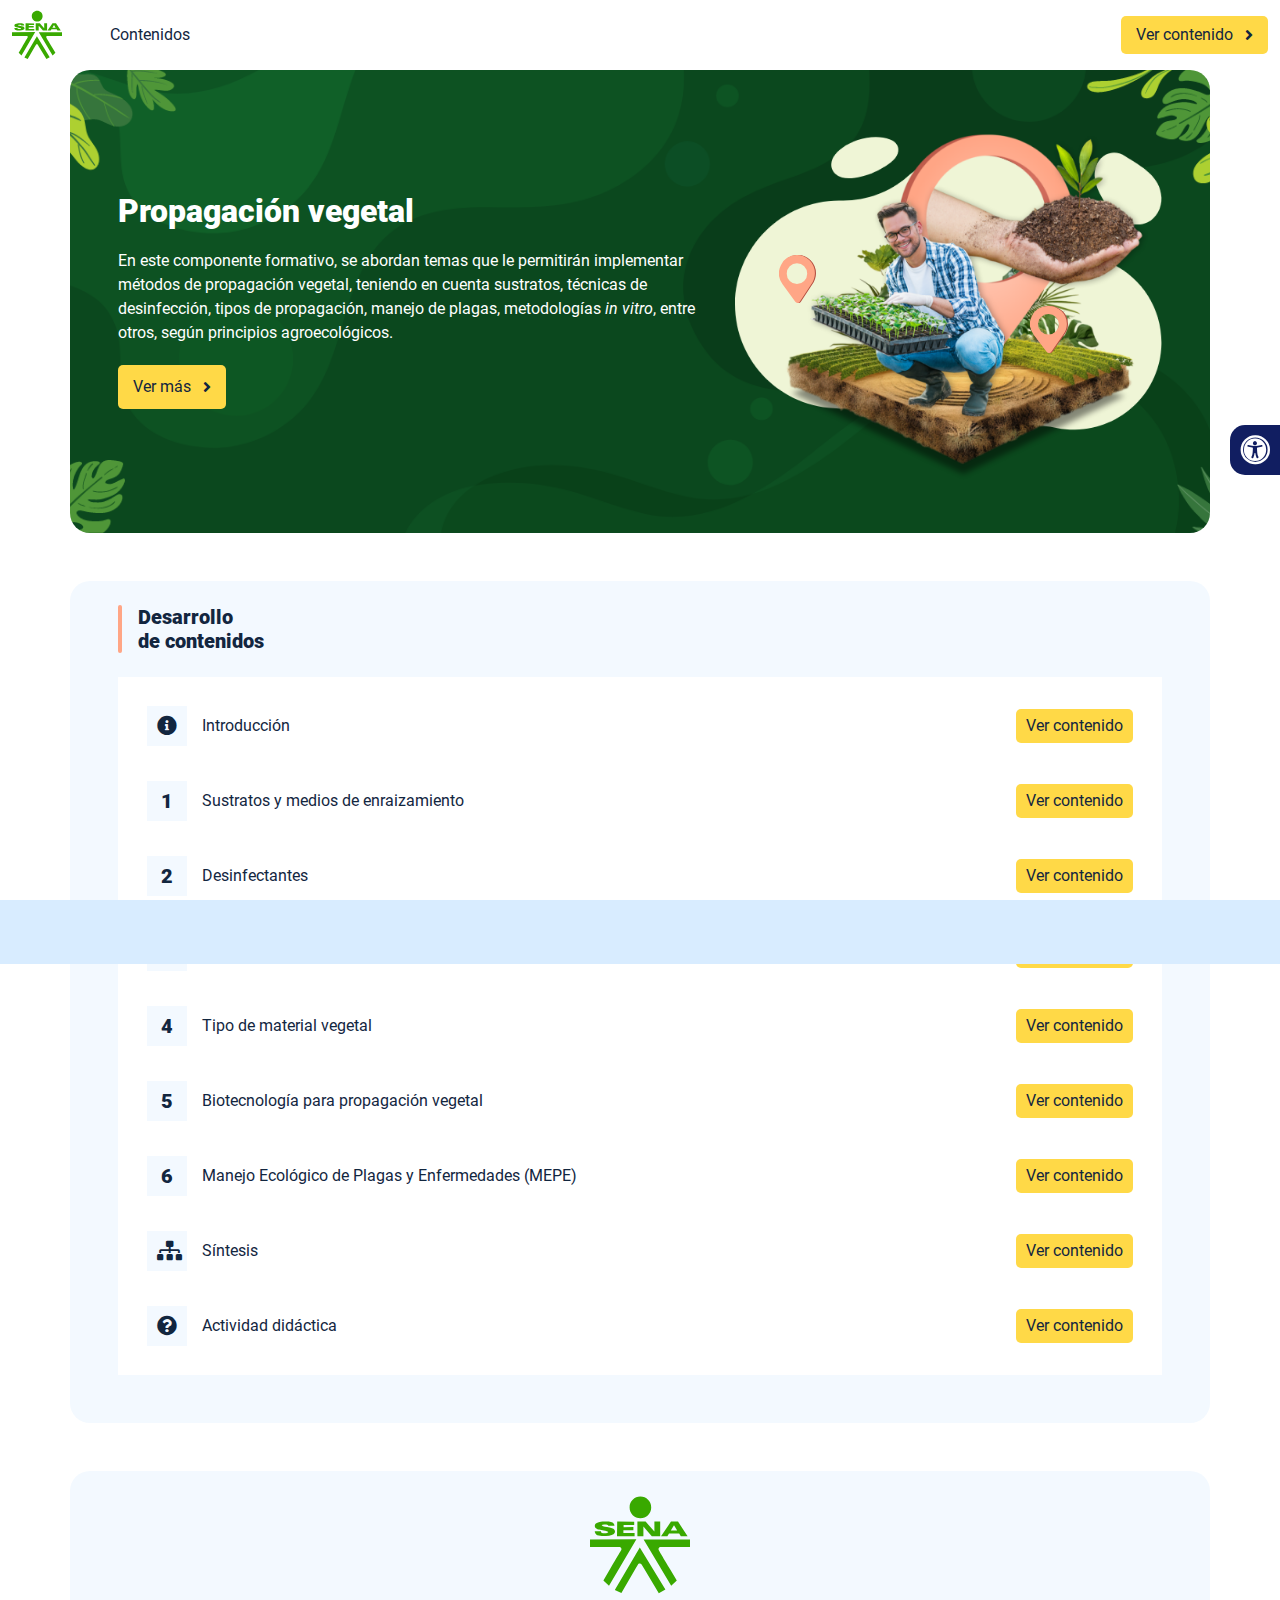
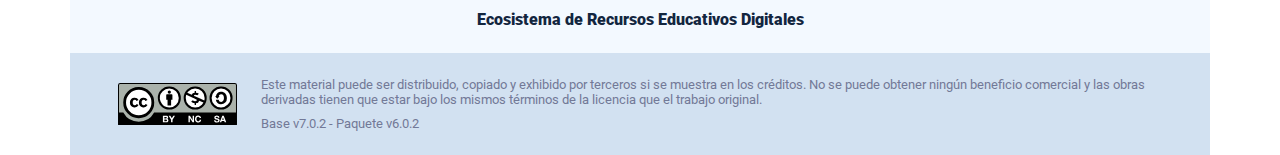
<file: index.html>
<!DOCTYPE html><html lang=""><head><meta charset="utf-8"><meta http-equiv="X-UA-Compatible" content="IE=edge"><meta name="viewport" content="width=device-width,initial-scale=1"><link rel="icon" href="favicon.ico"><title>Propagación vegetal</title><link href="css/chunk-110f1f0b.52141945.css" rel="prefetch"><link href="css/chunk-179248a2.52141945.css" rel="prefetch"><link href="css/chunk-2a9fce91.52141945.css" rel="prefetch"><link href="css/chunk-515a8379.8b3db2e4.css" rel="prefetch"><link href="css/chunk-59974754.473b497b.css" rel="prefetch"><link href="css/chunk-5d1ce150.52141945.css" rel="prefetch"><link href="css/chunk-60cbc06b.09438581.css" rel="prefetch"><link href="css/chunk-623f2040.52141945.css" rel="prefetch"><link href="css/chunk-6a43ec24.52141945.css" rel="prefetch"><link href="css/chunk-6e1e538a.3ba0a060.css" rel="prefetch"><link href="css/chunk-6e613899.52141945.css" rel="prefetch"><link href="css/chunk-766a929b.8024496b.css" rel="prefetch"><link href="css/chunk-7794bb60.52141945.css" rel="prefetch"><link href="css/comple.52cca4c9.css" rel="prefetch"><link href="css/creditos.da97a97d.css" rel="prefetch"><link href="css/glosario.6e3ec874.css" rel="prefetch"><link href="css/referencias.646c38a2.css" rel="prefetch"><link href="css/tema3.6d62976f.css" rel="prefetch"><link href="js/actividad.311c63d0.js" rel="prefetch"><link href="js/chunk-0206bfa0.07f4fcb8.js" rel="prefetch"><link href="js/chunk-110f1f0b.c729ecf3.js" rel="prefetch"><link href="js/chunk-13a6037e.725eca6a.js" rel="prefetch"><link href="js/chunk-179248a2.0882ec97.js" rel="prefetch"><link href="js/chunk-18f95272.bb47be6d.js" rel="prefetch"><link href="js/chunk-2a9fce91.79146cce.js" rel="prefetch"><link href="js/chunk-2c06842c.f5617033.js" rel="prefetch"><link href="js/chunk-2d0c5615.01eba69d.js" rel="prefetch"><link href="js/chunk-2d0e96ec.ec734bee.js" rel="prefetch"><link href="js/chunk-2d208d90.ab67193c.js" rel="prefetch"><link href="js/chunk-2d21d0e2.f77c22e4.js" rel="prefetch"><link href="js/chunk-2d22c123.c9115eca.js" rel="prefetch"><link href="js/chunk-2e80bb9a.b3e4ecbc.js" rel="prefetch"><link href="js/chunk-319206de.06f535cf.js" rel="prefetch"><link href="js/chunk-36769079.0093655a.js" rel="prefetch"><link href="js/chunk-4cdd78c0.b1eae698.js" rel="prefetch"><link href="js/chunk-515a8379.471b9110.js" rel="prefetch"><link href="js/chunk-53ccb27e.03f89fab.js" rel="prefetch"><link href="js/chunk-55d286b8.69a8245e.js" rel="prefetch"><link href="js/chunk-59974754.d7b5c639.js" rel="prefetch"><link href="js/chunk-5d1ce150.33dbeb12.js" rel="prefetch"><link href="js/chunk-60cbc06b.e7f70342.js" rel="prefetch"><link href="js/chunk-623f2040.f9fac6f0.js" rel="prefetch"><link href="js/chunk-659152b8.3f7b8817.js" rel="prefetch"><link href="js/chunk-6a43ec24.3e891bb4.js" rel="prefetch"><link href="js/chunk-6e1e538a.034b6f92.js" rel="prefetch"><link href="js/chunk-6e613899.2a976d39.js" rel="prefetch"><link href="js/chunk-766a929b.1ae4942d.js" rel="prefetch"><link href="js/chunk-7794bb60.f954ae38.js" rel="prefetch"><link href="js/chunk-c796899c.ed37a8e2.js" rel="prefetch"><link href="js/chunk-e8a7823a.c0dd9220.js" rel="prefetch"><link href="js/chunk-fde47172.7ec6a62b.js" rel="prefetch"><link href="js/comple.13b9a7d9.js" rel="prefetch"><link href="js/creditos.a69d078c.js" rel="prefetch"><link href="js/glosario.06f5f7aa.js" rel="prefetch"><link href="js/intro.ae27842a.js" rel="prefetch"><link href="js/referencias.9d614eb6.js" rel="prefetch"><link href="js/sintesis.4eb1bb0c.js" rel="prefetch"><link href="js/tema1.b338e43e.js" rel="prefetch"><link href="js/tema2.37346311.js" rel="prefetch"><link href="js/tema3.4861c6e3.js" rel="prefetch"><link href="css/app.00b25ba2.css" rel="preload" as="style"><link href="css/chunk-vendors.06c366c6.css" rel="preload" as="style"><link href="js/app.00ce541a.js" rel="preload" as="script"><link href="js/chunk-vendors.95489b3f.js" rel="preload" as="script"><link href="css/chunk-vendors.06c366c6.css" rel="stylesheet"><link href="css/app.00b25ba2.css" rel="stylesheet"></head><body><noscript><strong>We're sorry but Propagación vegetal doesn't work properly without JavaScript enabled. Please enable it to continue.</strong></noscript><div id="app"></div><script src="js/chunk-vendors.95489b3f.js"></script><script src="js/app.00ce541a.js"></script></body></html>
</file>
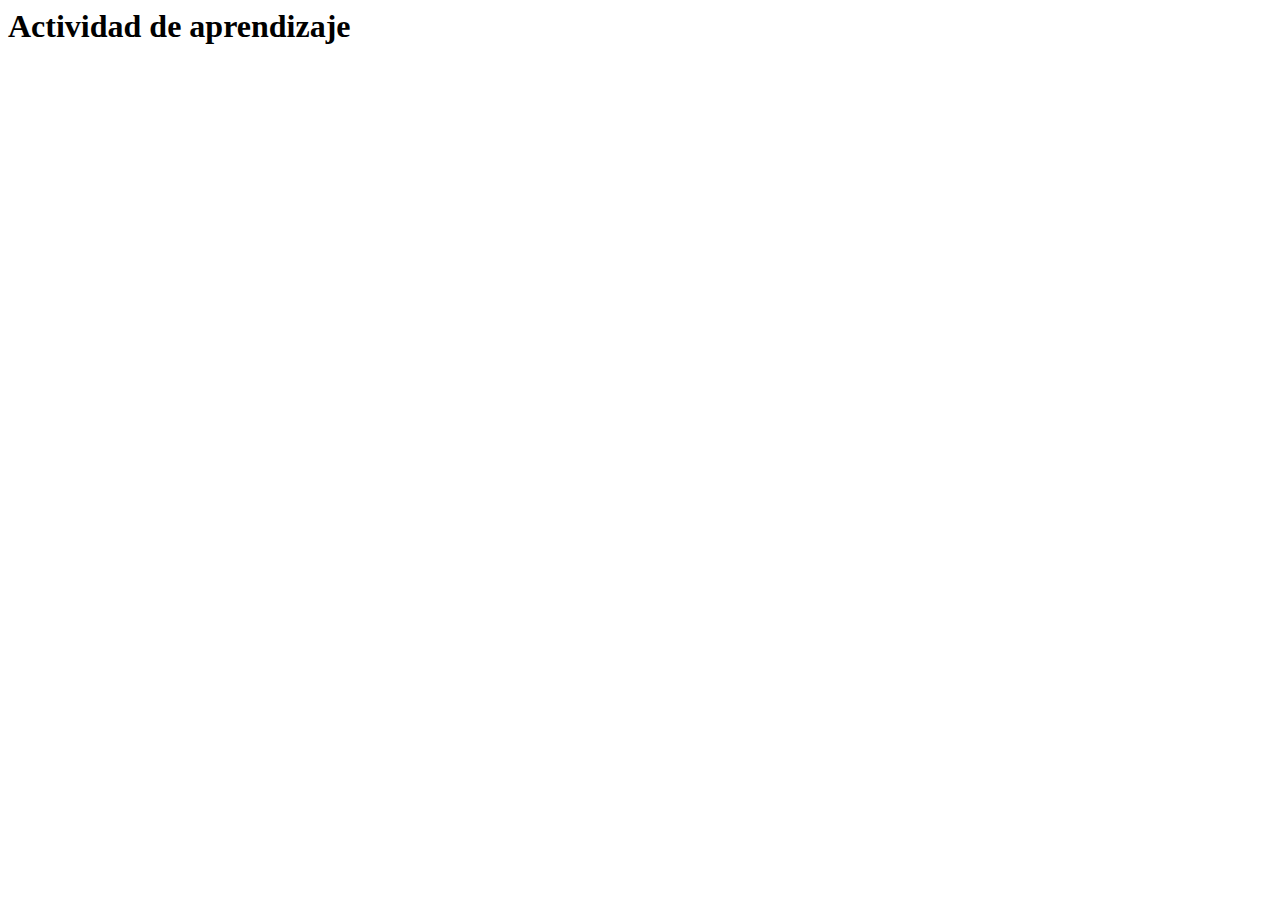
<file: actividades/actividad.html>
<html lang="en">
<head>
  <meta charset="UTF-8">
  <meta http-equiv="X-UA-Compatible" content="IE=edge">
  <meta name="viewport" content="width=device-width, initial-scale=1.0">
  <title>Actividad de aprendizaje</title>
</head>
<body>
  <h1>Actividad de aprendizaje</h1>
</body>
</html>
</file>
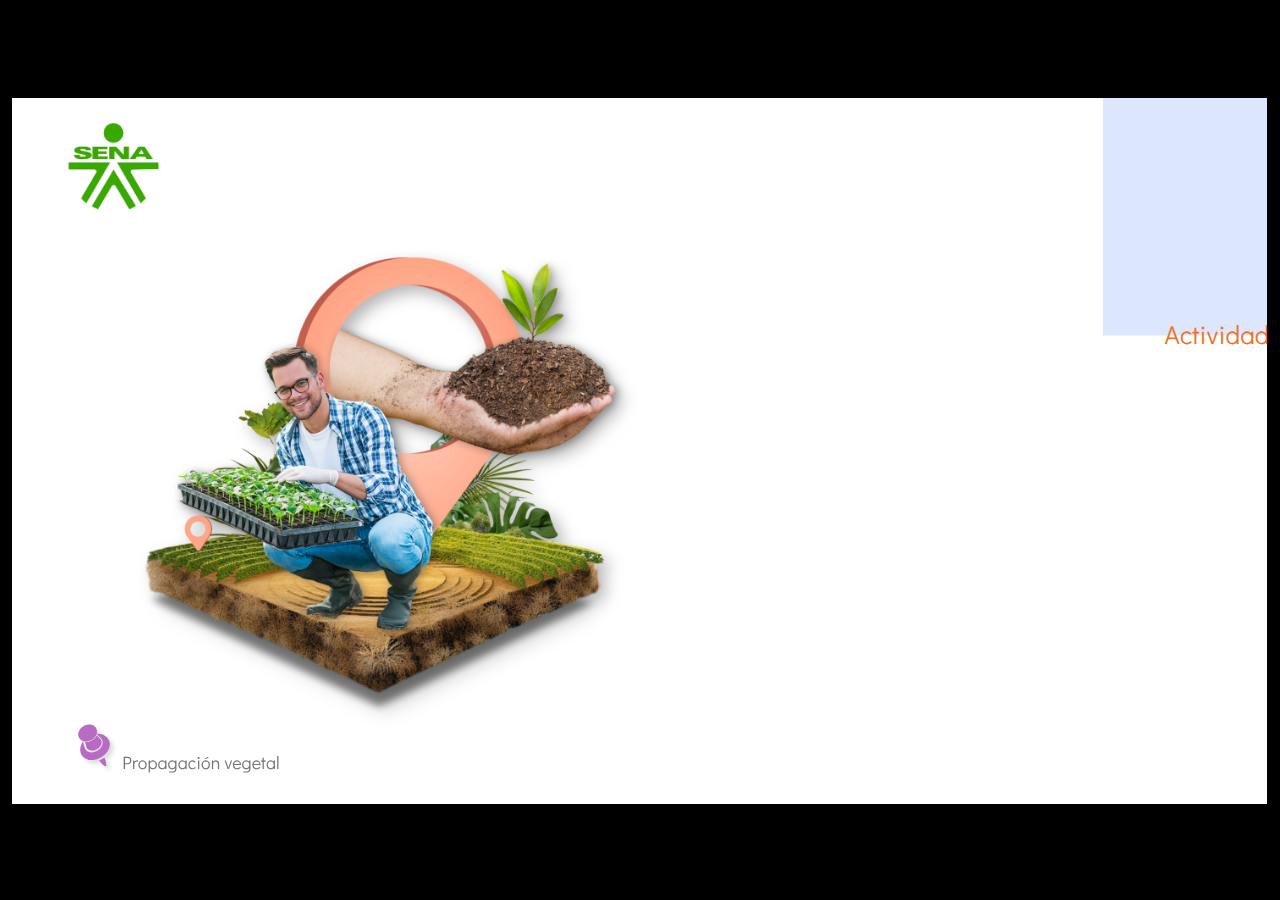
<file: actividades/story.html>
﻿<!doctype html>
<html lang="es">
<head>
  <meta charset="utf-8">
  <!-- Creado con Storyline 360 - http://www.articulate.com  -->
  <!-- version: 3.87.32265.0 -->
  <title>Actividad did&#225;ctica</title>
  <meta http-equiv="x-ua-compatible" content="IE=edge"/>
  <meta name="viewport" content="width=device-width,initial-scale=1,user-scalable=no,shrink-to-fit=no,minimal-ui"/>
  <meta name="apple-mobile-web-app-capable" content="yes"/>
  <style>
    html, body { height: 100%; padding: 0; margin: 0 }
    #app { height: 100%; width: 100%; }
  </style>

  <script>
    window.DS = {};
    window.globals = {
      DATA_PATH_BASE: '',
      HAS_FRAME: true,
      HAS_SLIDE: true,

      lmsPresent: false,
      tinCanPresent: false,
      cmi5Present: false,
      aoSupport: false,
      scale: 'show all',
      captureRc: false,
      browserSize: 'optimal',
      bgColor: '#000000',
      features: 'DropInBase,DropInInteractions,DropInMisc,DropInVectors,DropInVideo,LayerPresentAsDialog,MultipleQuizTracking,UpdatedThemeEditor',
      themeName: 'classic',
      preloaderColor: '#FFFFFF',
      suppressAnalytics: false,
      productChannel: 'stable',
      publishSource: 'storyline',
      aid: 'aid|dd73bbe0-893c-4c5d-ada9-b44ee608dcb3',
      cid: '04bfd34e-cd07-4569-9f02-371561cab23e',
      playerVersion: '3.87.32265.0',
      publishTimestamp: '2024-05-18T16:34:23.4876444Z',
      maxIosVideoElements: 10,
      connectionSettings: { mode: 'disabled' },
      hasFeature: function(feature) {
        return this.features.split(',').includes(feature);
      },
      
      parseParams: function(qs) {
        if (window.globals.parsedParams != null) {
          return window.globals.parsedParams;
        }
        qs = (qs || window.location.search.substr(1)).split('+').join(' ');
        var params = {},
            tokens,
            re = /[?&]?([^=]+)=([^&]*)/g;

        while (tokens = re.exec(qs)) {
          params[decodeURIComponent(tokens[1]).trim()] =
            decodeURIComponent(tokens[2]).trim();
        }
        window.globals.parsedParams = params;
        return params;
      }

    };
  </script>
  <script>
    var isIe11 = ('ActiveXObject' in window || window.MSBlobBuilder != null)
      && window.msCrypto != null && !window.ActiveXObject;
    if (isIe11) {
      window.globals.unsupportedBrowser = true;
      document.write(atob('[base64]'));
    }
  </script>

  <script>
    if (window.globals.hasFeature('MultiLanguageSupport')) {
      
      
    }
  </script>

  
  <script>window.THREE = { };</script>
  
</head>
<body style="background: #000000" class="cs-HTML theme-classic">
  <!-- 360 -->
  <script>!function(){var e,i=/iPhone/i,o=/iPod/i,n=/iPad/i,t=/\biOS-universal(?:.+)Mac\b/i,r=/\bAndroid(?:.+)Mobile\b/i,a=/Android/i,d=/(?:SD4930UR|\bSilk(?:.+)Mobile\b)/i,p=/Silk/i,l=/Windows Phone/i,u=/\bWindows(?:.+)ARM\b/i,b=/BlackBerry/i,s=/BB10/i,c=/Opera Mini/i,f=/\b(CriOS|Chrome)(?:.+)Mobile/i,h=/Mobile(?:.+)Firefox\b/i,v=function(e){return void 0!==e&&"MacIntel"===e.platform&&"number"==typeof e.maxTouchPoints&&e.maxTouchPoints>1&&"undefined"==typeof MSStream};e=function(e){var m={userAgent:"",platform:"",maxTouchPoints:0};e||"undefined"==typeof navigator?"string"==typeof e?m.userAgent=e:e&&e.userAgent&&(m={userAgent:e.userAgent,platform:e.platform,maxTouchPoints:e.maxTouchPoints||0}):m={userAgent:navigator.userAgent,platform:navigator.platform,maxTouchPoints:navigator.maxTouchPoints||0};var g=m.userAgent,y=g.split("[FBAN");void 0!==y[1]&&(g=y[0]),void 0!==(y=g.split("Twitter"))[1]&&(g=y[0]);var A=function(e){return function(i){return i.test(e)}}(g),w={apple:{phone:A(i)&&!A(l),ipod:A(o),tablet:!A(i)&&(A(n)||v(m))&&!A(l),universal:A(t),device:(A(i)||A(o)||A(n)||A(t)||v(m))&&!A(l)},amazon:{phone:A(d),tablet:!A(d)&&A(p),device:A(d)||A(p)},android:{phone:!A(l)&&A(d)||!A(l)&&A(r),tablet:!A(l)&&!A(d)&&!A(r)&&(A(p)||A(a)),device:!A(l)&&(A(d)||A(p)||A(r)||A(a))||A(/\bokhttp\b/i)},windows:{phone:A(l),tablet:A(u),device:A(l)||A(u)},other:{blackberry:A(b),blackberry10:A(s),opera:A(c),firefox:A(h),chrome:A(f),device:A(b)||A(s)||A(c)||A(h)||A(f)},any:!1,phone:!1,tablet:!1};return w.any=w.apple.device||w.android.device||w.windows.device||w.other.device,w.phone=w.apple.phone||w.android.phone||w.windows.phone,w.tablet=w.apple.tablet||w.android.tablet||w.windows.tablet,w}(),"object"==typeof exports&&"undefined"!=typeof module?module.exports=e:"function"==typeof define&&define.amd?define((function(){return e})):this.isMobile=e}();
    window.isMobile.apple.tablet = window.isMobile.apple.tablet ||
      (navigator.platform === 'MacIntel' && navigator.maxTouchPoints > 1);
    window.isMobile.apple.device = window.isMobile.apple.device || window.isMobile.apple.tablet;
    window.isMobile.tablet = window.isMobile.tablet || window.isMobile.apple.tablet;
    window.isMobile.any = window.isMobile.any || window.isMobile.apple.tablet;
  </script>

  <div id="focus-sink" tabindex="-1"></div>

  <div id="preso"></div>
  <script>
    (function() {

      var classTypes = [ 'desktop', 'mobile', 'phone', 'tablet' ];

      var addDeviceClasses = function(prefix, testObj) {
        var curr, i;
        for (i = 0; i < classTypes.length; i++) {
          curr = classTypes[i];
          if (testObj[curr]) {
            document.body.classList.add(prefix + curr);
          }
        }
      };

      var params = window.globals.parseParams(),
          isDevicePreview = params.devicepreview === '1',
          isPhoneOverride = params.deviceType === 'phone' || (isDevicePreview && params.phone == '1'),
          isTabletOverride = (params.deviceType === 'tablet' || isDevicePreview) && !isPhoneOverride,
          isMobileOverride = isPhoneOverride || isTabletOverride;

      var deviceView = {
        desktop: !window.isMobile.any && !isMobileOverride,
        mobile: window.isMobile.any || isMobileOverride,
        phone: isPhoneOverride || (window.isMobile.phone && !isTabletOverride),
        tablet: isTabletOverride || window.isMobile.tablet
      };

      window.globals.deviceView = deviceView;
      window.isMobile.desktop = !window.isMobile.any;
      window.isMobile.mobile = window.isMobile.any;

      addDeviceClasses('view-', deviceView);

    })();
  </script>
  
  <script src='story_content/triggers.js' type=text/javascript></script>
<script src='story_content/user.js' type=text/javascript></script>
  <div class="slide-loader"></div>

  <script>
    if (window.globals.deviceView.isMobile) { var doc = document, loader = doc.body.querySelector('.slide-loader'); [ 1, 2, 3 ].forEach(function(n) { var d = doc.createElement('div'); d.style.backgroundColor = window.globals.preloaderColor; d.classList.add('mobile-loader-dot'); d.classList.add('dot' + n); loader.appendChild(d); }); }
  </script>

  <div class="mobile-load-title-overlay" style="display: none">
    <div class="mobile-load-title">Actividad did&#225;ctica</div>
  </div>

  <div class="mobile-chrome-warning"></div>

  
<style>
  .warn-connection-dialog {
    display: none;
    background: transparent;
    pointer-events: all;
    position: fixed;
    left: 0;
    top: 0;
    width: 100%;
    height: 100%;
    z-index: 999;
  }

  .warn-connection-content {
    pointer-events: all;
    border-radius: 4px;
    background: white;
    border: 1px solid #E7E7E7;
    color: #333333;
    box-shadow: 0 2px 4px rgba(0, 0, 0, 0.25);
    transition: all 150ms ease-out;
    position: absolute;
    white-space: nowrap;
  }

  .view-phone.is-landscape .warn-connection-content {
    left: 23px;
    bottom: 23px;
  }

  .view-tablet.is-landscape .warn-connection-content {
    left: 50%;
    top: 20px;
    transform: translateX(-50%);
  }

  .view-mobile.is-portrait .warn-connection-content {
    transform: translate(-50%, calc(-100% - 15px));
  }

  .warn-connection-content p {
    display: inline-block;
    margin: 0 8px 0 0;
    line-height: 33px;
    font-size: 11px;
  }

  .warn-connection-content svg {
    position: relative;
    vertical-align: middle;
    margin: 0 2px 2px 8px;
  }

  .view-desktop .warn-connection-content {
    left: 1.5em;
    bottom: 1.5em;
  }

  .view-desktop .warn-connection-content p {
    font-size: 1.1em;
  }

  .is-offline .warn-connection-dialog {
    display: block;
  }

  .is-offline .cs-panel * {
    pointer-events: none !important;
  }

  .is-offline .cs-panel {
    pointer-events: all !important;
  }

  .is-offline #nav-controls * {
    pointer-events: none !important;
  }

  .is-offline #nav-controls {
    pointer-events: all !important;
  }
</style>

<div class="warn-connection-dialog" role="alertdialog" aria-modal="true" tabindex="0" aria-labelledby="warn-connection-message">
  <div class="warn-connection-content">
    <svg width="17" height="15" viewBox="0 0 17 15" xmlns="http://www.w3.org/2000/svg">
      <path fill="#8F0000" stroke="white" d="M16.07,12.98 L15.88,12.23 L9.51,1.21 C8.97,0.26,7.6,0.26,7.06,1.21 L0.69,12.23 C0.15,13.16,0.81,14.36,1.91,14.36 H14.65 C15.47,14.36,16.05,13.7,16.07,12.98 Z"/>
      <path fill="white" stroke="white" d="M8.58,5.5 C8.35,5.28,8.5,5.35,8.21,5.32 C8.09,5.35,7.97,5.49,7.96,5.67 C7.97,5.79,7.98,5.92,7.98,6.04 L7.98,6.04 C7.99,6.17,8,6.31,8.01,6.43 L8.01,6.44 C8.03,6.92,8.06,7.41,8.09,7.9 L8.09,7.9 C8.12,8.39,8.14,8.88,8.17,9.37 C8.17,9.39,8.18,9.42,8.2,9.44 C8.23,9.46,8.25,9.47,8.28,9.47 C8.31,9.47,8.34,9.46,8.35,9.44 C8.37,9.43,8.38,9.4,8.39,9.35 L8.39,9.34 C8.39,9.24,8.4,9.15,8.4,9.05 L8.4,9.05 C8.41,8.96,8.41,8.86,8.42,8.75 C8.43,8.44,8.45,8.12,8.47,7.81 L8.47,7.81 C8.49,7.49,8.51,7.18,8.53,6.87 C8.55,6.46,8.56,6.05,8.59,5.64 L8.6,5.62 C8.6,5.57,8.59,5.53,8.58,5.5 L8.21,5.32 Z"/>
      <circle fill="white" stroke="white" cx="8.3" cy="11.35" r="0.3"/>
    </svg>
    <p id="warn-connection-message">You are offline. Trying to reconnect...</p>
  </div>
</div>

<script>
  (function() {
    window.DS.connection = {
      warningShown: false,
      assets: {},
      loadingAssetGroup: false,
      retryDelay: 500
    };

    var connectionSettings = window.globals.connectionSettings || {};

    var useConnectionMessages = window.AbortController != null &&
      window.location.protocol != 'file:' &&
      connectionSettings.mode === 'normal';

    window.DS.connection.useConnectionMessages = useConnectionMessages;

    var assetCount = 0;
    var checkLoadedId;


    if (useConnectionMessages && connectionSettings != null) {
      var contentEl = document.querySelector('.warn-connection-content');
      var messageEl = contentEl.querySelector('p');

      if (connectionSettings.useDarkTheme) {
        contentEl.style.borderColor = '#BABBBA';
        contentEl.style.backgroundColor = '#282828';
        contentEl.style.color = '#FFFFFF';
      }

      if (connectionSettings.message != null) {
        messageEl.textContent = window.decodeURIComponent(connectionSettings.message);
      }
    }

    function checkAssetsReady() {
      for (var i in DS.connection.assets) {
        if (!DS.connection.assets[i].success) {
          return false;
        }
      }
      return true;
    }

    function stopAssetGroup() {
      if (!useConnectionMessages) { return; }

      assetCount = 0;

      DS.connection.oldAssetGroup = DS.connection.assets;
      DS.connection.assets = {};
      DS.connection.loadingAssetGroup = false;
      clearInterval(checkLoadedId);
    }

    function startAssetGroup() {
      if (!useConnectionMessages) { return; }
      var ticks = 0;
      clearInterval(checkLoadedId);
      checkLoadedId = setInterval(function() {
        var loaded = 0;
        if (assetCount === 0 && loaded === 0) {
          clearInterval(checkLoadedId);
          return;
        }

        for (var i in DS.connection.assets) {
          if (DS.connection.assets[i].success) {
            loaded++;
          }
        }

        if (assetCount === loaded && checkAssetsReady()) {
          for (var i in DS.connection.assets) {
            if (DS.connection.assets[i].action) {
              DS.connection.assets[i].action();
            }
          }
          hideWarning();
          stopAssetGroup();
        }
      }, 100)
    }

    function requiredAsset(url, action, retry, type) {
      if (!useConnectionMessages) { return; }
      if (DS.connection.assets[url]) { return; }

      DS.connection.assets[url] = {
        success: false, action: action, retry: retry, type: type
      };
      assetCount = Object.keys(DS.connection.assets).length;
      if (!DS.connection.loadingAssetGroup) {
        startAssetGroup();
      }
      DS.connection.loadingAssetGroup = true;
    }

    function assetLoaded(url) {
      if (!useConnectionMessages) { return; }
      if (DS.connection.assets[url]) {
        DS.connection.assets[url].success = true;
      }
    }

    function assetFailed(url) {
      if (!useConnectionMessages) { return; }
      if (!DS.connection.assets[url]) {
        if (/\.js$/.test(url) && url.indexOf('transcripts') === -1) {
          setTimeout(function() {
            if (DS.connection.lastSlideLoaded != null) {
              DS.connection.lastSlideLoaded();
            }
          }, DS.connection.retryDelay);
        }
        return;
      }
      if (!DS.connection.warningShown) { showWarning(); }
      if (DS.connection.assets[url].retry) {
        setTimeout(function() {
          if (!DS.connection.assets[url].success) {
            DS.connection.assets[url].retry()
          }
        }, DS.connection.retryDelay);
      }
    }

    function hideWarning() {
      document.body.classList.remove('is-offline');
      DS.connection.warningShown = false;
      enableKeys();
    }
    DS.connection.hideWarning = hideWarning

    function showWarning(btn) {
      document.body.classList.add('is-offline')
      DS.connection.warningShown = true;
      updateWarningPosition();
      disableKeys();
    }

    function updateWarningPosition() {
      if (!DS.connection.warningShown) {
        return;
      }

      var isPortrait = document.body.classList.contains('is-portrait');
      var isMobile = document.body.classList.contains('view-mobile');
      var warningEl = document.querySelector('.warn-connection-content');

      if (isPortrait && isMobile) {
        var slide = document.querySelector('.primary-slide');
        var slideRect = slide != null
          ? slide.getBoundingClientRect()
          : { top: window.innerHeight, left: 0, width: window.innerWidth };

        warningEl.style.top = `${slideRect.top}px`
        warningEl.style.left = `${slideRect.left + slideRect.width / 2}px`
      } else {
        warningEl.style.top = null;
        warningEl.style.left = null;
      }

      window.requestAnimationFrame(updateWarningPosition);
    }

    function onDisableKeyDown(e) {
      e.preventDefault();
      e.stopImmediatePropagation();
    }

    function onDisableKeyUp(e) {
      e.preventDefault();
      e.stopImmediatePropagation();
    }

    var accStyle = document.createElement('style');
    var warnDialogEl = document.querySelector('.warn-connection-dialog');

    function disableKeys() {
      if (DS.views && DS.views.nsStack && DS.views.nsStack.length === 1) {
        DS.views.nsStack[0].tabReachable = false
        DS.views.nsStack[0].updateTabIndex(true, true);
      }

      accStyle.innerHTML = '.acc-shadow-dom { display: none; }';
      document.body.appendChild(accStyle);

      warnDialogEl.parentNode.append(warnDialogEl);
      warnDialogEl.focus();
    }

    function enableKeys() {
      accStyle.remove();
      if (DS.views && DS.views.nsStack && DS.views.nsStack.length === 1 && DS.views.nsStack[0].name === '_frame') {
        DS.views.nsStack[0].tabReachable = true;
        DS.views.nsStack[0].updateTabIndex();
      }
    }

    // these will all be noops if the feature flag isn't set in
    // the data and `window.globals.features`
    DS.connection.requiredAsset = requiredAsset;
    DS.connection.assetLoaded = assetLoaded;
    DS.connection.assetFailed = assetFailed;
    DS.connection.stopAssetGroup = stopAssetGroup;
    DS.connection.startAssetGroup = startAssetGroup;
  })();
</script>


  <script>
    
    if (window.autoSpider && window.vInterfaceObject) {
      document.querySelector('.mobile-load-title-overlay').style.display = 'none';
    }
  </script>

  

  <link rel="stylesheet" href="html5/data/css/output.min.css" data-noprefix/>
</body>
<script src="html5/lib/scripts/bootstrapper.min.js"></script>
</html>
</file>
<file: css/chunk-110f1f0b.52141945.css>
.actividad[data-v-c4e6906c]{background-color:#f2f2f2}.horizontal-scroll__wrapper[data-v-c4e6906c]{overflow:hidden}.horizontal-scroll[data-v-c4e6906c]{display:flex;transition:transform .5s ease-in-out;align-items:center;flex-wrap:nowrap}.horizontal-scroll[data-v-c4e6906c]:not(.row){width:100%}.horizontal-scroll--item-fw[data-v-c4e6906c]>div{flex-grow:0;flex-shrink:0;width:100%;margin:0!important}
</file>
<file: css/chunk-179248a2.52141945.css>
.actividad[data-v-c4e6906c]{background-color:#f2f2f2}.horizontal-scroll__wrapper[data-v-c4e6906c]{overflow:hidden}.horizontal-scroll[data-v-c4e6906c]{display:flex;transition:transform .5s ease-in-out;align-items:center;flex-wrap:nowrap}.horizontal-scroll[data-v-c4e6906c]:not(.row){width:100%}.horizontal-scroll--item-fw[data-v-c4e6906c]>div{flex-grow:0;flex-shrink:0;width:100%;margin:0!important}
</file>
<file: css/chunk-2a9fce91.52141945.css>
.actividad[data-v-c4e6906c]{background-color:#f2f2f2}.horizontal-scroll__wrapper[data-v-c4e6906c]{overflow:hidden}.horizontal-scroll[data-v-c4e6906c]{display:flex;transition:transform .5s ease-in-out;align-items:center;flex-wrap:nowrap}.horizontal-scroll[data-v-c4e6906c]:not(.row){width:100%}.horizontal-scroll--item-fw[data-v-c4e6906c]>div{flex-grow:0;flex-shrink:0;width:100%;margin:0!important}
</file>
<file: css/chunk-515a8379.8b3db2e4.css>
.actividad{background-color:#f2f2f2}.banner-interno{position:relative}.banner-interno__fondo{position:absolute;top:0;bottom:-50px;left:0;right:0;background-color:#0b481e;background-size:cover;background-position:50%}.banner-interno__titulo{display:flex;align-items:center}.banner-interno__titulo__icono{display:block;width:32px;height:32px;border-radius:50%;background-color:#fff;position:relative}.banner-interno__titulo__icono i{color:#0b481e;position:absolute;left:50%;top:50%;transform:translate(-50%,-50%)}.banner-interno__titulo h1,.banner-interno__titulo h2,.banner-interno__titulo h3,.banner-interno__titulo h4,.banner-interno__titulo h5,.banner-interno__titulo h6{color:#fff;line-height:1.1em}
</file>
<file: css/chunk-59974754.473b497b.css>
.actividad{background-color:#f2f2f2}.aside-menu{position:fixed;top:70px;min-height:calc(100vh - 70px);max-height:calc(100vh - 70px);background-color:#f3f9ff;transition:flex .5s ease-in-out,width .5s ease-in-out;overflow-x:hidden;z-index:100001;width:300px}.aside-menu__black-background{position:fixed;inset:0;top:70px;background:rgba(0,0,0,.8);cursor:pointer}.aside-menu a{color:#111e61}.aside-menu__content{width:300px;display:flex;flex-direction:column;justify-content:space-between;min-height:calc(100vh - 70px);max-height:calc(100vh - 70px);border-right:1px solid #d8ecff;position:absolute;background:#fff}@media (max-height:800px){.aside-menu__content{min-height:800px;max-height:800px;overflow-y:auto}}.aside-menu__header{padding:10px;text-align:center;background-color:#d8ecff}.aside-menu__header h4{margin:0}.aside-menu__menu{overflow-y:auto;flex-grow:1;list-style:none;padding-left:0;margin-bottom:0}.aside-menu__menu__item--active .aside-menu__menu__item__lnk,.aside-menu__menu__item--active .aside-menu__sec-menu__item__lnk{background-color:#d8ecff;font-weight:700}.aside-menu__menu__item--sub-menu:hover,.aside-menu__menu__item:hover,.aside-menu__sec-menu__item:hover{background-color:#d8ecff}.aside-menu__menu__item--sub-menu{padding-left:10px}.aside-menu__menu__item--sub-menu--active .aside-menu__menu__item__lnk,.aside-menu__menu__item--sub-menu--active .aside-menu__sec-menu__item__lnk{background-color:#d8ecff;font-weight:700;position:relative}.aside-menu__menu__item--sub-menu--active .aside-menu__menu__item__lnk:before,.aside-menu__menu__item--sub-menu--active .aside-menu__sec-menu__item__lnk:before{content:"";display:block;position:absolute;left:0;bottom:0;top:0;width:4px;border-radius:2px;background-color:#ffa686}.aside-menu__menu__item__lnk,.aside-menu__sec-menu__item__lnk{display:flex;align-items:center;padding:10px 15px;line-height:1.1em}.aside-menu__menu__item__lnk i,.aside-menu__menu__item__lnk span,.aside-menu__sec-menu__item__lnk i,.aside-menu__sec-menu__item__lnk span{margin-right:10px}.aside-menu__menu__item__lnk i:last-child,.aside-menu__menu__item__lnk span:last-child,.aside-menu__sec-menu__item__lnk i:last-child,.aside-menu__sec-menu__item__lnk span:last-child{margin-right:0}.aside-menu__sec-menu{background-color:#d8ecff;padding:10px 0;flex-shrink:0;margin-bottom:0}.aside-menu__sec-menu__item{padding:10px 15px}.aside-menu__sec-menu__item__lnk{padding:0;border-radius:1em}.aside-menu__sec-menu__item__lnk i{display:block;width:2em;height:2em;padding:.5em 0;text-align:center;background-color:#fff;border-radius:50%}.aside-menu__sec-menu__item__lnk:hover{background-color:#fff}@media (max-width:576px){.aside-menu__sec-menu{padding-bottom:110px}}.main-menu-enter-active{animation:main-menu-open-animation .3s}.main-menu-enter-active .aside-menu__black-background{animation:main-menu-background-animation .3s}.main-menu-leave-active{animation:main-menu-open-animation .3s reverse}.main-menu-leave-active .aside-menu__black-background{animation:main-menu-background-animation .3s reverse}@keyframes main-menu-open-animation{0%{width:0}to{width:300px}}@keyframes main-menu-background-animation{0%{opacity:0}to{opacity:1}}
</file>
<file: css/chunk-5d1ce150.52141945.css>
.actividad[data-v-c4e6906c]{background-color:#f2f2f2}.horizontal-scroll__wrapper[data-v-c4e6906c]{overflow:hidden}.horizontal-scroll[data-v-c4e6906c]{display:flex;transition:transform .5s ease-in-out;align-items:center;flex-wrap:nowrap}.horizontal-scroll[data-v-c4e6906c]:not(.row){width:100%}.horizontal-scroll--item-fw[data-v-c4e6906c]>div{flex-grow:0;flex-shrink:0;width:100%;margin:0!important}
</file>
<file: css/chunk-60cbc06b.09438581.css>
.actividad[data-v-7e5a4120]{background-color:#f2f2f2}.header[data-v-7e5a4120]{position:sticky;top:0;padding-top:10px;padding-bottom:10px;background-color:#fff;z-index:10010;line-height:1.1em}.header__logo[data-v-7e5a4120]{width:50px}@media (max-width:576px){.header__componente-formativo[data-v-7e5a4120]{font-size:.8em}}.header__menu[data-v-7e5a4120]{cursor:pointer}.header__menu span[data-v-7e5a4120]{font-size:.7em;display:block;line-height:1em;text-align:center;color:#111e61}.header__menu__btn[data-v-7e5a4120]{width:30px;height:30px;position:relative;margin-bottom:4px}.header__menu__btn .line-1[data-v-7e5a4120],.header__menu__btn .line-2[data-v-7e5a4120],.header__menu__btn .line-3[data-v-7e5a4120]{height:4px;width:30px;background-color:#111e61;transform-origin:center center;position:absolute;left:0;border-radius:2px}.header__menu__btn .line-1[data-v-7e5a4120]{top:4px;animation:line-1-inactive-data-v-7e5a4120 .5s ease-in-out forwards}.header__menu__btn .line-2[data-v-7e5a4120]{top:13px;animation:line-2-inactive-data-v-7e5a4120 .5s ease-in-out forwards}.header__menu__btn .line-3[data-v-7e5a4120]{top:22px;animation:line-3-inactive-data-v-7e5a4120 .5s ease-in-out forwards}.header__menu__btn[data-v-7e5a4120]:hover{cursor:pointer}.header__menu__btn--open .line-1[data-v-7e5a4120]{animation:line-1-active-data-v-7e5a4120 .5s ease-in-out forwards}.header__menu__btn--open .line-2[data-v-7e5a4120]{animation:line-2-active-data-v-7e5a4120 .5s ease-in-out forwards}.header__menu__btn--open .line-3[data-v-7e5a4120]{animation:line-3-active-data-v-7e5a4120 .5s ease-in-out forwards}@keyframes line-1-active-data-v-7e5a4120{0%{transform:translate(0) rotate(0)}50%{transform:translateY(9px) rotate(0)}to{transform:translateY(9px) rotate(45deg)}}@keyframes line-2-active-data-v-7e5a4120{0%{transform:scale(1)}to{transform:scale(0)}}@keyframes line-3-active-data-v-7e5a4120{0%{transform:translate(0) rotate(0)}50%{transform:translateY(-9px) rotate(0)}to{transform:translateY(-9px) rotate(-45deg)}}@keyframes line-1-inactive-data-v-7e5a4120{0%{transform:translateY(9px) rotate(45deg)}50%{transform:translateY(9px) rotate(0)}to{transform:translate(0) rotate(0)}}@keyframes line-2-inactive-data-v-7e5a4120{0%{transform:scale(0)}to{transform:scale(1)}}@keyframes line-3-inactive-data-v-7e5a4120{0%{transform:translateY(-9px) rotate(-45deg)}50%{transform:translateY(-9px) rotate(0)}to{transform:translate(0) rotate(0)}}
</file>
<file: css/chunk-623f2040.52141945.css>
.actividad[data-v-c4e6906c]{background-color:#f2f2f2}.horizontal-scroll__wrapper[data-v-c4e6906c]{overflow:hidden}.horizontal-scroll[data-v-c4e6906c]{display:flex;transition:transform .5s ease-in-out;align-items:center;flex-wrap:nowrap}.horizontal-scroll[data-v-c4e6906c]:not(.row){width:100%}.horizontal-scroll--item-fw[data-v-c4e6906c]>div{flex-grow:0;flex-shrink:0;width:100%;margin:0!important}
</file>
<file: css/chunk-6a43ec24.52141945.css>
.actividad[data-v-c4e6906c]{background-color:#f2f2f2}.horizontal-scroll__wrapper[data-v-c4e6906c]{overflow:hidden}.horizontal-scroll[data-v-c4e6906c]{display:flex;transition:transform .5s ease-in-out;align-items:center;flex-wrap:nowrap}.horizontal-scroll[data-v-c4e6906c]:not(.row){width:100%}.horizontal-scroll--item-fw[data-v-c4e6906c]>div{flex-grow:0;flex-shrink:0;width:100%;margin:0!important}
</file>
<file: css/chunk-6e1e538a.3ba0a060.css>
.actividad[data-v-4f6b7c58]{background-color:#f2f2f2}.accesibilidad[data-v-4f6b7c58]{position:fixed;right:0;top:50vh;height:50px;background-color:#111e61;border-top-left-radius:15px;border-bottom-left-radius:15px;transform:translateY(-50%) translateX(100%) translateX(-50px);overflow:hidden;transition:transform .3s ease-in-out,height .3s ease-in-out}.accesibilidad[data-v-4f6b7c58]:hover{transform:translateY(-50%) translateX(0);height:12.75rem}.accesibilidad [data-v-4f6b7c58]{color:#fff}.accesibilidad__menu__content .accesibilidad__menu__item[data-v-4f6b7c58]{cursor:pointer}.accesibilidad__menu__content .accesibilidad__menu__item[data-v-4f6b7c58]:hover{background-color:#273685}.accesibilidad__menu__content .accesibilidad__menu__item[data-v-4f6b7c58]:last-child{border:none}.accesibilidad__menu__item[data-v-4f6b7c58]{display:flex;align-items:center;padding:10px;border-bottom:1px solid #273685;line-height:1em;-moz-user-select:none;user-select:none}.accesibilidad__menu i[data-v-4f6b7c58]{font-size:30px;font-style:normal;margin-right:10px;line-height:1em}.accesibilidad__menu img[data-v-4f6b7c58]{width:30px;margin-right:10px}
</file>
<file: css/chunk-6e613899.52141945.css>
.actividad[data-v-c4e6906c]{background-color:#f2f2f2}.horizontal-scroll__wrapper[data-v-c4e6906c]{overflow:hidden}.horizontal-scroll[data-v-c4e6906c]{display:flex;transition:transform .5s ease-in-out;align-items:center;flex-wrap:nowrap}.horizontal-scroll[data-v-c4e6906c]:not(.row){width:100%}.horizontal-scroll--item-fw[data-v-c4e6906c]>div{flex-grow:0;flex-shrink:0;width:100%;margin:0!important}
</file>
<file: css/chunk-766a929b.8024496b.css>
.actividad{background-color:#f2f2f2}.barra-avance{display:flex;align-items:center;justify-content:space-between;position:fixed;bottom:0;left:0;width:100%;padding:10px;background-color:#d8ecff;transition:transform .5s ease-in-out;z-index:100000}.barra-avance__barra{margin:0 20px;flex:1;position:relative;max-width:800px}.barra-avance__barra--amarilla,.barra-avance__barra--blanca{height:4px}.barra-avance__barra--amarilla:after,.barra-avance__barra--amarilla:before,.barra-avance__barra--blanca:after,.barra-avance__barra--blanca:before{content:"";display:block;width:10px;height:10px;border-radius:50%;position:absolute;top:50%}.barra-avance__barra--amarilla:before,.barra-avance__barra--blanca:before{left:0;transform:translate(-50%,-50%)}.barra-avance__barra--amarilla:after,.barra-avance__barra--blanca:after{right:0;transform:translate(50%,-50%)}.barra-avance__barra--blanca{background-color:#fff}.barra-avance__barra--blanca:after,.barra-avance__barra--blanca:before{background-color:#fff}.barra-avance__barra--amarilla{position:absolute;width:100%;top:0;background-color:#ffd947}.barra-avance__barra--amarilla:after,.barra-avance__barra--amarilla:before{background-color:#ffd947}.barra-avance__boton--regresar{background-color:#b0c0d2}.barra-avance__boton--regresar span{color:#111e61!important}.barra-avance__boton--disable{opacity:0;pointer-events:none}.barra-avance--open{transform:translateY(0)}.barra-avance--close{transform:translateY(100%)}
</file>
<file: css/chunk-7794bb60.52141945.css>
.actividad[data-v-c4e6906c]{background-color:#f2f2f2}.horizontal-scroll__wrapper[data-v-c4e6906c]{overflow:hidden}.horizontal-scroll[data-v-c4e6906c]{display:flex;transition:transform .5s ease-in-out;align-items:center;flex-wrap:nowrap}.horizontal-scroll[data-v-c4e6906c]:not(.row){width:100%}.horizontal-scroll--item-fw[data-v-c4e6906c]>div{flex-grow:0;flex-shrink:0;width:100%;margin:0!important}
</file>
<file: css/comple.52cca4c9.css>
.banner-interno{position:relative}.banner-interno__fondo{position:absolute;top:0;bottom:-50px;left:0;right:0;background-color:#0b481e;background-size:cover;background-position:50%}.banner-interno__titulo{display:flex;align-items:center}.banner-interno__titulo__icono{display:block;width:32px;height:32px;border-radius:50%;background-color:#fff;position:relative}.banner-interno__titulo__icono i{color:#0b481e;position:absolute;left:50%;top:50%;transform:translate(-50%,-50%)}.banner-interno__titulo h1,.banner-interno__titulo h2,.banner-interno__titulo h3,.banner-interno__titulo h4,.banner-interno__titulo h5,.banner-interno__titulo h6{color:#fff;line-height:1.1em}.actividad{background-color:#f2f2f2}.complementario__enlaces{display:flex;justify-content:center;flex-wrap:wrap}.complementario__enlaces a{margin:0 5px}.complementario__btn{font-size:1.5em;line-height:1em}table{width:calc(100% - 1px);min-width:800px}table thead{background-color:#d8ecff}table thead th{border-color:#d8ecff}table td,table th{padding:25px 20px;text-align:center}
</file>
<file: css/creditos.da97a97d.css>
.banner-interno{position:relative}.banner-interno__fondo{position:absolute;top:0;bottom:-50px;left:0;right:0;background-color:#0b481e;background-size:cover;background-position:50%}.banner-interno__titulo{display:flex;align-items:center}.banner-interno__titulo__icono{display:block;width:32px;height:32px;border-radius:50%;background-color:#fff;position:relative}.banner-interno__titulo__icono i{color:#0b481e;position:absolute;left:50%;top:50%;transform:translate(-50%,-50%)}.banner-interno__titulo h1,.banner-interno__titulo h2,.banner-interno__titulo h3,.banner-interno__titulo h4,.banner-interno__titulo h5,.banner-interno__titulo h6{color:#fff;line-height:1.1em}.actividad{background-color:#f2f2f2}.creditos-vista .tarjeta.credito{background-color:#d2e1f1}.creditos{color:#727997;overflow-x:auto}.creditos__item{min-width:490px}.creditos p{line-height:1.3em;margin-bottom:0;color:#727997}.creditos__titulo{font-weight:700;background-color:#d2e1f1;padding:5px 10px;border-top-radius:5px;border-top-left-radius:5px;border-top-right-radius:5px}.creditos table td,.creditos table th{border-color:#d2e1f1}
</file>
<file: css/glosario.6e3ec874.css>
.banner-interno{position:relative}.banner-interno__fondo{position:absolute;top:0;bottom:-50px;left:0;right:0;background-color:#0b481e;background-size:cover;background-position:50%}.banner-interno__titulo{display:flex;align-items:center}.banner-interno__titulo__icono{display:block;width:32px;height:32px;border-radius:50%;background-color:#fff;position:relative}.banner-interno__titulo__icono i{color:#0b481e;position:absolute;left:50%;top:50%;transform:translate(-50%,-50%)}.banner-interno__titulo h1,.banner-interno__titulo h2,.banner-interno__titulo h3,.banner-interno__titulo h4,.banner-interno__titulo h5,.banner-interno__titulo h6{color:#fff;line-height:1.1em}.actividad{background-color:#f2f2f2}.glosario__letra-item{display:flex}.glosario__letra-item__texto{padding-top:5px}.glosario__letra-item__letra__icono{width:32px;height:32px;position:relative;line-height:1em;border-radius:50%;background-color:#d2e1f1}.glosario__letra-item__letra__icono span{position:absolute;left:50%;top:50%;transform:translate(-50%,-50%);font-size:1.1em;font-weight:900}
</file>
<file: css/referencias.646c38a2.css>
.banner-interno{position:relative}.banner-interno__fondo{position:absolute;top:0;bottom:-50px;left:0;right:0;background-color:#0b481e;background-size:cover;background-position:50%}.banner-interno__titulo{display:flex;align-items:center}.banner-interno__titulo__icono{display:block;width:32px;height:32px;border-radius:50%;background-color:#fff;position:relative}.banner-interno__titulo__icono i{color:#0b481e;position:absolute;left:50%;top:50%;transform:translate(-50%,-50%)}.banner-interno__titulo h1,.banner-interno__titulo h2,.banner-interno__titulo h3,.banner-interno__titulo h4,.banner-interno__titulo h5,.banner-interno__titulo h6{color:#fff;line-height:1.1em}.actividad{background-color:#f2f2f2}.referencias__item:last-child hr{display:none}.referencias__item a{color:#2196f3;text-decoration:underline;overflow-wrap:break-word}
</file>
<file: css/tema3.6d62976f.css>
.actividad{background-color:#f2f2f2}ul{padding-left:40px!important}i.lista-ul__vineta{color:green!important;font-weight:bolder;font-size:1.2em}li{margin-bottom:0!important}
</file>
<file: css/app.00b25ba2.css>
*{box-sizing:inherit}:after,:before{box-sizing:inherit}html{height:100%;line-height:1.15;box-sizing:border-box;-webkit-font-smoothing:antialiased;-moz-osx-font-smoothing:grayscale;-webkit-text-size-adjust:100%;-ms-text-size-adjust:100%;text-rendering:optimizeLegibility}a,abbr,acronym,address,applet,article,aside,audio,b,big,blockquote,body,canvas,caption,center,cite,code,dd,del,details,dfn,div,dl,dt,em,embed,fieldset,figcaption,figure,footer,form,h1,h2,h3,h4,h5,h6,header,hgroup,html,i,iframe,img,ins,kbd,label,legend,li,mark,menu,nav,object,ol,output,p,pre,q,ruby,s,samp,section,small,span,strike,strong,sub,summary,sup,table,tbody,td,tfoot,th,thead,time,tr,tt,u,ul,var,video{margin:0;padding:0;border:0;outline:0;background:transparent;vertical-align:baseline}article,aside,details,figcaption,figure,footer,header,main,menu,nav,section,summary{display:block}[hidden],template{display:none}hr{box-sizing:content-box;height:0;border-bottom:1px solid #e8e8e8;border-left:0;border-right:0;border-top:0;margin:1.5em 0;overflow:visible}[hidden]{display:none}a{font-family:Roboto,sans-serif;font-size:1em;font-weight:400;text-decoration:none;color:#12263f;background-color:transparent;transition:all .15s ease-in-out;-webkit-text-decoration-skip:objects}a:active,a:hover{outline-width:0}a:active,a:focus,a:hover{color:#000}[type=button],[type=reset],[type=submit],button{-moz-appearance:none;appearance:none;cursor:pointer;display:inline-block;vertical-align:middle;border:0;border-radius:5px;color:#12263f;background-color:#ffd947;font-family:Roboto,sans-serif;font-weight:400;font-size:1em;-webkit-font-smoothing:antialiased;line-height:1em;white-space:nowrap;text-decoration:none;text-transform:none;padding:.75em 1.5em;margin:0;-moz-user-select:none;user-select:none;overflow:visible;transition:background-color .15s ease-in-out}[type=button]:focus,[type=button]:hover,[type=reset]:focus,[type=reset]:hover,[type=submit]:focus,[type=submit]:hover,button:focus,button:hover{background-color:#ffd947;color:#12263f}[type=button]:disabled,[type=reset]:disabled,[type=submit]:disabled,button:disabled{cursor:not-allowed;opacity:.5}[type=button]:disabled:hover,[type=reset]:disabled:hover,[type=submit]:disabled:hover,button:disabled:hover{background-color:#ffd947}input,select,textarea{margin:0;display:block;font-family:Roboto,sans-serif;font-size:16px}input{overflow:visible}[type=color],[type=date],[type=datetime-local],[type=datetime],[type=email],[type=month],[type=number],[type=password],[type=search],[type=tel],[type=text],[type=time],[type=url],[type=week],input:not([type]),select,select[multiple],textarea{background-color:#fff;border:1px solid #e8e8e8;border-radius:5px;box-shadow:inset 0 1px 3px rgba(0,0,0,.06);box-sizing:inherit;margin-bottom:.75em;padding:.5em;transition:border-color .15s ease-in-out;width:100%}[type=color]:hover,[type=date]:hover,[type=datetime-local]:hover,[type=datetime]:hover,[type=email]:hover,[type=month]:hover,[type=number]:hover,[type=password]:hover,[type=search]:hover,[type=tel]:hover,[type=text]:hover,[type=time]:hover,[type=url]:hover,[type=week]:hover,input:not([type]):hover,select:hover,select[multiple]:hover,textarea:hover{border-color:shade(#e8e8e8,20%)}[type=color]:focus,[type=date]:focus,[type=datetime-local]:focus,[type=datetime]:focus,[type=email]:focus,[type=month]:focus,[type=number]:focus,[type=password]:focus,[type=search]:focus,[type=tel]:focus,[type=text]:focus,[type=time]:focus,[type=url]:focus,[type=week]:focus,input:not([type]):focus,select:focus,select[multiple]:focus,textarea:focus{border-color:#ffa686;box-shadow:inset 0 1px 3px rgba(0,0,0,.06),0 0 5px rgba(8,50,21,.7);outline:none}[type=color]:disabled,[type=date]:disabled,[type=datetime-local]:disabled,[type=datetime]:disabled,[type=email]:disabled,[type=month]:disabled,[type=number]:disabled,[type=password]:disabled,[type=search]:disabled,[type=tel]:disabled,[type=text]:disabled,[type=time]:disabled,[type=url]:disabled,[type=week]:disabled,input:not([type]):disabled,select:disabled,select[multiple]:disabled,textarea:disabled{background-color:shade(#fff,5%);cursor:not-allowed}[type=color]:disabled:hover,[type=date]:disabled:hover,[type=datetime-local]:disabled:hover,[type=datetime]:disabled:hover,[type=email]:disabled:hover,[type=month]:disabled:hover,[type=number]:disabled:hover,[type=password]:disabled:hover,[type=search]:disabled:hover,[type=tel]:disabled:hover,[type=text]:disabled:hover,[type=time]:disabled:hover,[type=url]:disabled:hover,[type=week]:disabled:hover,input:not([type]):disabled:hover,select:disabled:hover,select[multiple]:disabled:hover,textarea:disabled:hover{border:1px solid #e8e8e8}select{text-transform:none;max-width:100%;border-radius:5px}::-webkit-file-upload-button{background-color:#ffd947;border:none;cursor:pointer;color:#12263f;border-radius:5px;padding:.75em 1.5em}::-webkit-file-upload-button:hover{background-color:#ffd947}optgroup{font-weight:700}fieldset{border:1px solid #e8e8e8;background-color:transparent;padding:1.5em;-webkit-margin-start:0;-webkit-margin-end:0;-webkit-padding-before:1.5em;-webkit-padding-start:1.5em;-webkit-padding-end:1.5em;-webkit-padding-after:1.5em}legend{box-sizing:border-box;color:inherit;display:table;max-width:100%;padding:0;white-space:normal;font-weight:600;-webkit-padding-start:0;-webkit-padding-end:0}label,legend{margin-bottom:.375em}label{display:block;font-size:1em;font-family:Roboto,sans-serif;font-weight:900}textarea{overflow:auto;resize:vertical}[type=checkbox],[type=radio]{box-sizing:border-box;padding:0;display:inline;margin-right:.375em}[type=number]::-webkit-inner-spin-button,[type=number]::-webkit-outer-spin-button{height:auto}[type=search]{-webkit-appearance:textfield;outline-offset:-2px}[type=search]::-webkit-search-cancel-button,[type=search]::-webkit-search-decoration{-webkit-appearance:none;-moz-appearance:none}::-moz-placeholder{color:#999}::placeholder{color:#999}::-webkit-file-upload-button{-webkit-appearance:button;-moz-appearance:button;font:inherit}[type=file]{margin-bottom:.75em;width:100%}[type=button],[type=reset],[type=submit],button{-webkit-appearance:button}[type=button]::-moz-focus-inner,[type=reset]::-moz-focus-inner,[type=submit]::-moz-focus-inner,button::-moz-focus-inner{border-style:none;padding:0}[type=button]:-moz-focusring,[type=reset]:-moz-focusring,[type=submit]:-moz-focusring,button:-moz-focusring{outline:1px dotted ButtonText}progress{vertical-align:baseline}ol,ul{list-style:none;margin-bottom:1em}dt{font-weight:700}figure,img,picture,svg{margin:0;width:100%;max-width:100%}figcaption{display:block;background-color:#e8e8e8;padding:.75em 1.5em;font-size:.8em;font-weight:700}img,svg{display:block;border-style:none}svg:not(:root){overflow:hidden}audio,canvas,progress,video{display:inline-block}audio:not([controls]){display:none;height:0}template{display:none}table{border-collapse:collapse;border-spacing:0;table-layout:fixed;width:100%}td,th,tr{vertical-align:middle}td,th{border:1px solid #e8e8e8;padding:.75em}th{font-size:.875em;line-height:1.2}td{line-height:1.5}body{font-size:16px;font-weight:400;line-height:1.5}body,h1,h2,h3,h4,h5,h6{color:#12263f;font-family:Roboto,sans-serif}h1,h2,h3,h4,h5,h6{font-weight:900;line-height:1.2;margin:0 0 .75em}h1{font-size:2em}h2{font-size:1.5em}h3{font-size:1.25em}h4{font-size:1.125em}h5{font-size:1em}h6{font-size:.875em}p{font-family:Roboto,sans-serif;font-size:1em;font-weight:400;line-height:1.5;color:#12263f;margin-bottom:1em}b,strong{font-weight:700}dfn,em,i{font-style:italic}br{line-height:2em}u{text-decoration:underline}code,kbd,pre,samp{color:#727997;font-family:Lucida Console,Courier New,monospace;font-size:1em}sub,sup{font-size:75%;line-height:0;position:relative;vertical-align:baseline}sub{bottom:-.25em}sup{top:-.5em}small{font-size:80%}mark{background-color:#ffeb3b;color:#000}abbr[title]{border-bottom:none;text-decoration:underline;text-decoration:underline dotted}blockquote,q{quotes:none}::selection{background:#2196f3!important;color:#fff!important;text-shadow:none}::-moz-selection{background:#2196f3!important;color:#fff!important;text-shadow:none}img::selection{background:transparent}img::-moz-selection{background:transparent}body{-webkit-tap-highlight-color:#2196F3!important}details,menu{display:block}summary{display:list-item}@media print{*{background:transparent!important;color:#000!important;box-shadow:none!important;text-shadow:none!important}:after,:before,:first-letter,:first-line{background:transparent!important;color:#000!important;box-shadow:none!important;text-shadow:none!important}a,a:visited{text-decoration:underline}a[href]:after{content:" (" attr(href) ")"}a abbr[title]:after{content:" (" attr(title) ")"}a[href^="#"]:after,a[href^="javascript:"]:after{content:""}blockquote,pre{border:1px solid #999;page-break-inside:avoid}thead{display:table-header-group}img,tr{page-break-inside:avoid}img{max-width:100%!important}h2,h3,p{orphans:3;widows:3}h2,h3{page-break-after:avoid}}[data-aos][data-aos][data-aos-duration="50"],body[data-aos-duration="50"] [data-aos]{transition-duration:50ms}[data-aos][data-aos][data-aos-delay="50"],body[data-aos-delay="50"] [data-aos]{transition-delay:0s}[data-aos][data-aos][data-aos-delay="50"].aos-animate,body[data-aos-delay="50"] [data-aos].aos-animate{transition-delay:50ms}[data-aos][data-aos][data-aos-duration="100"],body[data-aos-duration="100"] [data-aos]{transition-duration:.1s}[data-aos][data-aos][data-aos-delay="100"],body[data-aos-delay="100"] [data-aos]{transition-delay:0s}[data-aos][data-aos][data-aos-delay="100"].aos-animate,body[data-aos-delay="100"] [data-aos].aos-animate{transition-delay:.1s}[data-aos][data-aos][data-aos-duration="150"],body[data-aos-duration="150"] [data-aos]{transition-duration:.15s}[data-aos][data-aos][data-aos-delay="150"],body[data-aos-delay="150"] [data-aos]{transition-delay:0s}[data-aos][data-aos][data-aos-delay="150"].aos-animate,body[data-aos-delay="150"] [data-aos].aos-animate{transition-delay:.15s}[data-aos][data-aos][data-aos-duration="200"],body[data-aos-duration="200"] [data-aos]{transition-duration:.2s}[data-aos][data-aos][data-aos-delay="200"],body[data-aos-delay="200"] [data-aos]{transition-delay:0s}[data-aos][data-aos][data-aos-delay="200"].aos-animate,body[data-aos-delay="200"] [data-aos].aos-animate{transition-delay:.2s}[data-aos][data-aos][data-aos-duration="250"],body[data-aos-duration="250"] [data-aos]{transition-duration:.25s}[data-aos][data-aos][data-aos-delay="250"],body[data-aos-delay="250"] [data-aos]{transition-delay:0s}[data-aos][data-aos][data-aos-delay="250"].aos-animate,body[data-aos-delay="250"] [data-aos].aos-animate{transition-delay:.25s}[data-aos][data-aos][data-aos-duration="300"],body[data-aos-duration="300"] [data-aos]{transition-duration:.3s}[data-aos][data-aos][data-aos-delay="300"],body[data-aos-delay="300"] [data-aos]{transition-delay:0s}[data-aos][data-aos][data-aos-delay="300"].aos-animate,body[data-aos-delay="300"] [data-aos].aos-animate{transition-delay:.3s}[data-aos][data-aos][data-aos-duration="350"],body[data-aos-duration="350"] [data-aos]{transition-duration:.35s}[data-aos][data-aos][data-aos-delay="350"],body[data-aos-delay="350"] [data-aos]{transition-delay:0s}[data-aos][data-aos][data-aos-delay="350"].aos-animate,body[data-aos-delay="350"] [data-aos].aos-animate{transition-delay:.35s}[data-aos][data-aos][data-aos-duration="400"],body[data-aos-duration="400"] [data-aos]{transition-duration:.4s}[data-aos][data-aos][data-aos-delay="400"],body[data-aos-delay="400"] [data-aos]{transition-delay:0s}[data-aos][data-aos][data-aos-delay="400"].aos-animate,body[data-aos-delay="400"] [data-aos].aos-animate{transition-delay:.4s}[data-aos][data-aos][data-aos-duration="450"],body[data-aos-duration="450"] [data-aos]{transition-duration:.45s}[data-aos][data-aos][data-aos-delay="450"],body[data-aos-delay="450"] [data-aos]{transition-delay:0s}[data-aos][data-aos][data-aos-delay="450"].aos-animate,body[data-aos-delay="450"] [data-aos].aos-animate{transition-delay:.45s}[data-aos][data-aos][data-aos-duration="500"],body[data-aos-duration="500"] [data-aos]{transition-duration:.5s}[data-aos][data-aos][data-aos-delay="500"],body[data-aos-delay="500"] [data-aos]{transition-delay:0s}[data-aos][data-aos][data-aos-delay="500"].aos-animate,body[data-aos-delay="500"] [data-aos].aos-animate{transition-delay:.5s}[data-aos][data-aos][data-aos-duration="550"],body[data-aos-duration="550"] [data-aos]{transition-duration:.55s}[data-aos][data-aos][data-aos-delay="550"],body[data-aos-delay="550"] [data-aos]{transition-delay:0s}[data-aos][data-aos][data-aos-delay="550"].aos-animate,body[data-aos-delay="550"] [data-aos].aos-animate{transition-delay:.55s}[data-aos][data-aos][data-aos-duration="600"],body[data-aos-duration="600"] [data-aos]{transition-duration:.6s}[data-aos][data-aos][data-aos-delay="600"],body[data-aos-delay="600"] [data-aos]{transition-delay:0s}[data-aos][data-aos][data-aos-delay="600"].aos-animate,body[data-aos-delay="600"] [data-aos].aos-animate{transition-delay:.6s}[data-aos][data-aos][data-aos-duration="650"],body[data-aos-duration="650"] [data-aos]{transition-duration:.65s}[data-aos][data-aos][data-aos-delay="650"],body[data-aos-delay="650"] [data-aos]{transition-delay:0s}[data-aos][data-aos][data-aos-delay="650"].aos-animate,body[data-aos-delay="650"] [data-aos].aos-animate{transition-delay:.65s}[data-aos][data-aos][data-aos-duration="700"],body[data-aos-duration="700"] [data-aos]{transition-duration:.7s}[data-aos][data-aos][data-aos-delay="700"],body[data-aos-delay="700"] [data-aos]{transition-delay:0s}[data-aos][data-aos][data-aos-delay="700"].aos-animate,body[data-aos-delay="700"] [data-aos].aos-animate{transition-delay:.7s}[data-aos][data-aos][data-aos-duration="750"],body[data-aos-duration="750"] [data-aos]{transition-duration:.75s}[data-aos][data-aos][data-aos-delay="750"],body[data-aos-delay="750"] [data-aos]{transition-delay:0s}[data-aos][data-aos][data-aos-delay="750"].aos-animate,body[data-aos-delay="750"] [data-aos].aos-animate{transition-delay:.75s}[data-aos][data-aos][data-aos-duration="800"],body[data-aos-duration="800"] [data-aos]{transition-duration:.8s}[data-aos][data-aos][data-aos-delay="800"],body[data-aos-delay="800"] [data-aos]{transition-delay:0s}[data-aos][data-aos][data-aos-delay="800"].aos-animate,body[data-aos-delay="800"] [data-aos].aos-animate{transition-delay:.8s}[data-aos][data-aos][data-aos-duration="850"],body[data-aos-duration="850"] [data-aos]{transition-duration:.85s}[data-aos][data-aos][data-aos-delay="850"],body[data-aos-delay="850"] [data-aos]{transition-delay:0s}[data-aos][data-aos][data-aos-delay="850"].aos-animate,body[data-aos-delay="850"] [data-aos].aos-animate{transition-delay:.85s}[data-aos][data-aos][data-aos-duration="900"],body[data-aos-duration="900"] [data-aos]{transition-duration:.9s}[data-aos][data-aos][data-aos-delay="900"],body[data-aos-delay="900"] [data-aos]{transition-delay:0s}[data-aos][data-aos][data-aos-delay="900"].aos-animate,body[data-aos-delay="900"] [data-aos].aos-animate{transition-delay:.9s}[data-aos][data-aos][data-aos-duration="950"],body[data-aos-duration="950"] [data-aos]{transition-duration:.95s}[data-aos][data-aos][data-aos-delay="950"],body[data-aos-delay="950"] [data-aos]{transition-delay:0s}[data-aos][data-aos][data-aos-delay="950"].aos-animate,body[data-aos-delay="950"] [data-aos].aos-animate{transition-delay:.95s}[data-aos][data-aos][data-aos-duration="1000"],body[data-aos-duration="1000"] [data-aos]{transition-duration:1s}[data-aos][data-aos][data-aos-delay="1000"],body[data-aos-delay="1000"] [data-aos]{transition-delay:0s}[data-aos][data-aos][data-aos-delay="1000"].aos-animate,body[data-aos-delay="1000"] [data-aos].aos-animate{transition-delay:1s}[data-aos][data-aos][data-aos-duration="1050"],body[data-aos-duration="1050"] [data-aos]{transition-duration:1.05s}[data-aos][data-aos][data-aos-delay="1050"],body[data-aos-delay="1050"] [data-aos]{transition-delay:0s}[data-aos][data-aos][data-aos-delay="1050"].aos-animate,body[data-aos-delay="1050"] [data-aos].aos-animate{transition-delay:1.05s}[data-aos][data-aos][data-aos-duration="1100"],body[data-aos-duration="1100"] [data-aos]{transition-duration:1.1s}[data-aos][data-aos][data-aos-delay="1100"],body[data-aos-delay="1100"] [data-aos]{transition-delay:0s}[data-aos][data-aos][data-aos-delay="1100"].aos-animate,body[data-aos-delay="1100"] [data-aos].aos-animate{transition-delay:1.1s}[data-aos][data-aos][data-aos-duration="1150"],body[data-aos-duration="1150"] [data-aos]{transition-duration:1.15s}[data-aos][data-aos][data-aos-delay="1150"],body[data-aos-delay="1150"] [data-aos]{transition-delay:0s}[data-aos][data-aos][data-aos-delay="1150"].aos-animate,body[data-aos-delay="1150"] [data-aos].aos-animate{transition-delay:1.15s}[data-aos][data-aos][data-aos-duration="1200"],body[data-aos-duration="1200"] [data-aos]{transition-duration:1.2s}[data-aos][data-aos][data-aos-delay="1200"],body[data-aos-delay="1200"] [data-aos]{transition-delay:0s}[data-aos][data-aos][data-aos-delay="1200"].aos-animate,body[data-aos-delay="1200"] [data-aos].aos-animate{transition-delay:1.2s}[data-aos][data-aos][data-aos-duration="1250"],body[data-aos-duration="1250"] [data-aos]{transition-duration:1.25s}[data-aos][data-aos][data-aos-delay="1250"],body[data-aos-delay="1250"] [data-aos]{transition-delay:0s}[data-aos][data-aos][data-aos-delay="1250"].aos-animate,body[data-aos-delay="1250"] [data-aos].aos-animate{transition-delay:1.25s}[data-aos][data-aos][data-aos-duration="1300"],body[data-aos-duration="1300"] [data-aos]{transition-duration:1.3s}[data-aos][data-aos][data-aos-delay="1300"],body[data-aos-delay="1300"] [data-aos]{transition-delay:0s}[data-aos][data-aos][data-aos-delay="1300"].aos-animate,body[data-aos-delay="1300"] [data-aos].aos-animate{transition-delay:1.3s}[data-aos][data-aos][data-aos-duration="1350"],body[data-aos-duration="1350"] [data-aos]{transition-duration:1.35s}[data-aos][data-aos][data-aos-delay="1350"],body[data-aos-delay="1350"] [data-aos]{transition-delay:0s}[data-aos][data-aos][data-aos-delay="1350"].aos-animate,body[data-aos-delay="1350"] [data-aos].aos-animate{transition-delay:1.35s}[data-aos][data-aos][data-aos-duration="1400"],body[data-aos-duration="1400"] [data-aos]{transition-duration:1.4s}[data-aos][data-aos][data-aos-delay="1400"],body[data-aos-delay="1400"] [data-aos]{transition-delay:0s}[data-aos][data-aos][data-aos-delay="1400"].aos-animate,body[data-aos-delay="1400"] [data-aos].aos-animate{transition-delay:1.4s}[data-aos][data-aos][data-aos-duration="1450"],body[data-aos-duration="1450"] [data-aos]{transition-duration:1.45s}[data-aos][data-aos][data-aos-delay="1450"],body[data-aos-delay="1450"] [data-aos]{transition-delay:0s}[data-aos][data-aos][data-aos-delay="1450"].aos-animate,body[data-aos-delay="1450"] [data-aos].aos-animate{transition-delay:1.45s}[data-aos][data-aos][data-aos-duration="1500"],body[data-aos-duration="1500"] [data-aos]{transition-duration:1.5s}[data-aos][data-aos][data-aos-delay="1500"],body[data-aos-delay="1500"] [data-aos]{transition-delay:0s}[data-aos][data-aos][data-aos-delay="1500"].aos-animate,body[data-aos-delay="1500"] [data-aos].aos-animate{transition-delay:1.5s}[data-aos][data-aos][data-aos-duration="1550"],body[data-aos-duration="1550"] [data-aos]{transition-duration:1.55s}[data-aos][data-aos][data-aos-delay="1550"],body[data-aos-delay="1550"] [data-aos]{transition-delay:0s}[data-aos][data-aos][data-aos-delay="1550"].aos-animate,body[data-aos-delay="1550"] [data-aos].aos-animate{transition-delay:1.55s}[data-aos][data-aos][data-aos-duration="1600"],body[data-aos-duration="1600"] [data-aos]{transition-duration:1.6s}[data-aos][data-aos][data-aos-delay="1600"],body[data-aos-delay="1600"] [data-aos]{transition-delay:0s}[data-aos][data-aos][data-aos-delay="1600"].aos-animate,body[data-aos-delay="1600"] [data-aos].aos-animate{transition-delay:1.6s}[data-aos][data-aos][data-aos-duration="1650"],body[data-aos-duration="1650"] [data-aos]{transition-duration:1.65s}[data-aos][data-aos][data-aos-delay="1650"],body[data-aos-delay="1650"] [data-aos]{transition-delay:0s}[data-aos][data-aos][data-aos-delay="1650"].aos-animate,body[data-aos-delay="1650"] [data-aos].aos-animate{transition-delay:1.65s}[data-aos][data-aos][data-aos-duration="1700"],body[data-aos-duration="1700"] [data-aos]{transition-duration:1.7s}[data-aos][data-aos][data-aos-delay="1700"],body[data-aos-delay="1700"] [data-aos]{transition-delay:0s}[data-aos][data-aos][data-aos-delay="1700"].aos-animate,body[data-aos-delay="1700"] [data-aos].aos-animate{transition-delay:1.7s}[data-aos][data-aos][data-aos-duration="1750"],body[data-aos-duration="1750"] [data-aos]{transition-duration:1.75s}[data-aos][data-aos][data-aos-delay="1750"],body[data-aos-delay="1750"] [data-aos]{transition-delay:0s}[data-aos][data-aos][data-aos-delay="1750"].aos-animate,body[data-aos-delay="1750"] [data-aos].aos-animate{transition-delay:1.75s}[data-aos][data-aos][data-aos-duration="1800"],body[data-aos-duration="1800"] [data-aos]{transition-duration:1.8s}[data-aos][data-aos][data-aos-delay="1800"],body[data-aos-delay="1800"] [data-aos]{transition-delay:0s}[data-aos][data-aos][data-aos-delay="1800"].aos-animate,body[data-aos-delay="1800"] [data-aos].aos-animate{transition-delay:1.8s}[data-aos][data-aos][data-aos-duration="1850"],body[data-aos-duration="1850"] [data-aos]{transition-duration:1.85s}[data-aos][data-aos][data-aos-delay="1850"],body[data-aos-delay="1850"] [data-aos]{transition-delay:0s}[data-aos][data-aos][data-aos-delay="1850"].aos-animate,body[data-aos-delay="1850"] [data-aos].aos-animate{transition-delay:1.85s}[data-aos][data-aos][data-aos-duration="1900"],body[data-aos-duration="1900"] [data-aos]{transition-duration:1.9s}[data-aos][data-aos][data-aos-delay="1900"],body[data-aos-delay="1900"] [data-aos]{transition-delay:0s}[data-aos][data-aos][data-aos-delay="1900"].aos-animate,body[data-aos-delay="1900"] [data-aos].aos-animate{transition-delay:1.9s}[data-aos][data-aos][data-aos-duration="1950"],body[data-aos-duration="1950"] [data-aos]{transition-duration:1.95s}[data-aos][data-aos][data-aos-delay="1950"],body[data-aos-delay="1950"] [data-aos]{transition-delay:0s}[data-aos][data-aos][data-aos-delay="1950"].aos-animate,body[data-aos-delay="1950"] [data-aos].aos-animate{transition-delay:1.95s}[data-aos][data-aos][data-aos-duration="2000"],body[data-aos-duration="2000"] [data-aos]{transition-duration:2s}[data-aos][data-aos][data-aos-delay="2000"],body[data-aos-delay="2000"] [data-aos]{transition-delay:0s}[data-aos][data-aos][data-aos-delay="2000"].aos-animate,body[data-aos-delay="2000"] [data-aos].aos-animate{transition-delay:2s}[data-aos][data-aos][data-aos-duration="2050"],body[data-aos-duration="2050"] [data-aos]{transition-duration:2.05s}[data-aos][data-aos][data-aos-delay="2050"],body[data-aos-delay="2050"] [data-aos]{transition-delay:0s}[data-aos][data-aos][data-aos-delay="2050"].aos-animate,body[data-aos-delay="2050"] [data-aos].aos-animate{transition-delay:2.05s}[data-aos][data-aos][data-aos-duration="2100"],body[data-aos-duration="2100"] [data-aos]{transition-duration:2.1s}[data-aos][data-aos][data-aos-delay="2100"],body[data-aos-delay="2100"] [data-aos]{transition-delay:0s}[data-aos][data-aos][data-aos-delay="2100"].aos-animate,body[data-aos-delay="2100"] [data-aos].aos-animate{transition-delay:2.1s}[data-aos][data-aos][data-aos-duration="2150"],body[data-aos-duration="2150"] [data-aos]{transition-duration:2.15s}[data-aos][data-aos][data-aos-delay="2150"],body[data-aos-delay="2150"] [data-aos]{transition-delay:0s}[data-aos][data-aos][data-aos-delay="2150"].aos-animate,body[data-aos-delay="2150"] [data-aos].aos-animate{transition-delay:2.15s}[data-aos][data-aos][data-aos-duration="2200"],body[data-aos-duration="2200"] [data-aos]{transition-duration:2.2s}[data-aos][data-aos][data-aos-delay="2200"],body[data-aos-delay="2200"] [data-aos]{transition-delay:0s}[data-aos][data-aos][data-aos-delay="2200"].aos-animate,body[data-aos-delay="2200"] [data-aos].aos-animate{transition-delay:2.2s}[data-aos][data-aos][data-aos-duration="2250"],body[data-aos-duration="2250"] [data-aos]{transition-duration:2.25s}[data-aos][data-aos][data-aos-delay="2250"],body[data-aos-delay="2250"] [data-aos]{transition-delay:0s}[data-aos][data-aos][data-aos-delay="2250"].aos-animate,body[data-aos-delay="2250"] [data-aos].aos-animate{transition-delay:2.25s}[data-aos][data-aos][data-aos-duration="2300"],body[data-aos-duration="2300"] [data-aos]{transition-duration:2.3s}[data-aos][data-aos][data-aos-delay="2300"],body[data-aos-delay="2300"] [data-aos]{transition-delay:0s}[data-aos][data-aos][data-aos-delay="2300"].aos-animate,body[data-aos-delay="2300"] [data-aos].aos-animate{transition-delay:2.3s}[data-aos][data-aos][data-aos-duration="2350"],body[data-aos-duration="2350"] [data-aos]{transition-duration:2.35s}[data-aos][data-aos][data-aos-delay="2350"],body[data-aos-delay="2350"] [data-aos]{transition-delay:0s}[data-aos][data-aos][data-aos-delay="2350"].aos-animate,body[data-aos-delay="2350"] [data-aos].aos-animate{transition-delay:2.35s}[data-aos][data-aos][data-aos-duration="2400"],body[data-aos-duration="2400"] [data-aos]{transition-duration:2.4s}[data-aos][data-aos][data-aos-delay="2400"],body[data-aos-delay="2400"] [data-aos]{transition-delay:0s}[data-aos][data-aos][data-aos-delay="2400"].aos-animate,body[data-aos-delay="2400"] [data-aos].aos-animate{transition-delay:2.4s}[data-aos][data-aos][data-aos-duration="2450"],body[data-aos-duration="2450"] [data-aos]{transition-duration:2.45s}[data-aos][data-aos][data-aos-delay="2450"],body[data-aos-delay="2450"] [data-aos]{transition-delay:0s}[data-aos][data-aos][data-aos-delay="2450"].aos-animate,body[data-aos-delay="2450"] [data-aos].aos-animate{transition-delay:2.45s}[data-aos][data-aos][data-aos-duration="2500"],body[data-aos-duration="2500"] [data-aos]{transition-duration:2.5s}[data-aos][data-aos][data-aos-delay="2500"],body[data-aos-delay="2500"] [data-aos]{transition-delay:0s}[data-aos][data-aos][data-aos-delay="2500"].aos-animate,body[data-aos-delay="2500"] [data-aos].aos-animate{transition-delay:2.5s}[data-aos][data-aos][data-aos-duration="2550"],body[data-aos-duration="2550"] [data-aos]{transition-duration:2.55s}[data-aos][data-aos][data-aos-delay="2550"],body[data-aos-delay="2550"] [data-aos]{transition-delay:0s}[data-aos][data-aos][data-aos-delay="2550"].aos-animate,body[data-aos-delay="2550"] [data-aos].aos-animate{transition-delay:2.55s}[data-aos][data-aos][data-aos-duration="2600"],body[data-aos-duration="2600"] [data-aos]{transition-duration:2.6s}[data-aos][data-aos][data-aos-delay="2600"],body[data-aos-delay="2600"] [data-aos]{transition-delay:0s}[data-aos][data-aos][data-aos-delay="2600"].aos-animate,body[data-aos-delay="2600"] [data-aos].aos-animate{transition-delay:2.6s}[data-aos][data-aos][data-aos-duration="2650"],body[data-aos-duration="2650"] [data-aos]{transition-duration:2.65s}[data-aos][data-aos][data-aos-delay="2650"],body[data-aos-delay="2650"] [data-aos]{transition-delay:0s}[data-aos][data-aos][data-aos-delay="2650"].aos-animate,body[data-aos-delay="2650"] [data-aos].aos-animate{transition-delay:2.65s}[data-aos][data-aos][data-aos-duration="2700"],body[data-aos-duration="2700"] [data-aos]{transition-duration:2.7s}[data-aos][data-aos][data-aos-delay="2700"],body[data-aos-delay="2700"] [data-aos]{transition-delay:0s}[data-aos][data-aos][data-aos-delay="2700"].aos-animate,body[data-aos-delay="2700"] [data-aos].aos-animate{transition-delay:2.7s}[data-aos][data-aos][data-aos-duration="2750"],body[data-aos-duration="2750"] [data-aos]{transition-duration:2.75s}[data-aos][data-aos][data-aos-delay="2750"],body[data-aos-delay="2750"] [data-aos]{transition-delay:0s}[data-aos][data-aos][data-aos-delay="2750"].aos-animate,body[data-aos-delay="2750"] [data-aos].aos-animate{transition-delay:2.75s}[data-aos][data-aos][data-aos-duration="2800"],body[data-aos-duration="2800"] [data-aos]{transition-duration:2.8s}[data-aos][data-aos][data-aos-delay="2800"],body[data-aos-delay="2800"] [data-aos]{transition-delay:0s}[data-aos][data-aos][data-aos-delay="2800"].aos-animate,body[data-aos-delay="2800"] [data-aos].aos-animate{transition-delay:2.8s}[data-aos][data-aos][data-aos-duration="2850"],body[data-aos-duration="2850"] [data-aos]{transition-duration:2.85s}[data-aos][data-aos][data-aos-delay="2850"],body[data-aos-delay="2850"] [data-aos]{transition-delay:0s}[data-aos][data-aos][data-aos-delay="2850"].aos-animate,body[data-aos-delay="2850"] [data-aos].aos-animate{transition-delay:2.85s}[data-aos][data-aos][data-aos-duration="2900"],body[data-aos-duration="2900"] [data-aos]{transition-duration:2.9s}[data-aos][data-aos][data-aos-delay="2900"],body[data-aos-delay="2900"] [data-aos]{transition-delay:0s}[data-aos][data-aos][data-aos-delay="2900"].aos-animate,body[data-aos-delay="2900"] [data-aos].aos-animate{transition-delay:2.9s}[data-aos][data-aos][data-aos-duration="2950"],body[data-aos-duration="2950"] [data-aos]{transition-duration:2.95s}[data-aos][data-aos][data-aos-delay="2950"],body[data-aos-delay="2950"] [data-aos]{transition-delay:0s}[data-aos][data-aos][data-aos-delay="2950"].aos-animate,body[data-aos-delay="2950"] [data-aos].aos-animate{transition-delay:2.95s}[data-aos][data-aos][data-aos-duration="3000"],body[data-aos-duration="3000"] [data-aos]{transition-duration:3s}[data-aos][data-aos][data-aos-delay="3000"],body[data-aos-delay="3000"] [data-aos]{transition-delay:0s}[data-aos][data-aos][data-aos-delay="3000"].aos-animate,body[data-aos-delay="3000"] [data-aos].aos-animate{transition-delay:3s}[data-aos]{pointer-events:none}[data-aos].aos-animate{pointer-events:auto}[data-aos][data-aos][data-aos-easing=linear],body[data-aos-easing=linear] [data-aos]{transition-timing-function:cubic-bezier(.25,.25,.75,.75)}[data-aos][data-aos][data-aos-easing=ease],body[data-aos-easing=ease] [data-aos]{transition-timing-function:ease}[data-aos][data-aos][data-aos-easing=ease-in],body[data-aos-easing=ease-in] [data-aos]{transition-timing-function:ease-in}[data-aos][data-aos][data-aos-easing=ease-out],body[data-aos-easing=ease-out] [data-aos]{transition-timing-function:ease-out}[data-aos][data-aos][data-aos-easing=ease-in-out],body[data-aos-easing=ease-in-out] [data-aos]{transition-timing-function:ease-in-out}[data-aos][data-aos][data-aos-easing=ease-in-back],body[data-aos-easing=ease-in-back] [data-aos]{transition-timing-function:cubic-bezier(.6,-.28,.735,.045)}[data-aos][data-aos][data-aos-easing=ease-out-back],body[data-aos-easing=ease-out-back] [data-aos]{transition-timing-function:cubic-bezier(.175,.885,.32,1.275)}[data-aos][data-aos][data-aos-easing=ease-in-out-back],body[data-aos-easing=ease-in-out-back] [data-aos]{transition-timing-function:cubic-bezier(.68,-.55,.265,1.55)}[data-aos][data-aos][data-aos-easing=ease-in-sine],body[data-aos-easing=ease-in-sine] [data-aos]{transition-timing-function:cubic-bezier(.47,0,.745,.715)}[data-aos][data-aos][data-aos-easing=ease-out-sine],body[data-aos-easing=ease-out-sine] [data-aos]{transition-timing-function:cubic-bezier(.39,.575,.565,1)}[data-aos][data-aos][data-aos-easing=ease-in-out-sine],body[data-aos-easing=ease-in-out-sine] [data-aos]{transition-timing-function:cubic-bezier(.445,.05,.55,.95)}[data-aos][data-aos][data-aos-easing=ease-in-quad],body[data-aos-easing=ease-in-quad] [data-aos]{transition-timing-function:cubic-bezier(.55,.085,.68,.53)}[data-aos][data-aos][data-aos-easing=ease-out-quad],body[data-aos-easing=ease-out-quad] [data-aos]{transition-timing-function:cubic-bezier(.25,.46,.45,.94)}[data-aos][data-aos][data-aos-easing=ease-in-out-quad],body[data-aos-easing=ease-in-out-quad] [data-aos]{transition-timing-function:cubic-bezier(.455,.03,.515,.955)}[data-aos][data-aos][data-aos-easing=ease-in-cubic],body[data-aos-easing=ease-in-cubic] [data-aos]{transition-timing-function:cubic-bezier(.55,.085,.68,.53)}[data-aos][data-aos][data-aos-easing=ease-out-cubic],body[data-aos-easing=ease-out-cubic] [data-aos]{transition-timing-function:cubic-bezier(.25,.46,.45,.94)}[data-aos][data-aos][data-aos-easing=ease-in-out-cubic],body[data-aos-easing=ease-in-out-cubic] [data-aos]{transition-timing-function:cubic-bezier(.455,.03,.515,.955)}[data-aos][data-aos][data-aos-easing=ease-in-quart],body[data-aos-easing=ease-in-quart] [data-aos]{transition-timing-function:cubic-bezier(.55,.085,.68,.53)}[data-aos][data-aos][data-aos-easing=ease-out-quart],body[data-aos-easing=ease-out-quart] [data-aos]{transition-timing-function:cubic-bezier(.25,.46,.45,.94)}[data-aos][data-aos][data-aos-easing=ease-in-out-quart],body[data-aos-easing=ease-in-out-quart] [data-aos]{transition-timing-function:cubic-bezier(.455,.03,.515,.955)}@media screen{html:not(.no-js) [data-aos^=fade][data-aos^=fade]{opacity:0;transition-property:opacity,transform}html:not(.no-js) [data-aos^=fade][data-aos^=fade].aos-animate{opacity:1;transform:none}html:not(.no-js) [data-aos=fade-up]{transform:translate3d(0,100px,0)}html:not(.no-js) [data-aos=fade-down]{transform:translate3d(0,-100px,0)}html:not(.no-js) [data-aos=fade-right]{transform:translate3d(-100px,0,0)}html:not(.no-js) [data-aos=fade-left]{transform:translate3d(100px,0,0)}html:not(.no-js) [data-aos=fade-up-right]{transform:translate3d(-100px,100px,0)}html:not(.no-js) [data-aos=fade-up-left]{transform:translate3d(100px,100px,0)}html:not(.no-js) [data-aos=fade-down-right]{transform:translate3d(-100px,-100px,0)}html:not(.no-js) [data-aos=fade-down-left]{transform:translate3d(100px,-100px,0)}html:not(.no-js) [data-aos^=zoom][data-aos^=zoom]{opacity:0;transition-property:opacity,transform}html:not(.no-js) [data-aos^=zoom][data-aos^=zoom].aos-animate{opacity:1;transform:translateZ(0) scale(1)}html:not(.no-js) [data-aos=zoom-in]{transform:scale(.6)}html:not(.no-js) [data-aos=zoom-in-up]{transform:translate3d(0,100px,0) scale(.6)}html:not(.no-js) [data-aos=zoom-in-down]{transform:translate3d(0,-100px,0) scale(.6)}html:not(.no-js) [data-aos=zoom-in-right]{transform:translate3d(-100px,0,0) scale(.6)}html:not(.no-js) [data-aos=zoom-in-left]{transform:translate3d(100px,0,0) scale(.6)}html:not(.no-js) [data-aos=zoom-out]{transform:scale(1.2)}html:not(.no-js) [data-aos=zoom-out-up]{transform:translate3d(0,100px,0) scale(1.2)}html:not(.no-js) [data-aos=zoom-out-down]{transform:translate3d(0,-100px,0) scale(1.2)}html:not(.no-js) [data-aos=zoom-out-right]{transform:translate3d(-100px,0,0) scale(1.2)}html:not(.no-js) [data-aos=zoom-out-left]{transform:translate3d(100px,0,0) scale(1.2)}html:not(.no-js) [data-aos^=flip][data-aos^=flip]{backface-visibility:hidden;transition-property:transform}html:not(.no-js) [data-aos=flip-left]{transform:perspective(2500px) rotateY(-100deg)}html:not(.no-js) [data-aos=flip-left].aos-animate{transform:perspective(2500px) rotateY(0)}html:not(.no-js) [data-aos=flip-right]{transform:perspective(2500px) rotateY(100deg)}html:not(.no-js) [data-aos=flip-right].aos-animate{transform:perspective(2500px) rotateY(0)}html:not(.no-js) [data-aos=flip-up]{transform:perspective(2500px) rotateX(-100deg)}html:not(.no-js) [data-aos=flip-up].aos-animate{transform:perspective(2500px) rotateX(0)}html:not(.no-js) [data-aos=flip-down]{transform:perspective(2500px) rotateX(100deg)}html:not(.no-js) [data-aos=flip-down].aos-animate{transform:perspective(2500px) rotateX(0)}}.actividad{background-color:#f2f2f2}.acordion{position:relative}.acordion__header{display:flex;align-items:center;margin-bottom:25px;cursor:pointer;justify-content:space-between}.acordion__accion__btn--a,.acordion__accion__btn--b{width:40px;height:40px;border-radius:50%;position:relative}.acordion__accion__btn--a i,.acordion__accion__btn--b i{position:absolute;top:50%;left:50%;transform:translate(-50%,-50%)}.acordion__accion__btn--a{background-color:#fff;box-shadow:0 3px 5px 0 rgba(17,30,97,.3)}.acordion__accion__btn--b{border:1px solid #111e61}.acordion__contenido{overflow:hidden;transition:height .5s ease-in-out}.acordion .indicador__container{transform:translateY(15px)}.bloque-texto-a{position:relative}.bloque-texto-a:before{content:"";display:block;position:absolute;top:0;bottom:0;left:50%;right:0}.bloque-texto-a>div{position:relative}.bloque-texto-a__texto{background-color:#fff}.bloque-texto-a.color-primario{background-color:#80eca1}.bloque-texto-a.color-primario:before{background-color:#0b481e}.bloque-texto-a.color-secundario{background-color:#cee284}.bloque-texto-a.color-secundario:before{background-color:#adce32}.bloque-texto-a.color-acento-contenido{background-color:#fff}.bloque-texto-a.color-acento-contenido:before{background-color:#ffa686}.bloque-texto-a.color-acento-botones{background-color:#fff9e0}.bloque-texto-a.color-acento-botones:before{background-color:#ffd947}.bloque-texto-b{position:relative}.bloque-texto-b:before{content:"";display:block;position:absolute;top:40%;bottom:0;left:35%;right:0}.bloque-texto-b__texto{position:relative}.bloque-texto-b__texto *{display:inline}.bloque-texto-b i{font-size:2.5em;color:#ffa686}.bloque-texto-b i:first-of-type{margin-right:15px}.bloque-texto-b i:last-of-type{margin-left:15px;vertical-align:text-top}.bloque-texto-b.color-primario:before{background-color:#0b481e}.bloque-texto-b.color-secundario:before{background-color:#adce32}.bloque-texto-b.color-acento-contenido:before{background-color:#ffa686}.bloque-texto-b.color-acento-botones:before{background-color:#ffd947}.bloque-texto-c i{font-size:2.5em;color:#ffa686}.bloque-texto-c:after{content:"";display:block;width:30px;height:30px;background-color:#ffa686;position:relative;left:calc(100% - 30px)}.bloque-texto-c.color-primario{background-color:#0b481e}.bloque-texto-c.color-secundario{background-color:#adce32}.bloque-texto-c.color-acento-contenido{background-color:#ffa686}.bloque-texto-c.color-acento-botones{background-color:#ffd947}.bloque-texto-d{border-top:1px solid #ffa686;position:relative}.bloque-texto-d:before{content:"";display:block;position:absolute;top:40%;bottom:0;left:35%;right:0}.bloque-texto-d__texto{position:relative}.bloque-texto-d__texto *{display:inline}.bloque-texto-d i{font-size:2.5em;color:#ffa686}.bloque-texto-d i:first-of-type{margin-right:15px}.bloque-texto-d i:last-of-type{margin-left:15px;vertical-align:text-top}.bloque-texto-d__autor,.bloque-texto-e__autor{text-align:right;position:relative}.bloque-texto-d.color-primario:before{background-color:#0b481e}.bloque-texto-d.color-secundario:before{background-color:#adce32}.bloque-texto-d.color-acento-contenido:before{background-color:#ffa686}.bloque-texto-d.color-acento-botones:before{background-color:#ffd947}.bloque-texto-e__texto *{display:inline}.bloque-texto-e i{font-size:2.5em;color:#ffa686}.bloque-texto-e i:first-of-type{margin-right:15px}.bloque-texto-e i:last-of-type{margin-left:15px;vertical-align:text-top}.bloque-texto-e.color-primario{background-color:#0b481e}.bloque-texto-e.color-secundario{background-color:#adce32}.bloque-texto-e.color-acento-contenido{background-color:#ffa686}.bloque-texto-e.color-acento-botones{background-color:#ffd947}.bloque-texto-f{display:flex;flex-direction:column;position:relative;padding-bottom:50px}.bloque-texto-f:before{content:"";display:block;position:absolute;top:0;left:0;right:0;bottom:50px}.bloque-texto-f__comillas{position:static}.bloque-texto-f__comillas i{position:absolute;font-size:2.5em;color:#ffa686}.bloque-texto-f__comillas i:first-of-type{margin-right:15px;top:0;left:40px;transform:translate(-50%,-50%)}.bloque-texto-f__comillas i:last-of-type{margin-left:15px;vertical-align:text-top;top:calc(100% - 50px);right:10px;margin:0;transform:translate(-50%,-50%)}.bloque-texto-f__texto{position:relative}.bloque-texto-f__texto *{display:inline}.bloque-texto-f__autor{text-align:center;position:relative}.bloque-texto-f__avatar{position:relative;height:50px}.bloque-texto-f__avatar__img{background-color:#fff;position:absolute;top:0;left:50%;transform:translateX(-50%);width:100px;border-radius:50%;overflow:hidden;border:5px solid #fff;box-shadow:0 0 10px 0 rgba(0,0,0,.3)}.bloque-texto-f.color-primario:before{background-color:#0b481e}.bloque-texto-f.color-secundario:before{background-color:#adce32}.bloque-texto-f.color-acento-contenido:before{background-color:#ffa686}.bloque-texto-f.color-acento-botones:before{background-color:#ffd947}.bloque-texto-g{position:relative;display:flex;justify-content:flex-end}.bloque-texto-g__img{width:50%;position:absolute;top:0;left:0;bottom:0;background-position:50%;background-size:cover}.bloque-texto-g__texto{position:relative;width:60%;background-color:hsla(0,0%,100%,.95)}.bloque-texto-g__texto *{display:inline}.bloque-texto-g--inverso{justify-content:flex-start}.bloque-texto-g--inverso .bloque-texto-g__img{left:auto;right:0}@media (max-width:992px){.bloque-texto-g{padding-top:40%!important}.bloque-texto-g__img{width:100%;height:50%}.bloque-texto-g__texto{width:100%}}@media (max-width:576px){.bloque-texto-g{padding-top:200px!important}.bloque-texto-g__img{height:250px}}.bloque-texto-g.color-primario{background-color:#0b481e}.bloque-texto-g.color-secundario{background-color:#adce32}.bloque-texto-g.color-acento-contenido{background-color:#ffa686}.bloque-texto-g.color-acento-botones{background-color:#ffd947}.tabs-a__tab{display:block;width:100%;text-align:left;background-color:#d8ecff;padding:15px 20px;border-radius:5px;color:#111e61;line-height:1.2em}.tabs-a__tab__text{overflow:hidden;text-overflow:ellipsis}.tabs-a__tab:last-child{margin-bottom:0!important}.tabs-a__tab:active,.tabs-a__tab:focus,.tabs-a__tab:hover{color:#111e61}.tabs-a__tab__selected{font-weight:700}@media (min-width:992px){.tabs-a__tab__selected{position:relative}.tabs-a__tab__selected:before{content:"";display:block;position:absolute;right:0;top:50%;width:15px;height:15px;transform:translate(5px,-50%) rotate(45deg);background-color:#ffd947}}.tabs-a__content-item{opacity:0}.tabs-a__content-item--active{animation:tab-content-active .5s ease-in-out forwards}.tabs-a.color-primario .tabs-a__tab:active,.tabs-a.color-primario .tabs-a__tab:focus,.tabs-a.color-primario .tabs-a__tab:hover{background-color:#0b481e;color:#fff}.tabs-a.color-primario .tabs-a__tab__selected{background-color:#0b481e;color:#fff}.tabs-a.color-primario .tabs-a__tab__selected:before{background-color:#0b481e}.tabs-a.color-secundario .tabs-a__tab:active,.tabs-a.color-secundario .tabs-a__tab:focus,.tabs-a.color-secundario .tabs-a__tab:hover{background-color:#adce32;color:#12263f}.tabs-a.color-secundario .tabs-a__tab__selected{background-color:#adce32;color:#12263f}.tabs-a.color-secundario .tabs-a__tab__selected:before{background-color:#adce32}.tabs-a.color-acento-contenido .tabs-a__tab:active,.tabs-a.color-acento-contenido .tabs-a__tab:focus,.tabs-a.color-acento-contenido .tabs-a__tab:hover{background-color:#ffa686;color:#12263f}.tabs-a.color-acento-contenido .tabs-a__tab__selected{background-color:#ffa686;color:#12263f}.tabs-a.color-acento-contenido .tabs-a__tab__selected:before{background-color:#ffa686}.tabs-a.color-acento-botones .tabs-a__tab:active,.tabs-a.color-acento-botones .tabs-a__tab:focus,.tabs-a.color-acento-botones .tabs-a__tab:hover{background-color:#ffd947;color:#12263f}.tabs-a.color-acento-botones .tabs-a__tab__selected{background-color:#ffd947;color:#12263f}.tabs-a.color-acento-botones .tabs-a__tab__selected:before{background-color:#ffd947}@keyframes tab-content-active{0%{opacity:0}to{opacity:1}}.tabs-b{border-bottom:1px solid #afafaf}.tabs-b__tab{display:flex;flex-direction:column;align-items:center;padding:20px;background-color:#f6f6f6;border-right:2px solid #afafaf;border-bottom:2px solid #afafaf;cursor:pointer}.tabs-b__tab:active,.tabs-b__tab:focus,.tabs-b__tab:hover{background-color:#e8e8e8}.tabs-b__tab:last-child{border-right:none}.tabs-b__tab__icon{width:50px;margin-bottom:20px}.tabs-b__tab__title{text-align:center;font-size:.875em;line-height:1.1em;display:flex;height:100%;align-items:center}.tabs-b__tab--active{background-color:transparent;border-top:5px solid!important;border-bottom:none}.tabs-b__tab--active:active,.tabs-b__tab--active:focus,.tabs-b__tab--active:hover{background-color:transparent}.tabs-b__tab--active .tabs-b__tab__title{font-weight:700}@media (min-width:576px) and (max-width:992px){.tabs-b__tab{border-top:2px solid #afafaf}.tabs-b__tab:first-child{border-left:2px solid #afafaf}.tabs-b__tab:last-child{border-right:2px solid #afafaf}.tabs-b__tab:nth-child(4){border-left:2px solid #afafaf}.tabs-b__tab:nth-child(n+4){border-top:none}.tabs-b__tab--active:nth-child(-n+3){border-bottom:2px solid #afafaf}}@media (max-width:576px){.tabs-b__tab:last-child{border-right:2px solid #afafaf}.tabs-b__tab:nth-child(-n+2){border-top:2px solid #afafaf}.tabs-b__tab:nth-child(odd){border-left:2px solid #afafaf}}.tabs-b.color-primario .tabs-b__tab--active{border-top-color:#0b481e!important}.tabs-b.color-secundario .tabs-b__tab--active{border-top-color:#adce32!important}.tabs-b.color-acento-contenido .tabs-b__tab--active{border-top-color:#ffa686!important}.tabs-b.color-acento-botones .tabs-b__tab--active{border-top-color:#ffd947!important}.tabs-c{border-bottom:1px solid #afafaf}.tabs-c__header{margin-bottom:15px}.tabs-c__tab{border-bottom:4px solid #e8e8e8;line-height:1.2;text-align:center;display:flex;align-items:center;justify-content:center;position:relative}.tabs-c__tab:after,.tabs-c__tab:before{content:"";display:block;position:absolute;transform:translate(-50%,-50%)}.tabs-c__tab:after{width:2px;height:20px;top:50%;right:-2px;background-color:#e8e8e8}.tabs-c__tab:last-child:after{display:none}@media (min-width:992px) and (max-width:1200px){.tabs-c__tab:nth-child(3n):after{display:none}}@media (min-width:576px) and (max-width:992px){.tabs-c__tab:nth-child(2n):after{display:none}}@media (max-width:576px){.tabs-c__tab:after{display:none}}.tabs-c__tab--active{border-bottom:4px solid!important}.tabs-c__tab--active:before{width:0;height:0;border-left:10px solid transparent;border-right:10px solid transparent;border-top:10px solid;left:50%;top:calc(100% + 6px)}.tabs-c__tab--active:active,.tabs-c__tab--active:focus,.tabs-c__tab--active:hover{background-color:transparent}.tabs-c__tab--active .tabs-b__tab__title{font-weight:700}.tabs-c.color-primario .tabs-c__tab--active{border-bottom-color:#0b481e!important}.tabs-c.color-primario .tabs-c__tab--active:before{border-top-color:#0b481e}.tabs-c.color-secundario .tabs-c__tab--active{border-bottom-color:#adce32!important}.tabs-c.color-secundario .tabs-c__tab--active:before{border-top-color:#adce32}.tabs-c.color-acento-contenido .tabs-c__tab--active{border-bottom-color:#ffa686!important}.tabs-c.color-acento-contenido .tabs-c__tab--active:before{border-top-color:#ffa686}.tabs-c.color-acento-botones .tabs-c__tab--active{border-bottom-color:#ffd947!important}.tabs-c.color-acento-botones .tabs-c__tab--active:before{border-top-color:#ffd947}.fade-enter-active,.fade-leave-active{transition:opacity .5s}.fade-enter,.fade-leave-to{opacity:0}table *{line-height:1.2}table caption{margin-top:5px;color:#12263f;font-size:.8em;background-color:#e8e8e8;padding:.75em 1.5em;font-weight:700}.tabla-a{overflow-x:auto}.tabla-a table{min-width:700px}.tabla-a thead{border-top:5px solid;color:#111e61;background-color:#e8e8e8}.tabla-a th{border-color:#e8e8e8;font-weight:700;text-align:center;font-size:1.125em}.tabla-a.color-primario thead{border-color:#0b481e}.tabla-a.color-secundario thead{border-color:#adce32}.tabla-a.color-acento-contenido thead{border-color:#ffa686}.tabla-a.color-acento-botones thead{border-color:#ffd947}.tabla-b,.tabla-c{overflow-x:auto}.tabla-b__header{background-color:#ffa686;padding:15px;text-align:center;position:sticky;left:0}.tabla-b__header *{color:#fff}.tabla-b table,.tabla-c table{table-layout:auto;min-width:700px}.tabla-b tr:nth-child(2n),.tabla-c tr:nth-child(2n){background-color:hsla(0,0%,91%,.4)}.tabla-b td,.tabla-b th,.tabla-c td,.tabla-c th{border:none;padding:20px 40px}.tabla-b th,.tabla-c th{width:200px;border-right:1px solid #e8e8e8}.color-primario.tabla-c .tabla-b__header,.tabla-b.color-primario .tabla-b__header{background-color:#0b481e}.color-primario.tabla-c .tabla-b__header *,.tabla-b.color-primario .tabla-b__header *{color:#fff}.color-secundario.tabla-c .tabla-b__header,.tabla-b.color-secundario .tabla-b__header{background-color:#adce32}.color-secundario.tabla-c .tabla-b__header *,.tabla-b.color-secundario .tabla-b__header *{color:#12263f}.color-acento-contenido.tabla-c .tabla-b__header,.tabla-b.color-acento-contenido .tabla-b__header{background-color:#ffa686}.color-acento-contenido.tabla-c .tabla-b__header *,.tabla-b.color-acento-contenido .tabla-b__header *{color:#12263f}.color-acento-botones.tabla-c .tabla-b__header,.tabla-b.color-acento-botones .tabla-b__header{background-color:#ffd947}.color-acento-botones.tabla-c .tabla-b__header *,.tabla-b.color-acento-botones .tabla-b__header *{color:#12263f}.tabla-c{box-shadow:0 0 10px 0 rgba(0,0,0,.25)}.tabla-c table{border-radius:10px;border-collapse:collapse}.tabla-c caption{border-radius:0}.tabla-c td,.tabla-c th{border:none;padding:20px}.tabla-c th{width:16%}.tabla-c th+td{width:36%}.tabla-c td{width:16%}.tabla-c td:first-child{width:36%}.linea-tiempo-a{position:relative;padding:30px 0}.linea-tiempo-a__row{display:flex;align-items:center;margin-bottom:90px;position:relative;cursor:pointer}.linea-tiempo-a__row:after,.linea-tiempo-a__row:before{content:"";display:block;top:50%;left:50%;width:40px;height:40px;border-radius:50%;position:absolute;transform:translate(-50%,-50%)}.linea-tiempo-a__row:after{width:20px;height:20px;background:#d2e1f1}.linea-tiempo-a__row:nth-child(2n){flex-direction:row-reverse}.linea-tiempo-a__row:nth-child(2n) .linea-tiempo-a__content{text-align:left}.linea-tiempo-a__row:nth-child(2n) .linea-tiempo-a__text{align-items:flex-start;margin-right:0;margin-left:80px}.linea-tiempo-a__row:nth-child(2n) .linea-tiempo-a__icon{justify-content:flex-end}.linea-tiempo-a__row:nth-child(2n) .linea-tiempo-a__icon__container{margin-left:0;margin-right:50px}.linea-tiempo-a__row:nth-child(2n) .linea-tiempo-a__icon__container:before{left:auto;right:0;transform:translate(35%,-50%) rotate(45deg)}.linea-tiempo-a__row:nth-child(2n):hover .linea-tiempo-a__icon__container{transform:scale(1.3) translateX(-15px)}.linea-tiempo-a__row:nth-child(2n):hover .linea-tiempo-a__text{transform:translateX(-30px)}.linea-tiempo-a__row:hover .linea-tiempo-a__icon__container{transform:scale(1.3) translateX(15px)}.linea-tiempo-a__row:hover .linea-tiempo-a__text{transform:translateX(30px)}.linea-tiempo-a__row:last-child{margin-bottom:0}.linea-tiempo-a__content{width:50%;text-align:right}.linea-tiempo-a__content span{display:block;margin:0;max-width:250px;line-height:1.1em}.linea-tiempo-a__text{display:flex;flex-direction:column;align-items:flex-end;margin-right:80px;transition:transform .3s ease-in-out}.linea-tiempo-a__icon{display:flex}.linea-tiempo-a__icon__container{position:relative;width:130px;height:130px;background:#ffa686;border-radius:50%;margin-left:50px;transition:transform .3s ease-in-out;display:flex;justify-content:center;align-items:center}.linea-tiempo-a__icon__container:before{content:"";display:block;top:50%;left:0;width:30px;height:30px;position:absolute;background:#ffa686;transform:translate(-35%,-50%) rotate(45deg)}.linea-tiempo-a__icon__container span{position:relative;text-align:center;font-weight:900}.linea-tiempo-a__icon img{width:60px;position:absolute;top:50%;left:50%;transform:translate(-50%,-50%)}.linea-tiempo-a:before{content:"";display:block;top:0;left:50%;width:10px;height:100%;border-radius:5px;position:absolute;background:#d2e1f1;transform:translate(-50%)}@media screen and (max-width:768px){.linea-tiempo-a__row:nth-child(2n) .linea-tiempo-a__text{margin-left:40px}.linea-tiempo-a__row:nth-child(2n):hover .linea-tiempo-a__icon__container{transform:scale(1.3) translateX(-5px)}.linea-tiempo-a__row:nth-child(2n):hover .linea-tiempo-a__text{transform:translateX(-10px)}.linea-tiempo-a__row:hover .linea-tiempo-a__icon__container{transform:scale(1.3) translateX(5px)}.linea-tiempo-a__row:hover .linea-tiempo-a__text{transform:translateX(10px)}.linea-tiempo-a__text{margin-right:40px}}@media screen and (max-width:450px){.linea-tiempo-a__content span{font-size:16px}.linea-tiempo-a__icon__container{width:100px;height:100px}.linea-tiempo-a__icon__container span{font-size:16px}.linea-tiempo-a__icon__inner{width:100%;height:100%}.linea-tiempo-a__icon__inner:after{width:70px;height:70px}.linea-tiempo-a__icon img{width:40px}}.linea-tiempo-a.color-primario .linea-tiempo-a__row:before{background-color:#0b481e}.linea-tiempo-a.color-primario .linea-tiempo-a__icon__container{background-color:#0b481e;color:#fff}.linea-tiempo-a.color-primario .linea-tiempo-a__icon__container:before{background-color:#0b481e}.linea-tiempo-a.color-secundario .linea-tiempo-a__row:before{background-color:#adce32}.linea-tiempo-a.color-secundario .linea-tiempo-a__icon__container{background-color:#adce32;color:#12263f}.linea-tiempo-a.color-secundario .linea-tiempo-a__icon__container:before{background-color:#adce32}.linea-tiempo-a.color-acento-contenido .linea-tiempo-a__row:before{background-color:#ffa686}.linea-tiempo-a.color-acento-contenido .linea-tiempo-a__icon__container{background-color:#ffa686;color:#12263f}.linea-tiempo-a.color-acento-contenido .linea-tiempo-a__icon__container:before{background-color:#ffa686}.linea-tiempo-a.color-acento-botones .linea-tiempo-a__row:before{background-color:#ffd947}.linea-tiempo-a.color-acento-botones .linea-tiempo-a__icon__container{background-color:#ffd947;color:#12263f}.linea-tiempo-a.color-acento-botones .linea-tiempo-a__icon__container:before{background-color:#ffd947}.linea-tiempo-b{position:relative}.linea-tiempo-b__icon{padding-top:100%;border-radius:50%;position:relative}.linea-tiempo-b__icon:after{content:"";display:block;width:15px;height:4px;position:absolute;left:100%;top:50%;transform:translateY(-50%)}.linea-tiempo-b__icon img{position:absolute;width:80%;top:50%;left:50%;transform:translate(-50%,-50%)}.linea-tiempo-b__row{margin-bottom:50px}.linea-tiempo-b__row:last-child{margin-bottom:0}@media (min-width:768px){.linea-tiempo-b__row:nth-child(odd){flex-direction:row-reverse}.linea-tiempo-b__row:nth-child(odd) .linea-tiempo-b__content{text-align:right}.linea-tiempo-b__row:nth-child(odd) .linea-tiempo-b__icon:after{right:100%;left:auto}}.linea-tiempo-b__line{margin-left:calc(50% - 2px)}.linea-tiempo-b__line:after{content:"";display:block;position:absolute;border-left:4px dotted #727997;top:0;bottom:0}.linea-tiempo-b.color-primario .linea-tiempo-b__icon{background-color:#0b481e}.linea-tiempo-b.color-primario .linea-tiempo-b__icon:after{background-color:#0b481e}.linea-tiempo-b.color-secundario .linea-tiempo-b__icon{background-color:#adce32}.linea-tiempo-b.color-secundario .linea-tiempo-b__icon:after{background-color:#adce32}.linea-tiempo-b.color-acento-contenido .linea-tiempo-b__icon{background-color:#ffa686}.linea-tiempo-b.color-acento-contenido .linea-tiempo-b__icon:after{background-color:#ffa686}.linea-tiempo-b.color-acento-botones .linea-tiempo-b__icon{background-color:#ffd947}.linea-tiempo-b.color-acento-botones .linea-tiempo-b__icon:after{background-color:#ffd947}.linea-tiempo-c{display:flex;flex-direction:column}.linea-tiempo-c__header{display:flex;align-items:center}.linea-tiempo-c__header__items{display:flex;flex:auto}.linea-tiempo-c__header__items .horizontal-scroll{align-items:flex-end!important}.linea-tiempo-c__header__item{display:flex;flex-direction:column;align-items:center;cursor:pointer}.linea-tiempo-c__header__item__year{line-height:1.1em;text-align:center;margin-bottom:10px}.linea-tiempo-c__header__item__line-container{width:100%;display:flex;align-items:center}.linea-tiempo-c__header__item__line-container:after,.linea-tiempo-c__header__item__line-container:before{content:"";display:block;width:50%;height:3px;background-color:#ccc}.linea-tiempo-c__header__item__dot{min-width:20px;max-width:20px;min-height:20px;max-height:20px;border:3px solid #ccc;border-radius:50%}.linea-tiempo-c__header__item--active .linea-tiempo-c__header__item__year{font-weight:900}.linea-tiempo-c__header__item--active .linea-tiempo-c__header__item__line-container:before{background-color:#ffa686}.linea-tiempo-c__header__item--active .linea-tiempo-c__header__item__dot{border-color:#ffa686;position:relative}.linea-tiempo-c__header__item--active .linea-tiempo-c__header__item__dot:after{content:"";display:block;width:9px;height:9px;background-color:#ffa686;border-radius:50%;position:absolute;left:50%;top:50%;transform:translate(-50%,-50%)}.linea-tiempo-c__header__item--before .linea-tiempo-c__header__item__line-container:after,.linea-tiempo-c__header__item--before .linea-tiempo-c__header__item__line-container:before{background-color:#ffa686}.linea-tiempo-c__header__item--before .linea-tiempo-c__header__item__dot{border-color:#ffa686}.linea-tiempo-c__header__item:first-child .linea-tiempo-c__header__item__line-container:before{background-color:transparent!important}.linea-tiempo-c__header__item:last-child .linea-tiempo-c__header__item__line-container:after{background-color:transparent!important}.linea-tiempo-c__header__btn,.linea-tiempo-c__header__btn--left,.linea-tiempo-c__header__btn--right,.pasos-b__header__btn--left,.pasos-b__header__btn--right{min-width:50px;max-width:50px;min-height:50px;max-height:50px;flex:auto;border-radius:50%;border:2px solid #ccc;background-color:#fff;position:relative;cursor:pointer;transition:border-color .2s ease-in-out}.linea-tiempo-c__header__btn--left i,.linea-tiempo-c__header__btn--right i,.linea-tiempo-c__header__btn i,.pasos-b__header__btn--left i,.pasos-b__header__btn--right i{position:absolute;left:50%;top:50%;transform:translate(-45%,-45%);font-size:1.3em;display:block;line-height:1em}.linea-tiempo-c__header__btn--left:hover,.linea-tiempo-c__header__btn--right:hover,.linea-tiempo-c__header__btn:hover,.pasos-b__header__btn--left:hover,.pasos-b__header__btn--right:hover{border-color:#ffa686}@media (max-width:768px){.linea-tiempo-c__header__items{flex-wrap:wrap;justify-content:center}.linea-tiempo-c__header__item{flex:none;min-width:25%;margin-bottom:10px}}@media (max-width:576px){.linea-tiempo-c__header__btn,.linea-tiempo-c__header__btn--left,.linea-tiempo-c__header__btn--right,.pasos-b__header__btn--left,.pasos-b__header__btn--right{min-width:30px;max-width:30px;min-height:30px;max-height:30px}}.linea-tiempo-c.color-primario .linea-tiempo-c__header__item--active .linea-tiempo-c__header__item__line-container:before{background-color:#0b481e}.linea-tiempo-c.color-primario .linea-tiempo-c__header__item--active .linea-tiempo-c__header__item__dot{border-color:#0b481e}.linea-tiempo-c.color-primario .linea-tiempo-c__header__item--active .linea-tiempo-c__header__item__dot:after{background-color:#0b481e}.linea-tiempo-c.color-primario .linea-tiempo-c__header__item--before .linea-tiempo-c__header__item__line-container:after,.linea-tiempo-c.color-primario .linea-tiempo-c__header__item--before .linea-tiempo-c__header__item__line-container:before{background-color:#0b481e}.linea-tiempo-c.color-primario .linea-tiempo-c__header__item--before .linea-tiempo-c__header__item__dot{border-color:#0b481e}.linea-tiempo-c.color-secundario .linea-tiempo-c__header__item--active .linea-tiempo-c__header__item__line-container:before{background-color:#adce32}.linea-tiempo-c.color-secundario .linea-tiempo-c__header__item--active .linea-tiempo-c__header__item__dot{border-color:#adce32}.linea-tiempo-c.color-secundario .linea-tiempo-c__header__item--active .linea-tiempo-c__header__item__dot:after{background-color:#adce32}.linea-tiempo-c.color-secundario .linea-tiempo-c__header__item--before .linea-tiempo-c__header__item__line-container:after,.linea-tiempo-c.color-secundario .linea-tiempo-c__header__item--before .linea-tiempo-c__header__item__line-container:before{background-color:#adce32}.linea-tiempo-c.color-secundario .linea-tiempo-c__header__item--before .linea-tiempo-c__header__item__dot{border-color:#adce32}.linea-tiempo-c.color-acento-contenido .linea-tiempo-c__header__item--active .linea-tiempo-c__header__item__line-container:before{background-color:#ffa686}.linea-tiempo-c.color-acento-contenido .linea-tiempo-c__header__item--active .linea-tiempo-c__header__item__dot{border-color:#ffa686}.linea-tiempo-c.color-acento-contenido .linea-tiempo-c__header__item--active .linea-tiempo-c__header__item__dot:after{background-color:#ffa686}.linea-tiempo-c.color-acento-contenido .linea-tiempo-c__header__item--before .linea-tiempo-c__header__item__line-container:after,.linea-tiempo-c.color-acento-contenido .linea-tiempo-c__header__item--before .linea-tiempo-c__header__item__line-container:before{background-color:#ffa686}.linea-tiempo-c.color-acento-contenido .linea-tiempo-c__header__item--before .linea-tiempo-c__header__item__dot{border-color:#ffa686}.linea-tiempo-c.color-acento-botones .linea-tiempo-c__header__item--active .linea-tiempo-c__header__item__line-container:before{background-color:#ffd947}.linea-tiempo-c.color-acento-botones .linea-tiempo-c__header__item--active .linea-tiempo-c__header__item__dot{border-color:#ffd947}.linea-tiempo-c.color-acento-botones .linea-tiempo-c__header__item--active .linea-tiempo-c__header__item__dot:after{background-color:#ffd947}.linea-tiempo-c.color-acento-botones .linea-tiempo-c__header__item--before .linea-tiempo-c__header__item__line-container:after,.linea-tiempo-c.color-acento-botones .linea-tiempo-c__header__item--before .linea-tiempo-c__header__item__line-container:before{background-color:#ffd947}.linea-tiempo-c.color-acento-botones .linea-tiempo-c__header__item--before .linea-tiempo-c__header__item__dot{border-color:#ffd947}.linea-tiempo-c .indicador__container{transform:translateY(10px)}.linea-tiempo-d__item--selected .linea-tiempo-d__item__content__title,.linea-tiempo-d__item--selected .linea-tiempo-d__item__number{font-weight:700}.linea-tiempo-d__item__col-number{display:flex;flex-direction:column}.linea-tiempo-d__item__dots{flex:1;display:flex;justify-content:center;padding:5px 0}.linea-tiempo-d__item__dots:after{content:"";display:block;width:0;height:100%;border-left:5px dotted #d8ecff}.linea-tiempo-d__item__number{justify-content:center;min-width:40px;transition:background-color .3s ease-in-out,color .3s ease-in-out}.linea-tiempo-d__item__content__title,.linea-tiempo-d__item__number{display:flex;align-items:center;height:40px;cursor:pointer}.linea-tiempo-d__item__content__title:hover{font-weight:700}.linea-tiempo-d__item__content__slot{overflow:hidden;transition:height .5s ease-in-out}.linea-tiempo-d .tarjeta{border-radius:5px}.linea-tiempo-d.color-primario .linea-tiempo-d__item--selected .linea-tiempo-d__item__number{background-color:#0b481e;color:#fff}.linea-tiempo-d.color-secundario .linea-tiempo-d__item--selected .linea-tiempo-d__item__number{background-color:#adce32;color:#12263f}.linea-tiempo-d.color-acento-contenido .linea-tiempo-d__item--selected .linea-tiempo-d__item__number{background-color:#ffa686;color:#12263f}.linea-tiempo-d.color-acento-botones .linea-tiempo-d__item--selected .linea-tiempo-d__item__number{background-color:#ffd947;color:#12263f}.linea-tiempo-e{width:100%;position:relative}.linea-tiempo-e:before{content:"";position:absolute;top:0;bottom:0;left:25%;width:5px;background:#ddd;transform:translateX(-50%)}.linea-tiempo-e__item{display:flex;position:relative;padding:25px 0}.linea-tiempo-e__item__header{margin-bottom:.5em;width:25%;padding-right:30px;text-align:right;position:relative}.linea-tiempo-e__item__header:before{content:"";position:absolute;width:20px;height:20px;border-radius:50%;border:5px solid;background-color:#fff;top:20px;right:-20px;z-index:99;transform:translateX(-50%)}.linea-tiempo-e__item__body{width:75%;padding-left:30px}@media (max-width:576px){.linea-tiempo-e:before{display:none}.linea-tiempo-e .linea-tiempo-e__item{flex-direction:column}.linea-tiempo-e .linea-tiempo-e__item__header{width:100%;text-align:left;padding:0;margin-bottom:15px}.linea-tiempo-e .linea-tiempo-e__item__header:before{display:none}.linea-tiempo-e .linea-tiempo-e__item__body{width:100%;padding:0}}.linea-tiempo-e.color-primario .linea-tiempo-e__item__header:before{border-color:#0b481e}.linea-tiempo-e.color-secundario .linea-tiempo-e__item__header:before{border-color:#adce32}.linea-tiempo-e.color-acento-contenido .linea-tiempo-e__item__header:before{border-color:#ffa686}.linea-tiempo-e.color-acento-botones .linea-tiempo-e__item__header:before{border-color:#ffd947}.anexo{display:block;background-color:#f3f9ff;position:relative;margin-left:30px;padding:20px;padding-left:50px;white-space:normal;text-align:left;border-radius:10px}.anexo *{line-height:1.2;color:#2196f3}.anexo p{margin-bottom:0}.anexo__icono{width:45px;position:absolute;left:-15px;top:0}.anexo:active,.anexo:focus,.anexo:hover{background-color:#daecff}.pasos-a,.pasos-a__numero{position:relative}.pasos-a__numero{align-self:stretch}.pasos-a__numero:after{content:"";position:absolute;border-left:3px solid;z-index:1}.pasos-a .bottom:after{height:50%;left:50%;top:50%}.pasos-a .full:after{height:100%;left:50%}.pasos-a .top:after{height:50%;left:50%;top:0}.pasos-a__linea div{padding:0;height:40px}.pasos-a__linea .hor-line{border-top:3px solid;margin:0;top:17px;position:relative}.pasos-a__linea__esquina{display:flex;overflow:hidden}.pasos-a__linea__esquina__linea{border:3px solid;width:100%;position:relative;border-radius:15px}.pasos-a__linea .top-right{left:50%;top:-50%}.pasos-a__linea .left-bottom{left:calc(-50% + 3px);top:calc(50% - 3px)}.pasos-a__linea .top-left{left:calc(-50% + 3px);top:-50%}.pasos-a__linea .right-bottom{left:50%;top:calc(50% - 3px)}.pasos-a__circle{width:50px;height:50px;min-width:50px;border-radius:50%;z-index:2;position:relative}.pasos-a__circle div{position:absolute;top:50%;left:50%;transform:translate(-50%,-50%)}.pasos-a.color-primario .pasos-a__numero:after{border-left-color:#0b481e}.pasos-a.color-primario .pasos-a__linea .hor-line{border-top-color:#0b481e}.pasos-a.color-primario .pasos-a__linea__esquina__linea{border-color:#0b481e}.pasos-a.color-primario .pasos-a__circle{background-color:#0b481e}.pasos-a.color-primario .pasos-a__circle div{color:#fff}.pasos-a.color-secundario .pasos-a__numero:after{border-left-color:#adce32}.pasos-a.color-secundario .pasos-a__linea .hor-line{border-top-color:#adce32}.pasos-a.color-secundario .pasos-a__linea__esquina__linea{border-color:#adce32}.pasos-a.color-secundario .pasos-a__circle{background-color:#adce32}.pasos-a.color-secundario .pasos-a__circle div{color:#12263f}.pasos-a.color-acento-contenido .pasos-a__numero:after{border-left-color:#ffa686}.pasos-a.color-acento-contenido .pasos-a__linea .hor-line{border-top-color:#ffa686}.pasos-a.color-acento-contenido .pasos-a__linea__esquina__linea{border-color:#ffa686}.pasos-a.color-acento-contenido .pasos-a__circle{background-color:#ffa686}.pasos-a.color-acento-contenido .pasos-a__circle div{color:#12263f}.pasos-a.color-acento-botones .pasos-a__numero:after{border-left-color:#ffd947}.pasos-a.color-acento-botones .pasos-a__linea .hor-line{border-top-color:#ffd947}.pasos-a.color-acento-botones .pasos-a__linea__esquina__linea{border-color:#ffd947}.pasos-a.color-acento-botones .pasos-a__circle{background-color:#ffd947}.pasos-a.color-acento-botones .pasos-a__circle div{color:#12263f}.pasos-b{flex-direction:column}.pasos-b,.pasos-b__header{display:flex}.pasos-b__header__items{display:flex;flex:auto}.pasos-b__header__item{display:flex;flex-direction:column;align-items:center}.pasos-b__header__item__tittle{text-align:center;line-height:1.1em}.pasos-b__header__item__line-container{width:100%;display:flex;align-items:center;margin-bottom:10px}.pasos-b__header__item__line-container:after,.pasos-b__header__item__line-container:before{content:"";display:block;width:50%;height:3px;background-color:#ccc}.pasos-b__header__item__dot{min-width:40px;max-width:40px;min-height:40px;max-height:40px;border:3px solid #ccc;border-radius:50%;position:relative}.pasos-b__header__item__dot i,.pasos-b__header__item__dot span{display:block;position:absolute;left:50%;top:50%;transform:translate(-50%,-50%);line-height:1em}.pasos-b__header__item__dot i{color:#fff;display:none}.pasos-b__header__item--active .pasos-b__header__item__tittle{font-weight:900}.pasos-b__header__item--active .pasos-b__header__item__line-container:before{background-color:#6ec071}.pasos-b__header__item--active .pasos-b__header__item__dot{position:relative}.pasos-b__header__item--active .pasos-b__header__item__dot span{color:#fff}.pasos-b__header__item--before .pasos-b__header__item__line-container:after,.pasos-b__header__item--before .pasos-b__header__item__line-container:before{background-color:#6ec071}.pasos-b__header__item--before .pasos-b__header__item__dot{border-color:#6ec071;background-color:#6ec071}.pasos-b__header__item--before .pasos-b__header__item__dot span{display:none}.pasos-b__header__item--before .pasos-b__header__item__dot i{display:block}.pasos-b__header__item:first-child .pasos-b__header__item__line-container:before{background-color:transparent}.pasos-b__header__item:last-child .pasos-b__header__item__line-container:after{background-color:transparent}.pasos-b__header__btn{min-width:50px;max-width:50px;min-height:50px;max-height:50px;flex:auto;border-radius:50%;border:2px solid #ccc;background-color:#fff;position:relative;cursor:pointer;transition:border-color .2s ease-in-out}.pasos-b__header__btn i{position:absolute;left:50%;top:50%;transform:translate(-45%,-45%);font-size:1.3em;display:block;line-height:1em}.pasos-b__header__btn:hover{border-color:#ffa686}.pasos-b__header .horizontal-scroll{align-items:baseline!important}@media (max-width:768px){.pasos-b__header__items{flex-wrap:wrap;justify-content:center}.pasos-b__header__item{flex:none;min-width:25%;margin-bottom:10px}}@media (max-width:576px){.pasos-b__header__btn{min-width:30px;max-width:30px;min-height:30px;max-height:30px}}.pasos-b.color-primario .pasos-b__header__item--active .pasos-b__header__item__dot{border-color:#0b481e;background-color:#0b481e}.pasos-b.color-primario .pasos-b__header__item--active .pasos-b__header__item__dot span{color:#fff}.pasos-b.color-secundario .pasos-b__header__item--active .pasos-b__header__item__dot{border-color:#adce32;background-color:#adce32}.pasos-b.color-secundario .pasos-b__header__item--active .pasos-b__header__item__dot span{color:#12263f}.pasos-b.color-acento-contenido .pasos-b__header__item--active .pasos-b__header__item__dot{border-color:#ffa686;background-color:#ffa686}.pasos-b.color-acento-contenido .pasos-b__header__item--active .pasos-b__header__item__dot span{color:#12263f}.pasos-b.color-acento-botones .pasos-b__header__item--active .pasos-b__header__item__dot{border-color:#ffd947;background-color:#ffd947}.pasos-b.color-acento-botones .pasos-b__header__item--active .pasos-b__header__item__dot span{color:#12263f}.pasos-b .indicador__container{transform:translateY(15px)}.video{position:relative;padding-top:56.25%}.video iframe{position:absolute;top:0;left:0;width:100%;height:100%}.imagen-titulo,.imagen-titulo--der,.imagen-titulo--izq{position:relative}.imagen-titulo--der:before,.imagen-titulo--izq:before,.imagen-titulo:before{content:"";display:block;position:absolute;width:50%;height:70%;bottom:-10px;border-radius:10px}.imagen-titulo--der figure,.imagen-titulo--izq figure,.imagen-titulo figure{position:relative}.imagen-titulo__titulo{position:absolute;bottom:10%;background-color:#adce32;padding:10px}.imagen-titulo--der{margin-right:10px}.imagen-titulo--der:before{right:-10px}.imagen-titulo--der .imagen-titulo__titulo{right:0}.imagen-titulo--izq{margin-left:10px}.imagen-titulo--izq:before{left:-10px}.imagen-titulo--izq .imagen-titulo__titulo{left:0}.color-primario.imagen-titulo--der:before,.color-primario.imagen-titulo--izq:before,.imagen-titulo.color-primario:before{background-color:#0b481e}.color-primario.imagen-titulo--der .imagen-titulo__titulo,.color-primario.imagen-titulo--izq .imagen-titulo__titulo,.imagen-titulo.color-primario .imagen-titulo__titulo{background-color:#0b481e}.color-primario.imagen-titulo--der .imagen-titulo__titulo *,.color-primario.imagen-titulo--izq .imagen-titulo__titulo *,.imagen-titulo.color-primario .imagen-titulo__titulo *{color:#fff}.color-secundario.imagen-titulo--der:before,.color-secundario.imagen-titulo--izq:before,.imagen-titulo.color-secundario:before{background-color:#adce32}.color-secundario.imagen-titulo--der .imagen-titulo__titulo,.color-secundario.imagen-titulo--izq .imagen-titulo__titulo,.imagen-titulo.color-secundario .imagen-titulo__titulo{background-color:#adce32}.color-secundario.imagen-titulo--der .imagen-titulo__titulo *,.color-secundario.imagen-titulo--izq .imagen-titulo__titulo *,.imagen-titulo.color-secundario .imagen-titulo__titulo *{color:#12263f}.color-acento-contenido.imagen-titulo--der:before,.color-acento-contenido.imagen-titulo--izq:before,.imagen-titulo.color-acento-contenido:before{background-color:#ffa686}.color-acento-contenido.imagen-titulo--der .imagen-titulo__titulo,.color-acento-contenido.imagen-titulo--izq .imagen-titulo__titulo,.imagen-titulo.color-acento-contenido .imagen-titulo__titulo{background-color:#ffa686}.color-acento-contenido.imagen-titulo--der .imagen-titulo__titulo *,.color-acento-contenido.imagen-titulo--izq .imagen-titulo__titulo *,.imagen-titulo.color-acento-contenido .imagen-titulo__titulo *{color:#12263f}.color-acento-botones.imagen-titulo--der:before,.color-acento-botones.imagen-titulo--izq:before,.imagen-titulo.color-acento-botones:before{background-color:#ffd947}.color-acento-botones.imagen-titulo--der .imagen-titulo__titulo,.color-acento-botones.imagen-titulo--izq .imagen-titulo__titulo,.imagen-titulo.color-acento-botones .imagen-titulo__titulo{background-color:#ffd947}.color-acento-botones.imagen-titulo--der .imagen-titulo__titulo *,.color-acento-botones.imagen-titulo--izq .imagen-titulo__titulo *,.imagen-titulo.color-acento-botones .imagen-titulo__titulo *{color:#12263f}.tarjeta{border-radius:20px}.tarjeta--container>.tarjeta{border-radius:0}.tarjeta--container>.tarjeta:first-child{border-top-left-radius:20px;border-bottom-left-radius:20px}.tarjeta--container>.tarjeta:last-child{border-top-right-radius:20px;border-bottom-right-radius:20px}.tarjeta--blanca{background-color:#fff}.tarjeta--gris{background-color:#f6f6f6}.tarjeta--azul{background-color:#d8ecff}.tarjeta--boton{border-radius:20px;background-color:#f6f6f6;cursor:pointer;transition:background-color .3s ease-in-out}.tarjeta--boton.color-primario:active,.tarjeta--boton.color-primario:focus,.tarjeta--boton.color-primario:hover{background-color:#0b481e}.tarjeta--boton.color-primario:active *,.tarjeta--boton.color-primario:focus *,.tarjeta--boton.color-primario:hover *{color:#fff}.tarjeta--boton.color-secundario:active,.tarjeta--boton.color-secundario:focus,.tarjeta--boton.color-secundario:hover{background-color:#adce32}.tarjeta--boton.color-secundario:active *,.tarjeta--boton.color-secundario:focus *,.tarjeta--boton.color-secundario:hover *{color:#12263f}.tarjeta--boton.color-acento-contenido:active,.tarjeta--boton.color-acento-contenido:focus,.tarjeta--boton.color-acento-contenido:hover{background-color:#ffa686}.tarjeta--boton.color-acento-contenido:active *,.tarjeta--boton.color-acento-contenido:focus *,.tarjeta--boton.color-acento-contenido:hover *{color:#12263f}.tarjeta--boton.color-acento-botones:active,.tarjeta--boton.color-acento-botones:focus,.tarjeta--boton.color-acento-botones:hover{background-color:#ffd947}.tarjeta--boton.color-acento-botones:active *,.tarjeta--boton.color-acento-botones:focus *,.tarjeta--boton.color-acento-botones:hover *{color:#12263f}.tarjeta--tabla{background-color:#d8ecff}.tarjeta--tabla:nth-child(2n){background-color:#f3f9ff}.tarjeta.color-primario{background-color:#0b481e}.tarjeta.color-primario *{color:#fff}.tarjeta.color-primario--borde{background-color:#6ae891;color:#12263f;border:4px solid #0b481e}.tarjeta.color-secundario{background-color:#adce32}.tarjeta.color-secundario *{color:#12263f}.tarjeta.color-secundario--borde{background-color:#fff;color:#12263f;border:4px solid #adce32}.tarjeta.color-acento-contenido{background-color:#ffa686}.tarjeta.color-acento-contenido *{color:#12263f}.tarjeta.color-acento-contenido--borde{background-color:#fff;color:#12263f;border:4px solid #ffa686}.tarjeta.color-acento-botones{background-color:#ffd947}.tarjeta.color-acento-botones *{color:#12263f}.tarjeta.color-acento-botones--borde{background-color:#fff;color:#12263f;border:4px solid #ffd947}.tarjeta-avatar{height:100%;position:relative;padding-top:75px}.tarjeta-avatar>img{position:absolute;left:50%;top:0;transform:translateX(-50%);display:block;width:150px;margin:0 auto}.tarjeta-avatar .tarjeta{display:inline-block;padding-top:60px!important;height:100%}.tarjeta-avatar-b{display:flex}.tarjeta-avatar-b__img{min-width:20%;max-width:20%;position:relative;display:flex;align-items:center}.tarjeta-avatar-b .tarjeta{width:100%;margin-left:-10%;padding-left:10%}.tarjeta-numerada{border:2px solid;border-radius:20px;position:relative;margin-left:30px}.tarjeta-numerada__numero{border-radius:60px;width:60px;height:60px;display:inline-block;position:absolute;left:0;top:25px;transform:translateX(-50%)}.tarjeta-numerada__numero div{position:absolute;left:50%;top:50%;transform:translate(-50%,-50%)}.tarjeta-numerada.color-primario{border-color:#0b481e}.tarjeta-numerada.color-primario .tarjeta-numerada__numero{background-color:#0b481e}.tarjeta-numerada.color-primario .tarjeta-numerada__numero div{color:#fff}.tarjeta-numerada.color-secundario{border-color:#adce32}.tarjeta-numerada.color-secundario .tarjeta-numerada__numero{background-color:#adce32}.tarjeta-numerada.color-secundario .tarjeta-numerada__numero div{color:#12263f}.tarjeta-numerada.color-acento-contenido{border-color:#ffa686}.tarjeta-numerada.color-acento-contenido .tarjeta-numerada__numero{background-color:#ffa686}.tarjeta-numerada.color-acento-contenido .tarjeta-numerada__numero div{color:#12263f}.tarjeta-numerada.color-acento-botones{border-color:#ffd947}.tarjeta-numerada.color-acento-botones .tarjeta-numerada__numero{background-color:#ffd947}.tarjeta-numerada.color-acento-botones .tarjeta-numerada__numero div{color:#12263f}.tarjeta-flip{background-color:transparent!important;perspective:1000px;height:100%}.tarjeta-flip.tarjeta .tarjeta-flip__contenido,.tarjeta-flip.tarjeta .tarjeta-flip__img{border-radius:20px;overflow:hidden}.tarjeta-flip__contenedor{position:relative;width:100%;height:100%;transition:transform .5s ease-in-out;transform-style:preserve-3d}.tarjeta-flip:hover .tarjeta-flip__contenedor{transform:rotateY(180deg)}.tarjeta-flip__contenido,.tarjeta-flip__img{backface-visibility:hidden}.tarjeta-flip__img{position:absolute;inset:0;background-size:cover;background-position:50%}.tarjeta-flip__contenido{transform:rotateY(180deg);height:100%}.tarjeta-flip.color-primario .tarjeta-flip__img{background-color:#0b481e}.tarjeta-flip.color-primario .tarjeta-flip__contenido{background-color:#0b481e;color:#fff}.tarjeta-flip.color-secundario .tarjeta-flip__img{background-color:#adce32}.tarjeta-flip.color-secundario .tarjeta-flip__contenido{background-color:#adce32;color:#12263f}.tarjeta-flip.color-acento-contenido .tarjeta-flip__img{background-color:#ffa686}.tarjeta-flip.color-acento-contenido .tarjeta-flip__contenido{background-color:#ffa686;color:#12263f}.tarjeta-flip.color-acento-botones .tarjeta-flip__img{background-color:#ffd947}.tarjeta-flip.color-acento-botones .tarjeta-flip__contenido{background-color:#ffd947;color:#12263f}.tarjeta-slide{height:100%;position:relative;overflow:hidden}.tarjeta-slide__img{position:absolute;inset:0;background-size:cover;background-position:50%;transform:translate(0);transition:transform .3s ease-in-out}.tarjeta-slide.arriba:hover .tarjeta-slide__img{transform:translateY(-100%)}.tarjeta-slide.abajo:hover .tarjeta-slide__img{transform:translateY(100%)}.tarjeta-slide.izquierda:hover .tarjeta-slide__img{transform:translate(-100%)}.tarjeta-slide.derecha:hover .tarjeta-slide__img{transform:translate(100%)}.tarjeta-slide.color-primario .tarjeta-slide__img{background-color:#0b481e}.tarjeta-slide.color-secundario .tarjeta-slide__img{background-color:#adce32}.tarjeta-slide.color-acento-contenido .tarjeta-slide__img{background-color:#ffa686}.tarjeta-slide.color-acento-botones .tarjeta-slide__img{background-color:#ffd947}.tarjeta-avatar-slide{overflow-x:hidden}.tarjeta-avatar-slide:hover .tarjeta-avatar-slide__img{transform:translateX(-50%)}.tarjeta-avatar-slide__img{display:flex;width:200%;position:relative;transition:transform .3s ease-in-out}.tarjeta-avatar-slide__img__item{flex:1;display:flex;justify-content:center}.slyder-a{position:relative}.slyder-a__btn--atrs,.slyder-a__btn--sigt{width:50px;height:50px;background-color:#fff;border-radius:50%;background-image:url(../img/arrow.813beb4d.svg);background-repeat:no-repeat;background-size:16px 24px;background-position:50%;border:1px solid #d8ecff;top:50%;z-index:10000;opacity:.7;box-shadow:0 0 0 0 rgba(0,0,0,.3);transition:opacity .3s ease-in-out,box-shadow .3s ease-in-out;cursor:pointer}.slyder-a__btn--atrs:hover,.slyder-a__btn--sigt:hover{opacity:1;box-shadow:0 0 5px 0 rgba(0,0,0,.3);border-color:#fff}.slyder-a__bullets{display:flex;z-index:10000}.slyder-a__bullets__item{width:15px;height:15px;background-color:#fff;border-radius:50%;box-shadow:0 0 5px 0 transparent;margin:0 10px;cursor:pointer;opacity:.7;transition:opacity .3s ease-in-out,box-shadow .3s ease-in-out;border:1px solid #d8ecff}.slyder-a__bullets__item--active{background-color:#727997;border-color:#727997;opacity:1}.slyder-a__bullets__item:hover{opacity:1;box-shadow:0 0 5px 0 rgba(0,0,0,.3);border-color:#727997}.slyder-a__tipo-a{position:absolute;inset:0}.slyder-a__tipo-a .slyder-a__btn--atrs,.slyder-a__tipo-a .slyder-a__btn--sigt{position:absolute}.slyder-a__tipo-a .slyder-a__btn--sigt{transform:translateY(-50%) rotate(-90deg);right:15px}.slyder-a__tipo-a .slyder-a__btn--sigt .indicador__container{transform:translateY(15px) rotate(90deg)}.slyder-a__tipo-a .slyder-a__btn--atrs{transform:translateY(-50%) rotate(90deg);left:15px}.slyder-a__tipo-a .slyder-a__bullets{position:absolute;bottom:50px;left:50%;transform:translateX(-50%)}.slyder-a__tipo-b{position:relative;display:flex;justify-content:space-between;align-items:center}.slyder-a__tipo-b .slyder-a__btn--sigt{transform:rotate(-90deg);right:15px}.slyder-a__tipo-b .slyder-a__btn--sigt .indicador__container{transform:rotate(90deg)}.slyder-a__tipo-b .slyder-a__btn--atrs{transform:rotate(90deg);left:15px}.slyder-a__tipo-b .slyder-a__bullets{position:relative}.slyder-a__tipo-b .hide{opacity:0;pointer-events:none}.slyder-b__img,.slyder-c__img{border-radius:10px;overflow:hidden}.slyder-c__content__header{align-items:center;justify-content:space-between}.slyder-c .indicador__container{transform:translateX(-15px)}.slyder-d__imagen{position:relative}.slyder-d__content{position:absolute;bottom:0}.slyder-d__content__card{background-color:#fff}@media (max-width:768px){.slyder-d__content{position:relative}}.slyder-d .indicador__container{transform:translateY(5px)}.slyder__action{display:flex;align-items:center;justify-content:flex-end}.slyder__btn{display:block;width:30px;height:30px;position:relative;background-color:#e8e8e8;margin-left:15px}.slyder__btn i{position:absolute;top:50%;left:50%;transform:translate(-50%,-50%)}.slyder__btn:hover{background-color:#b0c0d2}.slyder-f{display:flex}.slyder-f__main{width:84%}.slyder-f__main .horizontal-scroll{align-items:stretch!important}.slyder-f__btn{width:8%;display:flex;align-items:center;justify-content:center;cursor:pointer}.slyder-f__btn i{font-size:4rem}.slyder-f__slyde>.tarjeta{height:100%}.modal-a{pointer-events:none}.modal-a__content{position:fixed;top:50%;left:50%;background-color:#fff;width:90%;max-width:1300px;max-height:100vh;overflow-y:auto;z-index:110001;border-radius:20px;transform:translate(-50%,-50%) scale(0);transition:transform .3s ease-in-out}.modal-a__fondo{position:fixed;background-color:rgba(0,0,0,.9);top:0;left:0;bottom:0;right:0;opacity:0;z-index:110000;transition:opacity .3s ease-in-out;cursor:pointer}.modal-a__close-btn{position:absolute;width:30px;height:30px;top:10px;right:10px;border-radius:50%;cursor:pointer}.modal-a__close-btn i{font-size:1.5em;position:absolute;top:50%;left:50%;transform:translate(-50%,-50%)}.modal-a--abierto{pointer-events:auto}.modal-a--abierto .modal-a__content{transform:translate(-50%,-50%) scale(1)}.modal-a--abierto .modal-a__fondo{opacity:1}.img-infografica,.img-infografica-b{position:relative}.img-infografica-b__item,.img-infografica__item{position:absolute;cursor:pointer;transform:translate(-50%,-50%);width:2.5%}.img-infografica-b__item:hover .img-infografica-b__item__tooltip,.img-infografica-b__item:hover .img-infografica__item__tooltip,.img-infografica__item:hover .img-infografica-b__item__tooltip,.img-infografica__item:hover .img-infografica__item__tooltip{opacity:1}.img-infografica-b__item__tooltip,.img-infografica__item__tooltip{position:absolute;bottom:calc(100% + 5px);left:50%;transform:translateX(-50%);background-color:#ccc;padding:10px;width:150px;opacity:0;transition:opacity .3s ease-in-out;pointer-events:none}.img-infografica-b__item__tooltip span,.img-infografica__item__tooltip span{display:block;text-align:center;line-height:1em}.img-infografica-b__item__dot,.img-infografica__item__dot{position:relative;width:100%;padding-top:100%}.img-infografica-b__item__dot i,.img-infografica__item__dot i{position:absolute;top:50%;left:50%;transform:translate(-50%,-50%)}.img-infografica-b__item__dot:after,.img-infografica-b__item__dot:before,.img-infografica__item__dot:after,.img-infografica__item__dot:before{content:"";display:block;width:100%;height:100%;border-radius:50%;position:absolute;top:0;left:0;transition:transform .3s ease-in-out,opacity .3s ease-in-out;opacity:.7}.img-infografica-b__item__dot:after,.img-infografica__item__dot:after{animation:pulse 2s infinite;pointer-events:none}.img-infografica-b__item__numero,.img-infografica__item__numero{position:absolute;left:50%;top:50%;transform:translate(-50%,-50%);font-weight:700;line-height:1em}.img-infografica-b__card,.img-infografica__card{position:absolute;width:300px;opacity:0;pointer-events:none;transition:opacity .3s ease-in-out,transform .3s ease-in-out;transform:translateY(-10px);cursor:pointer}.img-infografica-b__card--selected,.img-infografica__card--selected{opacity:1;transform:translateY(0);pointer-events:auto}.img-infografica-b__indicador,.img-infografica__indicador{position:absolute}.img-infografica-b.color-primario .img-infografica-b__item__dot i,.img-infografica-b.color-primario .img-infografica__item__dot i,.img-infografica.color-primario .img-infografica-b__item__dot i,.img-infografica.color-primario .img-infografica__item__dot i{color:#fff}.img-infografica-b.color-primario .img-infografica-b__item__dot:after,.img-infografica-b.color-primario .img-infografica-b__item__dot:before,.img-infografica-b.color-primario .img-infografica__item__dot:after,.img-infografica-b.color-primario .img-infografica__item__dot:before,.img-infografica.color-primario .img-infografica-b__item__dot:after,.img-infografica.color-primario .img-infografica-b__item__dot:before,.img-infografica.color-primario .img-infografica__item__dot:after,.img-infografica.color-primario .img-infografica__item__dot:before{background-color:#0b481e}.img-infografica-b.color-primario .img-infografica__item__numero,.img-infografica.color-primario .img-infografica__item__numero{color:#fff}.img-infografica-b.color-secundario .img-infografica-b__item__dot i,.img-infografica-b.color-secundario .img-infografica__item__dot i,.img-infografica.color-secundario .img-infografica-b__item__dot i,.img-infografica.color-secundario .img-infografica__item__dot i{color:#12263f}.img-infografica-b.color-secundario .img-infografica-b__item__dot:after,.img-infografica-b.color-secundario .img-infografica-b__item__dot:before,.img-infografica-b.color-secundario .img-infografica__item__dot:after,.img-infografica-b.color-secundario .img-infografica__item__dot:before,.img-infografica.color-secundario .img-infografica-b__item__dot:after,.img-infografica.color-secundario .img-infografica-b__item__dot:before,.img-infografica.color-secundario .img-infografica__item__dot:after,.img-infografica.color-secundario .img-infografica__item__dot:before{background-color:#adce32}.img-infografica-b.color-acento-contenido .img-infografica-b__item__dot i,.img-infografica-b.color-acento-contenido .img-infografica__item__dot i,.img-infografica-b.color-secundario .img-infografica__item__numero,.img-infografica.color-acento-contenido .img-infografica-b__item__dot i,.img-infografica.color-acento-contenido .img-infografica__item__dot i,.img-infografica.color-secundario .img-infografica__item__numero{color:#12263f}.img-infografica-b.color-acento-contenido .img-infografica-b__item__dot:after,.img-infografica-b.color-acento-contenido .img-infografica-b__item__dot:before,.img-infografica-b.color-acento-contenido .img-infografica__item__dot:after,.img-infografica-b.color-acento-contenido .img-infografica__item__dot:before,.img-infografica.color-acento-contenido .img-infografica-b__item__dot:after,.img-infografica.color-acento-contenido .img-infografica-b__item__dot:before,.img-infografica.color-acento-contenido .img-infografica__item__dot:after,.img-infografica.color-acento-contenido .img-infografica__item__dot:before{background-color:#ffa686}.img-infografica-b.color-acento-botones .img-infografica-b__item__dot i,.img-infografica-b.color-acento-botones .img-infografica__item__dot i,.img-infografica-b.color-acento-contenido .img-infografica__item__numero,.img-infografica.color-acento-botones .img-infografica-b__item__dot i,.img-infografica.color-acento-botones .img-infografica__item__dot i,.img-infografica.color-acento-contenido .img-infografica__item__numero{color:#12263f}.img-infografica-b.color-acento-botones .img-infografica-b__item__dot:after,.img-infografica-b.color-acento-botones .img-infografica-b__item__dot:before,.img-infografica-b.color-acento-botones .img-infografica__item__dot:after,.img-infografica-b.color-acento-botones .img-infografica__item__dot:before,.img-infografica.color-acento-botones .img-infografica-b__item__dot:after,.img-infografica.color-acento-botones .img-infografica-b__item__dot:before,.img-infografica.color-acento-botones .img-infografica__item__dot:after,.img-infografica.color-acento-botones .img-infografica__item__dot:before{background-color:#ffd947}.img-infografica-b.color-acento-botones .img-infografica__item__numero,.img-infografica.color-acento-botones .img-infografica__item__numero{color:#12263f}@media (max-width:768px){.img-infografica-b__item,.img-infografica__item{width:5%}}.img-infografica-b--open .img-infografica-b__img{position:absolute;width:100%}.img-infografica-b__modal{background-color:rgba(0,0,0,.9);animation:entrada-modal .2s ease-in-out forwards}.img-infografica-b__modal__contenido div>*{color:#fff!important}.img-infografica-b__modal__btn-cerrar{position:absolute;right:10px;top:10px;padding:5px;cursor:pointer}.img-infografica-b__modal__btn-cerrar i{display:block;line-height:.8em;font-size:1.5rem;color:#fff}@media (max-width:1200px){.img-infografica-b__modal__btn-cerrar{right:0;top:0}.img-infografica-b__modal__btn-cerrar i{font-size:1rem}}.img-infografica-b.color-primario .img-infografica-b__item__numero,.img-infografica-b.color-primario .img-infografica-b__item__numero i{color:#fff}.img-infografica-b.color-acento-botones .img-infografica-b__item__numero,.img-infografica-b.color-acento-botones .img-infografica-b__item__numero i,.img-infografica-b.color-acento-contenido .img-infografica-b__item__numero,.img-infografica-b.color-acento-contenido .img-infografica-b__item__numero i,.img-infografica-b.color-secundario .img-infografica-b__item__numero,.img-infografica-b.color-secundario .img-infografica-b__item__numero i{color:#12263f}@keyframes pulse{0%{transform:scale(1);opacity:0}10%{opacity:.7}to{transform:scale(2);opacity:0}}@keyframes entrada-modal{0%{transform:scale(.9);opacity:0}to{transform:scale(1);opacity:1}}.indicador__container{position:relative;z-index:1001}.indicador--click,.indicador--hover{position:absolute;top:50%;left:50%;pointer-events:none;z-index:1001}.indicador--click:after,.indicador--hover:after{content:"";display:block;position:absolute;width:50px;height:50px;z-index:1001;background-image:url(../img/puntero.0121b65a.svg)}.indicador--sm{transform:scale(.6)}.indicador--hover:after{animation:indicador-hover 5s infinite}.indicador--click:after{animation:indicador-click 5s infinite}.indicador--click:before{content:"";display:block;position:absolute;width:10px;height:10px;top:0;left:0;border:1px solid #000;border-radius:50%;animation:indicador-onda 5s infinite}.indicador--left .indicador--hover:after{animation:indicador-hover-left 5s infinite}.indicador--left .indicador--click:after{animation:indicador-click-left 5s infinite}@keyframes indicador-hover{0%{transform:translatex(150px);opacity:0}30%{transform:translatex(0);opacity:1}55%{transform:translatex(0);opacity:1}65%{transform:translatex(0);opacity:0}to{transform:translatex(0);opacity:0}}@keyframes indicador-hover-left{0%{transform:translatex(-150px);opacity:0}30%{transform:translatex(0);opacity:1}55%{transform:translatex(0);opacity:1}65%{transform:translatex(0);opacity:0}to{transform:translatex(0);opacity:0}}@keyframes indicador-click{0%{transform:translatex(150px);opacity:0}20%{transform:translatex(0);opacity:1}23%{transform:scale(.9)}27%{transform:scale(1)}30%{transform:translatex(0);opacity:1}40%{transform:translatex(0);opacity:1}50%{transform:translatex(0);opacity:0}to{transform:translatex(0);opacity:0}}@keyframes indicador-click-left{0%{transform:translatex(-150px);opacity:0}20%{transform:translatex(0);opacity:1}23%{transform:scale(.9)}27%{transform:scale(1)}30%{transform:translatex(0);opacity:1}40%{transform:translatex(0);opacity:1}50%{transform:translatex(0);opacity:0}to{transform:translatex(0);opacity:0}}@keyframes indicador-onda{0%{opacity:0}20%{transform:scale(.5);opacity:0}23%{transform:scale(.5);opacity:1}30%{transform:scale(5);opacity:0}to{opacity:0}}.zoom,.zoom__img{position:relative}.zoom__img{cursor:crosshair}.zoom__lens{background:#fff;border-radius:50%;position:absolute;border:2px solid #fff;pointer-events:none;transition:transform .25s ease-in-out,opacity .2s ease;opacity:0;transform-origin:50% 50%;overflow:hidden;z-index:100}.zoom__lens:before{content:"";position:absolute;margin:auto;left:0;top:0;right:0;bottom:0;width:100%;height:100%;border-radius:50%;display:none}.zoom__lens img{position:absolute;left:0;top:0;transition:opacity .25s ease;display:initial;width:auto;max-width:none}.zoom__lens.show{opacity:1}.audio{width:34px;height:34px;display:flex;align-items:center;justify-content:center}.audio__btn{border-radius:50%;width:100%;display:block;padding:0;transition-property:background-color,transform;transition-duration:.2s}.audio__btn:hover{transform:scale(1.1)}.audio .spinner-border{border-right-color:transparent!important}.audio.color-primario .audio__btn,.tarjeta-audio.color-primario .audio__btn,.tarjeta-dialogo.color-primario .audio__btn{background-color:#0b481e}.audio.color-primario .audio__btn:hover,.tarjeta-audio.color-primario .audio__btn:hover,.tarjeta-dialogo.color-primario .audio__btn:hover{background-color:#041c0c}.audio.color-primario .spinner-border,.tarjeta-audio.color-primario .spinner-border,.tarjeta-dialogo.color-primario .spinner-border{border-color:#0b481e}.audio.color-secundario .audio__btn,.tarjeta-audio.color-secundario .audio__btn,.tarjeta-dialogo.color-secundario .audio__btn{background-color:#adce32}.audio.color-secundario .audio__btn:hover,.tarjeta-audio.color-secundario .audio__btn:hover,.tarjeta-dialogo.color-secundario .audio__btn:hover{background-color:#8ba528}.audio.color-secundario .spinner-border,.tarjeta-audio.color-secundario .spinner-border,.tarjeta-dialogo.color-secundario .spinner-border{border-color:#adce32}.audio.color-acento-contenido .audio__btn,.tarjeta-audio.color-acento-contenido .audio__btn,.tarjeta-dialogo.color-acento-contenido .audio__btn{background-color:#ffa686}.audio.color-acento-contenido .audio__btn:hover,.tarjeta-audio.color-acento-contenido .audio__btn:hover,.tarjeta-dialogo.color-acento-contenido .audio__btn:hover{background-color:#ff8053}.audio.color-acento-contenido .spinner-border,.tarjeta-audio.color-acento-contenido .spinner-border,.tarjeta-dialogo.color-acento-contenido .spinner-border{border-color:#ffa686}.audio.color-acento-botones .audio__btn,.tarjeta-audio.color-acento-botones .audio__btn,.tarjeta-dialogo.color-acento-botones .audio__btn{background-color:#ffd947}.audio.color-acento-botones .audio__btn:hover,.tarjeta-audio.color-acento-botones .audio__btn:hover,.tarjeta-dialogo.color-acento-botones .audio__btn:hover{background-color:#ffce14}.audio.color-acento-botones .spinner-border,.tarjeta-audio.color-acento-botones .spinner-border,.tarjeta-dialogo.color-acento-botones .spinner-border{border-color:#ffd947}.audio.color-adicional-1 .audio__btn,.tarjeta-audio.color-adicional-1 .audio__btn,.tarjeta-dialogo.color-adicional-1 .audio__btn{background-color:#cddc39}.audio.color-adicional-1 .audio__btn:hover,.tarjeta-audio.color-adicional-1 .audio__btn:hover,.tarjeta-dialogo.color-adicional-1 .audio__btn:hover{background-color:#b2c022}.audio.color-adicional-1 .spinner-border,.tarjeta-audio.color-adicional-1 .spinner-border,.tarjeta-dialogo.color-adicional-1 .spinner-border{border-color:#cddc39}.audio.color-adicional-2 .audio__btn,.tarjeta-audio.color-adicional-2 .audio__btn,.tarjeta-dialogo.color-adicional-2 .audio__btn{background-color:#00bcd4}.audio.color-adicional-2 .audio__btn:hover,.tarjeta-audio.color-adicional-2 .audio__btn:hover,.tarjeta-dialogo.color-adicional-2 .audio__btn:hover{background-color:#008fa1}.audio.color-adicional-2 .spinner-border,.tarjeta-audio.color-adicional-2 .spinner-border,.tarjeta-dialogo.color-adicional-2 .spinner-border{border-color:#00bcd4}.tarjeta-audio{border:2px solid;padding:.65em .7em .7em 1.5em;border-radius:30px;min-height:60px}.tarjeta-audio__input input[type=range]{-webkit-appearance:none;cursor:ew-resize;border:none;width:100%;border-radius:5px;background-repeat:no-repeat!important;height:4px}.tarjeta-audio__input input[type=range]::-webkit-slider-runnable-track{-webkit-appearance:none;height:4px}.tarjeta-audio__input input[type=range]::-webkit-slider-thumb{-webkit-appearance:none;width:10px;height:10px;margin-top:-3px;border-radius:50%}.tarjeta-audio__input input[type=range]::-moz-range-thumb{-webkit-appearance:none;width:10px;height:10px;border:none}.tarjeta-audio.color-primario{border-color:#0b481e}.tarjeta-audio.color-primario .tarjeta-audio__texto{color:#0b481e}.tarjeta-audio.color-primario .tarjeta-audio__input input[type=range]{background:rgba(11,72,30,.2);background-image:linear-gradient(#0b481e,#0b481e)}.tarjeta-audio.color-primario .tarjeta-audio__input input[type=range]::-webkit-slider-runnable-track{background:rgba(11,72,30,.2)}.tarjeta-audio.color-primario .tarjeta-audio__input input[type=range]::-webkit-slider-thumb{background-color:#0b481e}.tarjeta-audio.color-primario .tarjeta-audio__input input[type=range]::-moz-range-thumb{background-color:#0b481e}.tarjeta-audio.color-secundario{border-color:#adce32}.tarjeta-audio.color-secundario .tarjeta-audio__texto{color:#adce32}.tarjeta-audio.color-secundario .tarjeta-audio__input input[type=range]{background:rgba(173,206,50,.2);background-image:linear-gradient(#adce32,#adce32)}.tarjeta-audio.color-secundario .tarjeta-audio__input input[type=range]::-webkit-slider-runnable-track{background:rgba(173,206,50,.2)}.tarjeta-audio.color-secundario .tarjeta-audio__input input[type=range]::-webkit-slider-thumb{background-color:#adce32}.tarjeta-audio.color-secundario .tarjeta-audio__input input[type=range]::-moz-range-thumb{background-color:#adce32}.tarjeta-audio.color-acento-contenido{border-color:#ffa686}.tarjeta-audio.color-acento-contenido .tarjeta-audio__texto{color:#ffa686}.tarjeta-audio.color-acento-contenido .tarjeta-audio__input input[type=range]{background:rgba(255,166,134,.2);background-image:linear-gradient(#ffa686,#ffa686)}.tarjeta-audio.color-acento-contenido .tarjeta-audio__input input[type=range]::-webkit-slider-runnable-track{background:rgba(255,166,134,.2)}.tarjeta-audio.color-acento-contenido .tarjeta-audio__input input[type=range]::-webkit-slider-thumb{background-color:#ffa686}.tarjeta-audio.color-acento-contenido .tarjeta-audio__input input[type=range]::-moz-range-thumb{background-color:#ffa686}.tarjeta-audio.color-acento-botones{border-color:#ffd947}.tarjeta-audio.color-acento-botones .tarjeta-audio__texto{color:#ffd947}.tarjeta-audio.color-acento-botones .tarjeta-audio__input input[type=range]{background:rgba(255,217,71,.2);background-image:linear-gradient(#ffd947,#ffd947)}.tarjeta-audio.color-acento-botones .tarjeta-audio__input input[type=range]::-webkit-slider-runnable-track{background:rgba(255,217,71,.2)}.tarjeta-audio.color-acento-botones .tarjeta-audio__input input[type=range]::-webkit-slider-thumb{background-color:#ffd947}.tarjeta-audio.color-acento-botones .tarjeta-audio__input input[type=range]::-moz-range-thumb{background-color:#ffd947}.dialogo{border:2px solid;border-radius:10px;overflow:hidden}.dialogo,.dialogo__chat{background-color:#f8f9ff}.dialogo__chat{overflow-y:scroll;overflow-x:hidden;border-radius:10px;height:450px;margin-right:1.5rem;padding-top:.5rem;padding-right:1.5rem}.dialogo__chat::-webkit-scrollbar{width:10px}.dialogo__chat::-webkit-scrollbar-track{border-radius:10px;background-color:#e5e5e5}.dialogo__chat::-webkit-scrollbar-thumb{background-color:#b4bfd8;height:20px;border-radius:10px}.dialogo__chat::-webkit-scrollbar-thumb:hover{background-color:#ffa686}.dialogo__chat::-webkit-scrollbar-thumb:active{background-color:#ffa686}@media only screen and (max-width:768px){.dialogo__chat{height:300px;margin-right:0;padding-right:.5rem}.dialogo__chat .dialogo__chat__item{margin-right:0}}@media only screen and (max-width:450px){.dialogo__chat{height:250px}}.dialogo__chat__item{display:flex;align-items:flex-start}.dialogo__chat__item__person{text-align:center;margin-right:1em}.dialogo__chat__item__person img{width:50px;height:50px;border-radius:50%}.dialogo__chat__item__message{display:inline-block}.dialogo__chat__item__message__bubble{text-align:left;padding:1em;border-radius:10px;background-color:#fff;box-shadow:0 2px 10px 0 rgba(0,0,0,.2);position:relative}.dialogo__chat__item__message__bubble--tail:before{content:"";position:absolute;top:0;left:0;width:13px;height:13px;transform:translate(-5px,20px) rotate(45deg);background-color:#fff}@media (max-width:768px){.dialogo__chat__item__message__bubble{padding:.5em}}.dialogo__chat__item__message__text span{line-height:1.4em}.dialogo__chat__item__message__text__drop{border-bottom:2px solid #0b481e;background-color:#e1e8ff;border-radius:3px 3px 0 0;min-height:1.8em;vertical-align:baseline;text-align:center}.dialogo__chat__item__message__text__drop.is-active{border-color:#4caf50}.dialogo__chat__item__message__text__drop__response{padding:0 .2em}.dialogo__chat__item__message__text__drop__default{display:inline-block;min-width:50px}.dialogo__chat__item__message__text__esp .dialogo__chat__item__message__text__drop{border-bottom-color:transparent;background-color:#e6e6e6}.dialogo__chat__item__message__text__esp *{color:#666}.dialogo__chat__item__message__translate-btn{padding:.3rem .6rem .4rem .6rem;border-radius:0 0 7px 7px;color:#fff;line-height:1em}.dialogo__chat__item.borde .dialogo__chat__item__message__bubble{border:2px solid}.dialogo__chat__item.borde .dialogo__chat__item__message__bubble--tail:before{border-bottom:2px solid;border-left:2px solid;transform:translate(-8px,20px) rotate(45deg)}.dialogo__chat__item.color-primario .dialogo__chat__item__message__bubble{border-color:#0b481e}.dialogo__chat__item.color-primario button{background-color:#0b481e;color:#fff}.dialogo__chat__item.color-primario button:hover{background-color:#19a043}.dialogo__chat__item.color-primario.borde .dialogo__chat__item__message__bubble--tail{border-color:#0b481e}.dialogo__chat__item.color-primario.borde .dialogo__chat__item__message__bubble--tail:before{border-color:#0b481e}.dialogo__chat__item.color-secundario .dialogo__chat__item__message__bubble{border-color:#adce32}.dialogo__chat__item.color-secundario button{background-color:#adce32;color:#12263f}.dialogo__chat__item.color-secundario button:hover{background-color:#cee284}.dialogo__chat__item.color-secundario.borde .dialogo__chat__item__message__bubble--tail{border-color:#adce32}.dialogo__chat__item.color-secundario.borde .dialogo__chat__item__message__bubble--tail:before{border-color:#adce32}.dialogo__chat__item.color-acento-contenido .dialogo__chat__item__message__bubble{border-color:#ffa686}.dialogo__chat__item.color-acento-contenido button{background-color:#ffa686;color:#12263f}.dialogo__chat__item.color-acento-contenido button:hover{background-color:#fff1ec}.dialogo__chat__item.color-acento-contenido.borde .dialogo__chat__item__message__bubble--tail{border-color:#ffa686}.dialogo__chat__item.color-acento-contenido.borde .dialogo__chat__item__message__bubble--tail:before{border-color:#ffa686}.dialogo__chat__item.color-acento-botones .dialogo__chat__item__message__bubble{border-color:#ffd947}.dialogo__chat__item.color-acento-botones button{background-color:#ffd947;color:#12263f}.dialogo__chat__item.color-acento-botones button:hover{background-color:#ffeead}.dialogo__chat__item.color-acento-botones.borde .dialogo__chat__item__message__bubble--tail{border-color:#ffd947}.dialogo__chat__item.color-acento-botones.borde .dialogo__chat__item__message__bubble--tail:before{border-color:#ffd947}.dialogo__chat__item.color-adicional-1 .dialogo__chat__item__message__bubble{border-color:#cddc39}.dialogo__chat__item.color-adicional-1 button{background-color:#cddc39;color:#12263f}.dialogo__chat__item.color-adicional-1 button:hover{background-color:#e3eb90}.dialogo__chat__item.color-adicional-1.borde .dialogo__chat__item__message__bubble--tail{border-color:#cddc39}.dialogo__chat__item.color-adicional-1.borde .dialogo__chat__item__message__bubble--tail:before{border-color:#cddc39}.dialogo__chat__item.color-adicional-2 .dialogo__chat__item__message__bubble{border-color:#00bcd4}.dialogo__chat__item.color-adicional-2 button{background-color:#00bcd4;color:#fff}.dialogo__chat__item.color-adicional-2 button:hover{background-color:#3be9ff}.dialogo__chat__item.color-adicional-2.borde .dialogo__chat__item__message__bubble--tail{border-color:#00bcd4}.dialogo__chat__item.color-adicional-2.borde .dialogo__chat__item__message__bubble--tail:before{border-color:#00bcd4}.dialogo__chat .dialogo__chat__item:nth-child(2n){flex-direction:row-reverse}.dialogo__chat .dialogo__chat__item:nth-child(2n) .dialogo__chat__item__person{margin-right:0;margin-left:1em}.dialogo__chat .dialogo__chat__item:nth-child(2n) .dialogo__chat__item__message__container{text-align:right}.dialogo__chat .dialogo__chat__item:nth-child(2n) .dialogo__chat__item__message__bubble:before{left:auto;right:0;transform:translate(5px,20px) rotate(45deg)}.dialogo__chat.borde{border:2px solid}.dialogo__chat--no-scroll{overflow-y:auto;height:auto}.dialogo__chat.color-primario{border-color:#0b481e}.dialogo__chat.color-primario button{background-color:#0b481e;color:#fff}.dialogo__chat.color-primario button:hover{background-color:#19a043}.dialogo__chat.color-secundario{border-color:#adce32}.dialogo__chat.color-secundario button{background-color:#adce32;color:#12263f}.dialogo__chat.color-secundario button:hover{background-color:#cee284}.dialogo__chat.color-acento-contenido{border-color:#ffa686}.dialogo__chat.color-acento-contenido button{background-color:#ffa686;color:#12263f}.dialogo__chat.color-acento-contenido button:hover{background-color:#fff1ec}.dialogo__chat.color-acento-botones{border-color:#ffd947}.dialogo__chat.color-acento-botones button{background-color:#ffd947;color:#12263f}.dialogo__chat.color-acento-botones button:hover{background-color:#ffeead}.dialogo__chat.color-adicional-1{border-color:#cddc39}.dialogo__chat.color-adicional-1 button{background-color:#cddc39;color:#12263f}.dialogo__chat.color-adicional-1 button:hover{background-color:#e3eb90}.dialogo__chat.color-adicional-2{border-color:#00bcd4}.dialogo__chat.color-adicional-2 button{background-color:#00bcd4;color:#fff}.dialogo__chat.color-adicional-2 button:hover{background-color:#3be9ff}.dialogo__words{display:flex;flex-direction:column}.dialogo__words__content{flex:1 0 0%;display:flex;flex-direction:column}@media only screen and (max-width:768px){.dialogo__words__content{flex-direction:column-reverse}}.dialogo__words__word{display:inline-block;padding:.2em .4em;margin:.2em;cursor:grab;box-shadow:0 2px 3px rgba(0,0,0,.15)}.dialogo__words__word.grabbing{cursor:grabbing;cursor:-webkit-grabbing}.dialogo__words__word.touch-drag{position:fixed;opacity:.7}.dialogo__score{border-radius:10px}.dialogo__score .approved{background-color:#e2f3d5}.dialogo__score .disapproved{background-color:#fbb9be}.dialogo.color-primario{border-color:#0b481e}.dialogo.color-primario button{background-color:#0b481e;color:#fff}.dialogo.color-primario button:hover{background-color:#19a043}.dialogo.color-primario .dialogo__header{background-color:#0b481e}.dialogo.color-primario .dialogo__header *{color:#fff}.dialogo.color-primario .dialogo__words__word{background-color:#6ae891;color:#0b481e}.dialogo.color-secundario{border-color:#adce32}.dialogo.color-secundario button{background-color:#adce32;color:#12263f}.dialogo.color-secundario button:hover{background-color:#cee284}.dialogo.color-secundario .dialogo__header{background-color:#adce32}.dialogo.color-secundario .dialogo__header *{color:#12263f}.dialogo.color-secundario .dialogo__words__word{background-color:#fff;color:#adce32}.dialogo.color-acento-contenido{border-color:#ffa686}.dialogo.color-acento-contenido button{background-color:#ffa686;color:#12263f}.dialogo.color-acento-contenido button:hover{background-color:#fff1ec}.dialogo.color-acento-contenido .dialogo__header{background-color:#ffa686}.dialogo.color-acento-contenido .dialogo__header *{color:#12263f}.dialogo.color-acento-contenido .dialogo__words__word{background-color:#fff;color:#ffa686}.dialogo.color-acento-botones{border-color:#ffd947}.dialogo.color-acento-botones button{background-color:#ffd947;color:#12263f}.dialogo.color-acento-botones button:hover{background-color:#ffeead}.dialogo.color-acento-botones .dialogo__header{background-color:#ffd947}.dialogo.color-acento-botones .dialogo__header *{color:#12263f}.dialogo.color-acento-botones .dialogo__words__word{background-color:#fff;color:#ffd947}.dialogo.color-adicional-1{border-color:#cddc39}.dialogo.color-adicional-1 button{background-color:#cddc39;color:#12263f}.dialogo.color-adicional-1 button:hover{background-color:#e3eb90}.dialogo.color-adicional-1 .dialogo__header{background-color:#cddc39}.dialogo.color-adicional-1 .dialogo__header *{color:#12263f}.dialogo.color-adicional-1 .dialogo__words__word{background-color:#fff;color:#cddc39}.dialogo.color-adicional-2{border-color:#00bcd4}.dialogo.color-adicional-2 button{background-color:#00bcd4;color:#fff}.dialogo.color-adicional-2 button:hover{background-color:#3be9ff}.dialogo.color-adicional-2 .dialogo__header{background-color:#00bcd4}.dialogo.color-adicional-2 .dialogo__header *{color:#fff}.dialogo.color-adicional-2 .dialogo__words__word{background-color:#d4faff;color:#00bcd4}.dialogoChat{border-radius:10px;overflow:hidden;border:2px solid #ffa686}.dialogoChat__chat{overflow-y:scroll;overflow-x:hidden;height:450px;margin-right:1.5rem;padding-top:.5rem;padding-right:1.5rem}.dialogoChat__chat::-webkit-scrollbar{width:10px}.dialogoChat__chat::-webkit-scrollbar-track{border-radius:10px;background-color:#e5e5e5}.dialogoChat__chat::-webkit-scrollbar-thumb{background-color:#b4bfd8;height:20px;border-radius:10px}.dialogoChat__chat::-webkit-scrollbar-thumb:hover{background-color:#ffa686}.dialogoChat__chat::-webkit-scrollbar-thumb:active{background-color:#ffa686}@media only screen and (max-width:768px){.dialogoChat__chat{height:300px;margin-right:0;padding-right:.5rem}.dialogoChat__chat .dialogoChat__chat__item{margin-right:0}}@media only screen and (max-width:450px){.dialogoChat__chat{height:250px}}.dialogoChat__chat__item{display:flex;align-items:flex-start}.dialogoChat__chat__item__person{text-align:center;margin-right:1em}.dialogoChat__chat__item__person img{width:50px;height:50px;border-radius:50%}.dialogoChat__chat__item__message{display:inline-block}.dialogoChat__chat__item__message__bubble{text-align:left;padding:1em;border-radius:10px;background-color:#fff;box-shadow:0 2px 10px 0 rgba(0,0,0,.2);position:relative}.dialogoChat__chat__item__message__bubble:before{content:"";position:absolute;top:0;left:0;width:15px;height:15px;transform:translate(-5px,20px) rotate(45deg);background-color:#fff}@media (max-width:768px){.dialogoChat__chat__item__message__bubble{padding:.5em}}.dialogoChat__chat__item:nth-child(2n){flex-direction:row-reverse}.dialogoChat__chat__item:nth-child(2n) .dialogoChat__chat__item__person{margin-right:0;margin-left:1em}.dialogoChat__chat__item:nth-child(2n) .dialogoChat__chat__item__message__container{text-align:right}.dialogoChat__chat__item:nth-child(2n) .dialogoChat__chat__item__message__bubble:before{left:auto;right:0;transform:translate(5px,20px) rotate(45deg)}.dialogoChat.color-primario{border-color:#0b481e}.dialogoChat.color-primario button{background-color:#0b481e;color:#fff}.dialogoChat.color-primario button:hover{background-color:#19a043}.dialogoChat.color-primario .dialogo__header{background-color:#0b481e}.dialogoChat.color-primario .dialogo__header *{color:#fff}.dialogoChat.color-secundario{border-color:#adce32}.dialogoChat.color-secundario button{background-color:#adce32;color:#12263f}.dialogoChat.color-secundario button:hover{background-color:#cee284}.dialogoChat.color-secundario .dialogo__header{background-color:#adce32}.dialogoChat.color-secundario .dialogo__header *{color:#12263f}.dialogoChat.color-acento-contenido{border-color:#ffa686}.dialogoChat.color-acento-contenido button{background-color:#ffa686;color:#12263f}.dialogoChat.color-acento-contenido button:hover{background-color:#fff1ec}.dialogoChat.color-acento-contenido .dialogo__header{background-color:#ffa686}.dialogoChat.color-acento-contenido .dialogo__header *{color:#12263f}.dialogoChat.color-acento-botones{border-color:#ffd947}.dialogoChat.color-acento-botones button{background-color:#ffd947;color:#12263f}.dialogoChat.color-acento-botones button:hover{background-color:#ffeead}.dialogoChat.color-acento-botones .dialogo__header{background-color:#ffd947}.dialogoChat.color-acento-botones .dialogo__header *{color:#12263f}.dialogoChat.color-adicional-1{border-color:#cddc39}.dialogoChat.color-adicional-1 button{background-color:#cddc39;color:#12263f}.dialogoChat.color-adicional-1 button:hover{background-color:#e3eb90}.dialogoChat.color-adicional-1 .dialogo__header{background-color:#cddc39}.dialogoChat.color-adicional-1 .dialogo__header *{color:#12263f}.dialogoChat.color-adicional-2{border-color:#00bcd4}.dialogoChat.color-adicional-2 button{background-color:#00bcd4;color:#fff}.dialogoChat.color-adicional-2 button:hover{background-color:#3be9ff}.dialogoChat.color-adicional-2 .dialogo__header{background-color:#00bcd4}.dialogoChat.color-adicional-2 .dialogo__header *{color:#fff}.contenedor-principal{display:flex;align-items:flex-start}.seccion-principal{width:100%}.seccion-principal--barra-avance-open .curso-main-container{padding-bottom:80px!important}.insignia{display:inline-block;color:#fff;background-color:#ffa686;border-radius:.5em;padding:5px;line-height:1em}.tarjeta__template--azul-claro{background-color:#f3f9ff}.titulo__template--a{position:relative;padding-left:20px}.titulo__template--a span{line-height:1.1em}.titulo__template--a:before{content:"";display:block;width:4px;background-color:#ffa686;position:absolute;top:0;bottom:0;left:0;border-radius:2px}.container,.container-fluid{position:relative}.curso-main-container{min-height:100vh;background-color:#f3f9ff}.curso-main-container>.container{overflow-x:hidden}.curso-main-container:after{content:"";display:block;height:1px}hr{border-color:#b0c0d2}.video{width:100%;border-radius:10px}.carousel-control-next,.carousel-control-prev{background-color:transparent;border-radius:0}.separador-container{padding:45px 0}.separador{height:20px;overflow:hidden;position:relative}.separador:after{content:"";position:absolute;top:0;left:50%;display:block;background-color:#ccc;width:40%;height:15px;filter:blur(5px);transform:translate(-50%,-50%);border-radius:50%}@font-face{font-family:Roboto;font-style:normal;font-weight:100;font-display:swap;src:local("Roboto Thin"),local("Roboto-Thin"),url(/fonts/roboto-100.woff2) format("woff2");unicode-range:u+00??,u+0131,u+0152-0153,u+02bb-02bc,u+02c6,u+02da,u+02dc,u+2000-206f,u+2074,u+20ac,u+2122,u+2191,u+2193,u+2212,u+2215,u+feff,u+fffd}@font-face{font-family:Roboto;font-style:italic;font-weight:100;font-display:swap;src:local("Roboto Thin Italic"),local("Roboto-Thin-Italic"),url(/fonts/roboto-100-italic.woff2) format("woff2");unicode-range:u+00??,u+0131,u+0152-0153,u+02bb-02bc,u+02c6,u+02da,u+02dc,u+2000-206f,u+2074,u+20ac,u+2122,u+2191,u+2193,u+2212,u+2215,u+feff,u+fffd}@font-face{font-family:Roboto;font-style:normal;font-weight:400;font-display:swap;src:local("Roboto Regular"),local("Roboto-Regular"),url(/fonts/roboto-400.woff2) format("woff2");unicode-range:u+00??,u+0131,u+0152-0153,u+02bb-02bc,u+02c6,u+02da,u+02dc,u+2000-206f,u+2074,u+20ac,u+2122,u+2191,u+2193,u+2212,u+2215,u+feff,u+fffd}@font-face{font-family:Roboto;font-style:italic;font-weight:400;font-display:swap;src:local("Roboto Regular Italic"),local("Roboto-Regular-Italic"),url(/fonts/roboto-400-italic.woff2) format("woff2");unicode-range:u+00??,u+0131,u+0152-0153,u+02bb-02bc,u+02c6,u+02da,u+02dc,u+2000-206f,u+2074,u+20ac,u+2122,u+2191,u+2193,u+2212,u+2215,u+feff,u+fffd}@font-face{font-family:Roboto;font-style:normal;font-weight:700;font-display:swap;src:local("Roboto Bold"),local("Roboto-Bold"),url(/fonts/roboto-700.woff2) format("woff2");unicode-range:u+00??,u+0131,u+0152-0153,u+02bb-02bc,u+02c6,u+02da,u+02dc,u+2000-206f,u+2074,u+20ac,u+2122,u+2191,u+2193,u+2212,u+2215,u+feff,u+fffd}@font-face{font-family:Roboto;font-style:italic;font-weight:700;font-display:swap;src:local("Roboto Bold Italic"),local("Roboto-Bold-Italic"),url(/fonts/roboto-700-italic.woff2) format("woff2");unicode-range:u+00??,u+0131,u+0152-0153,u+02bb-02bc,u+02c6,u+02da,u+02dc,u+2000-206f,u+2074,u+20ac,u+2122,u+2191,u+2193,u+2212,u+2215,u+feff,u+fffd}@font-face{font-family:Roboto;font-style:normal;font-weight:900;font-display:swap;src:local("Roboto Black"),local("Roboto-Black"),url(/fonts/roboto-900.woff2) format("woff2");unicode-range:u+00??,u+0131,u+0152-0153,u+02bb-02bc,u+02c6,u+02da,u+02dc,u+2000-206f,u+2074,u+20ac,u+2122,u+2191,u+2193,u+2212,u+2215,u+feff,u+fffd}@font-face{font-family:Roboto;font-style:italic;font-weight:900;font-display:swap;src:local("Roboto Black Italic"),local("Roboto-Black-Italic"),url(/fonts/roboto-900-italic.woff2) format("woff2");unicode-range:u+00??,u+0131,u+0152-0153,u+02bb-02bc,u+02c6,u+02da,u+02dc,u+2000-206f,u+2074,u+20ac,u+2122,u+2191,u+2193,u+2212,u+2215,u+feff,u+fffd}.h1,.h2,.h3,.h4,.h5,.h6,.titulo-principal__numero span{font-family:Roboto,sans-serif;font-weight:900;line-height:1.2;margin:0 0 .75em;color:#12263f}.h1,.titulo-principal__numero span{font-size:2em}.h2{font-size:1.5em}.h3{font-size:1.25em}.h4{font-size:1.125em}.h5{font-size:1em}.h6{font-size:.875em}.text-small{font-size:.8em}.text-thin,.texto-thin{font-weight:100}.text-regular,.texto-regular{font-weight:400}.text-bold,.texto-bold{font-weight:700}.text-black,.texto-black{font-weight:900}.text-center,.texto-centro{text-align:center}.text-white,.text-white *,.text-white i,.text-white span,.texto-blanco,.texto-blanco *,.texto-blanco i,.texto-blanco span{color:#fff!important}.text-white--hover:active,.text-white--hover:focus,.text-white--hover:hover,.texto-blanco--hover:active,.texto-blanco--hover:focus,.texto-blanco--hover:hover{color:#fff!important}.text-white--hover:active *,.text-white--hover:focus *,.text-white--hover:hover *,.texto-blanco--hover:active *,.texto-blanco--hover:focus *,.texto-blanco--hover:hover *{color:#fff!important}.titulo-principal{border-bottom:3px solid #e8e8e8;margin-bottom:48px;padding-bottom:20px;display:flex;align-items:center}.titulo-principal__numero{min-width:45px;height:45px;margin-right:15px;position:relative}.titulo-principal__numero span{margin-bottom:0;position:absolute;top:50%;left:50%;transform:translate(-50%,-50%)}.titulo-principal h1{margin-bottom:0}.titulo-principal.color-primario .titulo-principal__numero{background-color:#0b481e}.titulo-principal.color-primario .titulo-principal__numero span{color:#fff}.titulo-principal.color-secundario .titulo-principal__numero{background-color:#adce32}.titulo-principal.color-secundario .titulo-principal__numero span{color:#12263f}.titulo-principal.color-acento-contenido .titulo-principal__numero{background-color:#ffa686}.titulo-principal.color-acento-contenido .titulo-principal__numero span{color:#12263f}.titulo-principal.color-acento-botones .titulo-principal__numero{background-color:#ffd947}.titulo-principal.color-acento-botones .titulo-principal__numero span{color:#12263f}.titulo-segundo{margin-bottom:48px}.titulo-segundo:after{content:"";display:block;height:3px;width:140px;border-left:50px solid;border-left-color:#e8e8e8;background-color:#e8e8e8}.titulo-segundo.color-primario:after{border-left-color:#0b481e}.titulo-segundo.color-secundario:after{border-left-color:#adce32}.titulo-segundo.color-acento-contenido:after{border-left-color:#ffa686}.titulo-segundo.color-acento-botones:after{border-left-color:#ffd947}.titulo-tercero{margin-bottom:36px}.titulo-cuarto,.titulo-quinto{margin-bottom:24px}.titulo-quinto{text-align:center}.titulo-quinto>*{display:inline-block;border-bottom:4px solid #0b481e;padding:0 15px 5px;position:relative}.titulo-quinto>:before{content:"";display:block;position:absolute;transform:translate(-50%,-50%);width:0;height:0;border-left:10px solid transparent;border-right:10px solid transparent;border-top:10px solid;left:50%;top:calc(100% + 6px);border-top-color:#0b481e}.titulo-quinto.color-primario>*{border-bottom-color:#0b481e!important}.titulo-quinto.color-primario>:before{border-top-color:#0b481e}.titulo-quinto.color-secundario>*{border-bottom-color:#adce32!important}.titulo-quinto.color-secundario>:before{border-top-color:#adce32}.titulo-quinto.color-acento-contenido>*{border-bottom-color:#ffa686!important}.titulo-quinto.color-acento-contenido>:before{border-top-color:#ffa686}.titulo-quinto.color-acento-botones>*{border-bottom-color:#ffd947!important}.titulo-quinto.color-acento-botones>:before{border-top-color:#ffd947}.titulo-sexto{margin-bottom:24px;border-left:5px solid;padding:5px 0 5px 15px}.titulo-sexto h5{display:inline-block;margin-right:10px;margin-bottom:0}.titulo-sexto.color-primario{border-left-color:#0b481e}.titulo-sexto.color-secundario{border-left-color:#adce32}.titulo-sexto.color-acento-contenido{border-left-color:#ffa686}.titulo-sexto.color-acento-botones{border-left-color:#ffd947}.etiqueta{padding:2px 6px 5px;margin-right:5px;color:#fff;background-color:#0b481e}.cajon{position:relative}.cajon:before{content:"";display:block;width:25px;height:10px;position:absolute;top:0;left:0}.cajon.color-primario{background-color:#80eca1}.cajon.color-primario:before{background-color:#0b481e}.cajon.color-secundario{background-color:#cee284}.cajon.color-secundario:before{background-color:#adce32}.cajon.color-acento-contenido{background-color:#fff}.cajon.color-acento-contenido:before{background-color:#ffa686}.cajon.color-acento-botones{background-color:#fffefa}.cajon.color-acento-botones:before{background-color:#ffd947}.cajon-b{position:relative}.cajon-b:before{content:"";display:block;position:absolute;opacity:.35;top:0;left:0;right:60%;bottom:50%}.cajon-b>*{position:relative}.cajon-b.arriba-derecha:before{top:0;left:60%;right:0;bottom:50%}.cajon-b.abajo-derecha:before{top:50%;left:60%;right:0;bottom:0}.cajon-b.abajo-izquierda:before{top:50%;left:0;right:60%;bottom:0}.cajon-b.color-primario:before{background-color:#0b481e}.cajon-b.color-secundario:before{background-color:#adce32}.cajon-b.color-acento-contenido:before{background-color:#ffa686}.cajon-b.color-acento-botones:before{background-color:#ffd947}.lista-ol--cuadro li,.lista-ol li,.lista-ul--color li,.lista-ul--separador li,.lista-ul li{margin-bottom:10px}.lista-ol--cuadro li>span:first-of-type,.lista-ol li>span:first-of-type,.lista-ul--color li>span:first-of-type,.lista-ul--separador li>span:first-of-type,.lista-ul li>span:first-of-type{margin-right:5px}.lista-ol--separador li,.lista-ul--separador li{padding-bottom:15px;margin-bottom:15px;border-bottom:1px solid #b0c0d2}.lista-ol--separador li:last-child,.lista-ul--separador li:last-child{padding-bottom:0;border-bottom:none}.lista-ol--cuadro__vineta{background-color:#ffa686;display:inline-block;min-width:24px;height:24px;color:#fff;position:relative;margin-right:8px;vertical-align:top}.lista-ol--cuadro__vineta span{position:absolute;top:50%;left:50%;transform:translate(-50%,-50%);line-height:1em}.lista-ul--color li>i:first-of-type,.lista-ul--separador li>i:first-of-type,.lista-ul li>i:first-of-type{position:relative;top:4px;margin-right:7px;vertical-align:top}.lista-ul--color li ul,.lista-ul--separador li ul,.lista-ul li ul{padding-left:15px}.lista-ul--color li ul .lista-ul__vineta:before,.lista-ul--separador li ul .lista-ul__vineta:before,.lista-ul li ul .lista-ul__vineta:before{content:"- "}.lista-ul__vineta{top:0!important}.lista-ul__vineta:before{content:"• ";line-height:1em}.lista-ul--color li>i:first-of-type{color:#ffa686}a{cursor:pointer}p a{text-decoration:underline}.boton,.boton--sm{background-color:#ffd947;color:#12263f;padding:10px 15px;border-radius:5px;display:inline-block;display:inline-flex;align-items:center;transform:scale(1)}.boton *,.boton--sm *{color:#12263f}.boton--sm span+i,.boton span+i{margin-left:8px}.boton--sm:active,.boton--sm:focus,.boton--sm:hover,.boton:active,.boton:focus,.boton:hover{background-color:#ffd947;transform:scale(1.05)}.boton--sm:active *,.boton--sm:focus *,.boton--sm:hover *,.boton:active *,.boton:focus *,.boton:hover *{color:#12263f}.boton--sm{padding:5px 10px}.boton.color-primario,.color-primario.boton--sm{background-color:#0b481e}.boton.color-primario *,.color-primario.boton--sm *{color:#fff}.boton.color-primario:active,.boton.color-primario:focus,.boton.color-primario:hover,.color-primario.boton--sm:active,.color-primario.boton--sm:focus,.color-primario.boton--sm:hover{background-color:#0b481e}.boton.color-primario:active *,.boton.color-primario:focus *,.boton.color-primario:hover *,.color-primario.boton--sm:active *,.color-primario.boton--sm:focus *,.color-primario.boton--sm:hover *{color:#fff}.boton.color-secundario,.color-secundario.boton--sm{background-color:#adce32}.boton.color-secundario *,.color-secundario.boton--sm *{color:#12263f}.boton.color-secundario:active,.boton.color-secundario:focus,.boton.color-secundario:hover,.color-secundario.boton--sm:active,.color-secundario.boton--sm:focus,.color-secundario.boton--sm:hover{background-color:#adce32}.boton.color-secundario:active *,.boton.color-secundario:focus *,.boton.color-secundario:hover *,.color-secundario.boton--sm:active *,.color-secundario.boton--sm:focus *,.color-secundario.boton--sm:hover *{color:#12263f}.boton.color-acento-contenido,.color-acento-contenido.boton--sm{background-color:#ffa686}.boton.color-acento-contenido *,.color-acento-contenido.boton--sm *{color:#12263f}.boton.color-acento-contenido:active,.boton.color-acento-contenido:focus,.boton.color-acento-contenido:hover,.color-acento-contenido.boton--sm:active,.color-acento-contenido.boton--sm:focus,.color-acento-contenido.boton--sm:hover{background-color:#ffa686}.boton.color-acento-contenido:active *,.boton.color-acento-contenido:focus *,.boton.color-acento-contenido:hover *,.color-acento-contenido.boton--sm:active *,.color-acento-contenido.boton--sm:focus *,.color-acento-contenido.boton--sm:hover *{color:#12263f}.boton.color-acento-botones,.color-acento-botones.boton--sm{background-color:#ffd947}.boton.color-acento-botones *,.color-acento-botones.boton--sm *{color:#12263f}.boton.color-acento-botones:active,.boton.color-acento-botones:focus,.boton.color-acento-botones:hover,.color-acento-botones.boton--sm:active,.color-acento-botones.boton--sm:focus,.color-acento-botones.boton--sm:hover{background-color:#ffd947}.boton.color-acento-botones:active *,.boton.color-acento-botones:focus *,.boton.color-acento-botones:hover *,.color-acento-botones.boton--sm:active *,.color-acento-botones.boton--sm:focus *,.color-acento-botones.boton--sm:hover *{color:#12263f}.info-state,.info-state-bg,.info-state-bg p,.info-state p{color:#03a9f4}.info-state-bg{background-color:#edf9ff}.success-state,.success-state-bg,.success-state-bg label,.success-state-bg p,.success-state label,.success-state p{color:#449d48}.success-state-bg [type=color],.success-state-bg [type=date],.success-state-bg [type=datetime-local],.success-state-bg [type=datetime],.success-state-bg [type=email],.success-state-bg [type=month],.success-state-bg [type=number],.success-state-bg [type=password],.success-state-bg [type=search],.success-state-bg [type=tel],.success-state-bg [type=text],.success-state-bg [type=time],.success-state-bg [type=url],.success-state-bg [type=week],.success-state-bg input:not([type]),.success-state-bg select,.success-state-bg select[multiple],.success-state-bg textarea,.success-state [type=color],.success-state [type=date],.success-state [type=datetime-local],.success-state [type=datetime],.success-state [type=email],.success-state [type=month],.success-state [type=number],.success-state [type=password],.success-state [type=search],.success-state [type=tel],.success-state [type=text],.success-state [type=time],.success-state [type=url],.success-state [type=week],.success-state input:not([type]),.success-state select,.success-state select[multiple],.success-state textarea{background-color:#fcfefc;border-color:#6ec071;color:#449d48}.success-state-bg [type=color]:focus,.success-state-bg [type=date]:focus,.success-state-bg [type=datetime-local]:focus,.success-state-bg [type=datetime]:focus,.success-state-bg [type=email]:focus,.success-state-bg [type=month]:focus,.success-state-bg [type=number]:focus,.success-state-bg [type=password]:focus,.success-state-bg [type=search]:focus,.success-state-bg [type=tel]:focus,.success-state-bg [type=text]:focus,.success-state-bg [type=time]:focus,.success-state-bg [type=url]:focus,.success-state-bg [type=week]:focus,.success-state-bg input:not([type]):focus,.success-state-bg select:focus,.success-state-bg select[multiple]:focus,.success-state-bg textarea:focus,.success-state [type=color]:focus,.success-state [type=date]:focus,.success-state [type=datetime-local]:focus,.success-state [type=datetime]:focus,.success-state [type=email]:focus,.success-state [type=month]:focus,.success-state [type=number]:focus,.success-state [type=password]:focus,.success-state [type=search]:focus,.success-state [type=tel]:focus,.success-state [type=text]:focus,.success-state [type=time]:focus,.success-state [type=url]:focus,.success-state [type=week]:focus,.success-state input:not([type]):focus,.success-state select:focus,.success-state select[multiple]:focus,.success-state textarea:focus{border-color:#6ec071;box-shadow:inset 0 1px 3px rgba(0,0,0,.06),0 0 5px rgba(92,184,96,.7)}.success-state-bg{background-color:#f2f9f2}.warning-state,.warning-state-bg,.warning-state-bg label,.warning-state-bg p,.warning-state label,.warning-state p{color:#a19100}.warning-state-bg [type=color],.warning-state-bg [type=date],.warning-state-bg [type=datetime-local],.warning-state-bg [type=datetime],.warning-state-bg [type=email],.warning-state-bg [type=month],.warning-state-bg [type=number],.warning-state-bg [type=password],.warning-state-bg [type=search],.warning-state-bg [type=tel],.warning-state-bg [type=text],.warning-state-bg [type=time],.warning-state-bg [type=url],.warning-state-bg [type=week],.warning-state-bg input:not([type]),.warning-state-bg select,.warning-state-bg select[multiple],.warning-state-bg textarea,.warning-state [type=color],.warning-state [type=date],.warning-state [type=datetime-local],.warning-state [type=datetime],.warning-state [type=email],.warning-state [type=month],.warning-state [type=number],.warning-state [type=password],.warning-state [type=search],.warning-state [type=tel],.warning-state [type=text],.warning-state [type=time],.warning-state [type=url],.warning-state [type=week],.warning-state input:not([type]),.warning-state select,.warning-state select[multiple],.warning-state textarea{background-color:#fffffd;border-color:#fff388;color:#bba700}.warning-state-bg [type=color]:focus,.warning-state-bg [type=date]:focus,.warning-state-bg [type=datetime-local]:focus,.warning-state-bg [type=datetime]:focus,.warning-state-bg [type=email]:focus,.warning-state-bg [type=month]:focus,.warning-state-bg [type=number]:focus,.warning-state-bg [type=password]:focus,.warning-state-bg [type=search]:focus,.warning-state-bg [type=tel]:focus,.warning-state-bg [type=text]:focus,.warning-state-bg [type=time]:focus,.warning-state-bg [type=url]:focus,.warning-state-bg [type=week]:focus,.warning-state-bg input:not([type]):focus,.warning-state-bg select:focus,.warning-state-bg select[multiple]:focus,.warning-state-bg textarea:focus,.warning-state [type=color]:focus,.warning-state [type=date]:focus,.warning-state [type=datetime-local]:focus,.warning-state [type=datetime]:focus,.warning-state [type=email]:focus,.warning-state [type=month]:focus,.warning-state [type=number]:focus,.warning-state [type=password]:focus,.warning-state [type=search]:focus,.warning-state [type=tel]:focus,.warning-state [type=text]:focus,.warning-state [type=time]:focus,.warning-state [type=url]:focus,.warning-state [type=week]:focus,.warning-state input:not([type]):focus,.warning-state select:focus,.warning-state select[multiple]:focus,.warning-state textarea:focus{border-color:#fff388;box-shadow:inset 0 1px 3px rgba(0,0,0,.06),0 0 5px rgba(255,243,136,.7)}.warning-state-bg{background-color:#fffcde}.danger-state,.danger-state-bg,.danger-state-bg label,.danger-state-bg p,.danger-state label,.danger-state p{color:#c1271c}.danger-state-bg [type=color],.danger-state-bg [type=date],.danger-state-bg [type=datetime-local],.danger-state-bg [type=datetime],.danger-state-bg [type=email],.danger-state-bg [type=month],.danger-state-bg [type=number],.danger-state-bg [type=password],.danger-state-bg [type=search],.danger-state-bg [type=tel],.danger-state-bg [type=text],.danger-state-bg [type=time],.danger-state-bg [type=url],.danger-state-bg [type=week],.danger-state-bg input:not([type]),.danger-state-bg select,.danger-state-bg select[multiple],.danger-state-bg textarea,.danger-state [type=color],.danger-state [type=date],.danger-state [type=datetime-local],.danger-state [type=datetime],.danger-state [type=email],.danger-state [type=month],.danger-state [type=number],.danger-state [type=password],.danger-state [type=search],.danger-state [type=tel],.danger-state [type=text],.danger-state [type=time],.danger-state [type=url],.danger-state [type=week],.danger-state input:not([type]),.danger-state select,.danger-state select[multiple],.danger-state textarea{background-color:#fffdfc;border-color:#e45146;color:#c1271c}.danger-state-bg [type=color]:focus,.danger-state-bg [type=date]:focus,.danger-state-bg [type=datetime-local]:focus,.danger-state-bg [type=datetime]:focus,.danger-state-bg [type=email]:focus,.danger-state-bg [type=month]:focus,.danger-state-bg [type=number]:focus,.danger-state-bg [type=password]:focus,.danger-state-bg [type=search]:focus,.danger-state-bg [type=tel]:focus,.danger-state-bg [type=text]:focus,.danger-state-bg [type=time]:focus,.danger-state-bg [type=url]:focus,.danger-state-bg [type=week]:focus,.danger-state-bg input:not([type]):focus,.danger-state-bg select:focus,.danger-state-bg select[multiple]:focus,.danger-state-bg textarea:focus,.danger-state [type=color]:focus,.danger-state [type=date]:focus,.danger-state [type=datetime-local]:focus,.danger-state [type=datetime]:focus,.danger-state [type=email]:focus,.danger-state [type=month]:focus,.danger-state [type=number]:focus,.danger-state [type=password]:focus,.danger-state [type=search]:focus,.danger-state [type=tel]:focus,.danger-state [type=text]:focus,.danger-state [type=time]:focus,.danger-state [type=url]:focus,.danger-state [type=week]:focus,.danger-state input:not([type]):focus,.danger-state select:focus,.danger-state select[multiple]:focus,.danger-state textarea:focus{border-color:#e45146;box-shadow:inset 0 1px 3px rgba(0,0,0,.06),0 0 5px rgba(225,60,48,.7)}.danger-state-bg{background-color:#fdf4f4}.hidden-slot{position:absolute;opacity:0;height:0;overflow:hidden;pointer-events:none}.hidden-slot *{width:0;height:0}.html-constraste-activo .barra-avance,.html-constraste-activo .barra-avance iframe,.html-constraste-activo .barra-avance img,.html-constraste-activo .contenedor-principal,.html-constraste-activo .contenedor-principal iframe,.html-constraste-activo .contenedor-principal img,.html-constraste-activo .header,.html-constraste-activo .header iframe,.html-constraste-activo .header img{filter:invert(100%)}.banner-principal-decorativo-1{animation:float1 3.5s ease-in-out infinite alternate;position:absolute;top:40%;right:83%}.banner-principal-decorativo-2{animation:float1 2.8s ease-in-out infinite alternate;position:absolute;top:51%;right:30%}@media screen and (max-width:768px){.fondo-nutrientes{background-size:cover;background-repeat:no-repeat}}@keyframes float1{0%{transform:translateY(20px)}to{transform:translateY(0)}}.banner-interno__fondo{background-image:url(../img/banner-interno.07892f51.svg)!important}.cajon.color-acento-contenido{background-color:#ffe9e1!important}.col-sm-12.col-md-4.mb-4.mb-lg-0>.tarjeta--boton.color-primario.p-4{background:#e9f3c7;min-height:250px}.col-sm-12.col-md-4.mb-4.mb-lg-0>.tarjeta--boton.color-primario.p-4:hover{background:#0b481e!important}.capa-primario1,.capa-primario2,.capa-secundario1,.capa-secundario2{border-radius:5px!important;text-align:center!important;padding:8px!important;margin:10px 0}.capa-primario1{background-color:#adce32;font-weight:700!important}.capa-secundario1{background-color:#efffb4}.capa-primario2{background-color:#ffd947;font-weight:700!important}.capa-secundario2{background-color:#fff3c7}.fondo-nutrientes{background-image:url(../img/fondo.7db21428.svg)!important;background-size:cover;background-repeat:no-repeat}.tabla-a thead{background-color:#ffa686;border:none}.bgr-beige-claro{background-color:#fffbec}.bgr-verde-claro{background-color:#f2f7df}.linea-tiempo-d__item--selected .linea-tiempo-d__item__content.tarjeta.tarjeta--gris{background-color:#fff6f3}.bordes-redondeados{border-radius:10px}.bgr-amarillo-claro{background-color:#fffaeb}.tabs-b__tab{background-color:#fff2cb}.tabs-b__tab--active{background-color:#fffaeb}.icono-quimico{width:140px;height:140px}.bgr-tarjeta-quimica1{padding:10px;margin:5px;background:#fff8da;border-radius:10px}.bgr-tarjeta-quimica2{padding:10px;margin:5px;background:#e1edb5;border-radius:10px}.bgr-tarjeta-quimica3{padding:10px;margin:5px;background:#eff3f6;border-radius:10px}.bgr-tarjeta-quimica4{padding:10px;margin:5px;background:#ffede7;border-radius:10px}.acordion__activo{background-color:#fff8da}.bgr-verde-tarjeta{background:#e1edb5}.bgr-rosa-tarjeta{background:#ffede7}.tarjetas-bordeadas{border-radius:10px;background:#fff}.bgr-tarjetas-bordeada-rosa{border:2px solid #ffa686}.bgr-tarjetas-bordeada-verde{border:2px solid #adce32}.bgr-tarjetas-bordeada-amarilla{border:2px solid #ffd947}.tabla-a tbody tr:nth-child(odd){background-color:#f2f2f2}.tabla-a tbody tr:nth-child(2n){background-color:#fff}.bgr-tarjeta{display:flex;padding:10px 5px;text-align:center;border-radius:10px;min-height:80px;align-items:center;justify-content:center}.bgr-tarjeta-1{background:#fff2be}.bgr-tarjeta-2{background:#e2eeb7}.bgr-tarjeta-3{background:#ffd3c3}.crd--avatarHorizontal-bgr1,.crd--avatarHorizontal-bgr2,.crd--avatarHorizontal-bgr3,.crd.crd--avatarHorizontal{position:relative;align-items:stretch}.crd--avatarHorizontal-bgr1:before,.crd--avatarHorizontal-bgr2:before,.crd--avatarHorizontal-bgr3:before,.crd.crd--avatarHorizontal:before{position:absolute;content:"";top:0;right:0;width:calc(100% - 60px);height:100%;background-color:#f6f6f6;border-radius:10px}.crd--avatarHorizontal-bgr1:before{background-color:#ffede7}.crd--avatarHorizontal-bgr2:before{background-color:#eaf2ca}.crd--avatarHorizontal-bgr3:before{background-color:#fff8da}.pasos-a__circle{text-transform:lowercase}.crd_hover_txt{position:relative;padding:0!important;overflow:hidden!important}.crd_hover_txt:hover .crd_hover_txt--body{transition:all .5s ease-in-out;transform:translateY(0)}.crd_hover_txt .crd_hover_txt--body{position:absolute;padding:1.5rem;bottom:0;transition:all .5s ease-in-out;transform:translateY(calc(100% - 3.85rem));background-color:#0b481e}.crd_hover_txt .crd_hover_txt--body h6{color:#adce32}.lista-ul__vineta{color:#ffa686;font-weight:bolder}.slyder-a__bullets__item{background:#707070}.slyder-a__bullets__item--active{background:#0b481e}.color-verde{color:#478533}.crd--avatarHorizontal-right-bgr1{position:relative;align-items:stretch}.crd--avatarHorizontal-right-bgr1:before{position:absolute;content:"";top:0;width:calc(100% - 70px);height:100%;background-color:#f6f6f6;border-radius:10px}@media (max-width:576px){.slyder-a__bullets__item{margin:0 5px}}.tabs-a__tab{background-color:#e8e8e8}
</file>
